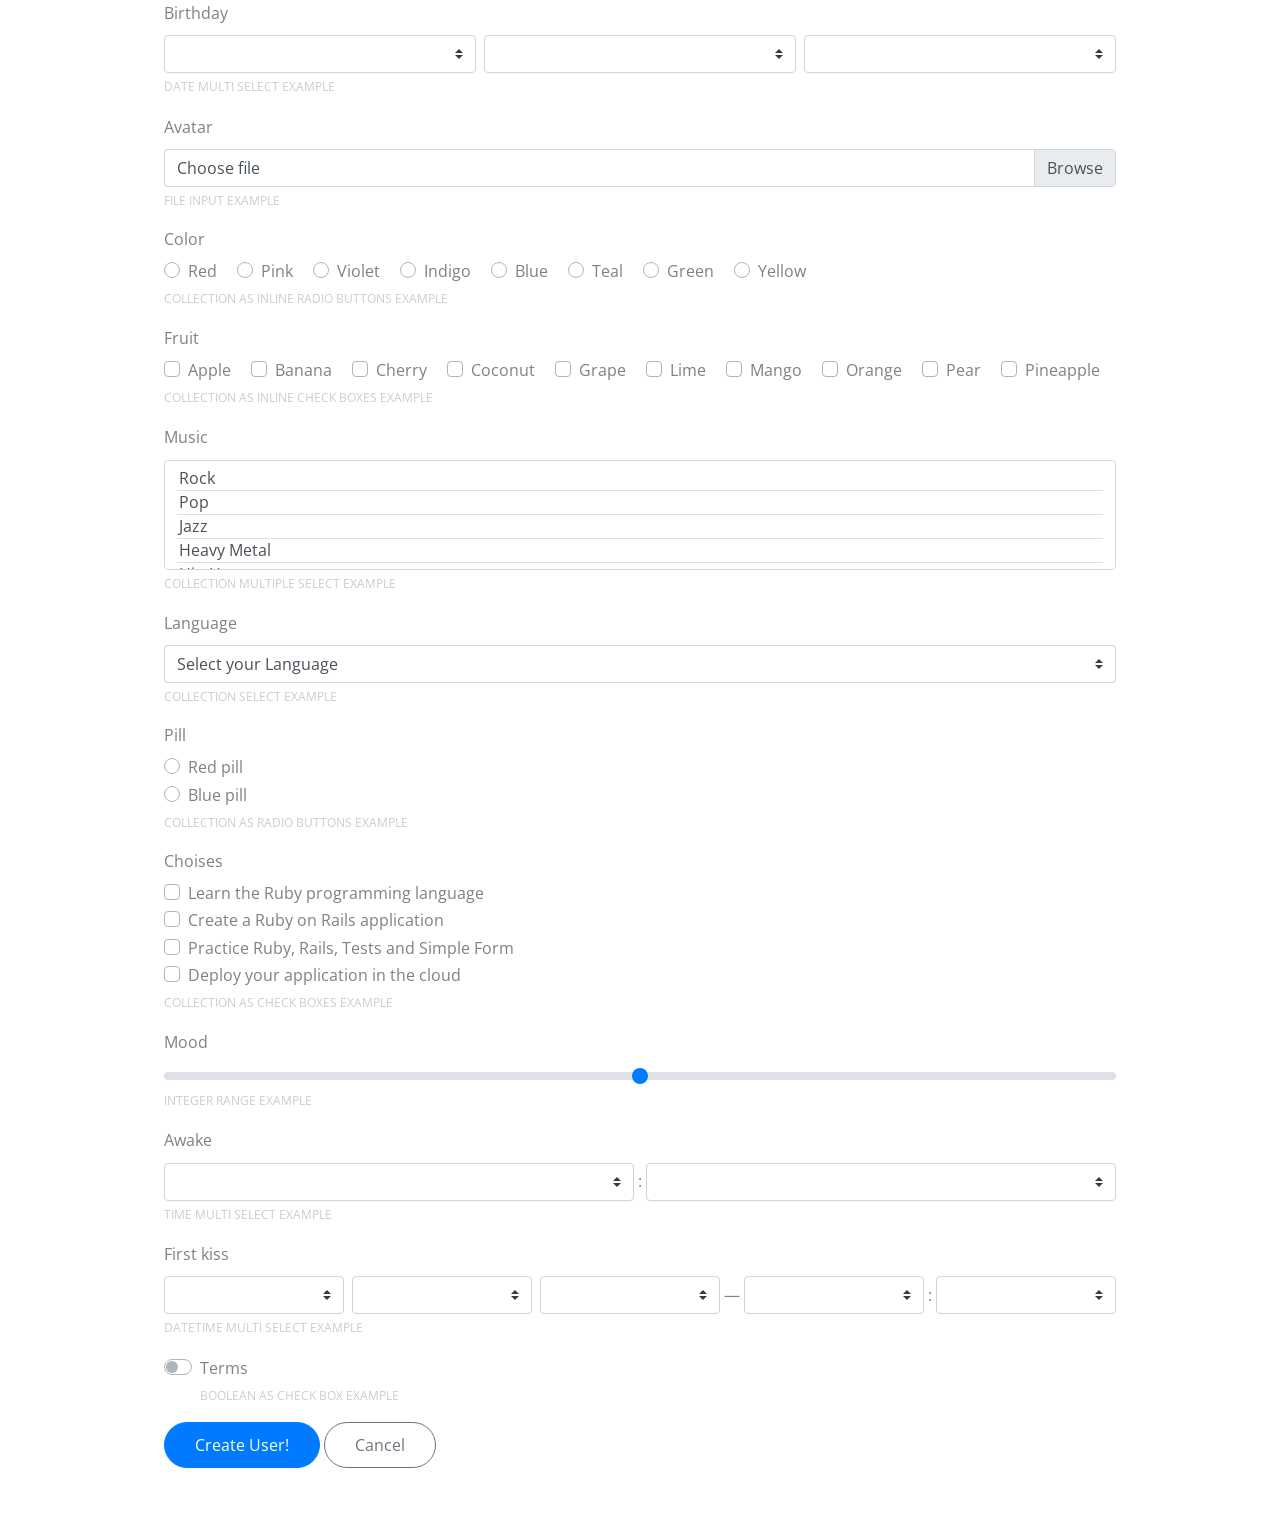
<file: templates/pruebas.html>
<html xmlns="http://www.w3.org/1999/xhtml">
<head>
    <title></title>
    <meta name="viewport" content="initial-scale=1, width=device-width">

    <!-- http://getbootstrap.com/docs/4.1/ -->
    <link href="https://stackpath.bootstrapcdn.com/bootstrap/4.1.3/css/bootstrap.min.css" rel="stylesheet">
    <script src="https://code.jquery.com/jquery-3.3.1.min.js"></script>
    <script src="https://cdnjs.cloudflare.com/ajax/libs/popper.js/1.14.3/umd/popper.min.js"></script>
    <script src="https://stackpath.bootstrapcdn.com/bootstrap/4.1.3/js/bootstrap.min.js"></script>
    
    <meta charset="utf-8">
    <meta name="viewport" content="width=device-width, initial-scale=1, shrink-to-fit=no">

    <link href="https://fonts.googleapis.com/css?family=Open+Sans:300,400,700" rel="stylesheet">
    <link rel="stylesheet" href="fonts/icomoon/style.css">

    <link rel="stylesheet" href="css/bootstrap.min.css">
    <link rel="stylesheet" href="css/jquery-ui.css">
    <link rel="stylesheet" href="css/owl.carousel.min.css">
    <link rel="stylesheet" href="css/owl.theme.default.min.css">
    <link rel="stylesheet" href="css/owl.theme.default.min.css">
    <link rel="stylesheet" href="css/jquery.fancybox.min.css">
    <link rel="stylesheet" href="css/bootstrap-datepicker.css">
    <link rel="stylesheet" href="fonts/flaticon/font/flaticon.css">
    <link rel="stylesheet" href="css/aos.css">
    <link rel="stylesheet" href="css/style.css">

    <link href="/static/styles.css" rel="stylesheet">
</head>
<body>
        <div class="row mb-5 justify-content-center" id="objetivo1-section">
        <form class="needs-validation" novalidate>
                <div class="alert alert-danger d-none">Please review the problems below:</div>
              
                <div class="form-group">
                  <label>Birthday</label>
                  <div class="d-flex flex-row justify-content-between align-items-center">
                    <select id="exampleInputDateYear" class="custom-select mr-1" required>
                      <option></option>
                      <option value="2013">2013</option>
                      <option value="2014">2014</option>
                      <option value="2015">2015</option>
                      <option value="2016">2016</option>
                      <option value="2017">2017</option>
                      <option value="2018">2018</option>
                      <option value="2019">2019</option>
                      <option value="2020">2020</option>
                      <option value="2021">2021</option>
                      <option value="2022">2022</option>
                      <option value="2023">2023</option>
                    </select>
              
                    <select id="exampleInputDateMonth" class="custom-select mx-1" required>
                      <option></option>
                      <option value="1">January</option>
                      <option value="2">February</option>
                      <option value="3">March</option>
                      <option value="4">April</option>
                      <option value="5">May</option>
                      <option value="6">June</option>
                      <option value="7">July</option>
                      <option value="8">August</option>
                      <option value="9">September</option>
                      <option value="10">October</option>
                      <option value="11">November</option>
                      <option value="12">December</option>
                    </select>
              
                    <select id="exampleInputDateDay" class="custom-select ml-1" required>
                      <option></option>
                      <option value="1">1</option>
                      <option value="2">2</option>
                      <option value="3">3</option>
                      <option value="4">4</option>
                      <option value="5">5</option>
                      <option value="6">6</option>
                      <option value="7">7</option>
                      <option value="8">8</option>
                      <option value="9">9</option>
                      <option value="10">10</option>
                      <option value="11">11</option>
                      <option value="12">12</option>
                      <option value="13">13</option>
                      <option value="14">14</option>
                      <option value="15">15</option>
                      <option value="16">16</option>
                      <option value="17">17</option>
                      <option value="18">18</option>
                      <option value="19">19</option>
                      <option value="20">20</option>
                      <option value="21">21</option>
                      <option value="22">22</option>
                      <option value="23">23</option>
                      <option value="24">24</option>
                      <option value="25">25</option>
                      <option value="26">26</option>
                      <option value="27">27</option>
                      <option value="28">28</option>
                      <option value="29">29</option>
                      <option value="30">30</option>
                      <option value="31">31</option>
                    </select>
                  </div>
                  <div class="invalid-feedback">Please provide a valid value.</div>
                  <div class="valid-feedback">Looks good!</div>
                  <small class="form-text text-muted">Date multi select example</small>
                </div>
              
                <div class="form-group">
                  <label for="exampleCustomFile">Avatar</label>
                  <div class="custom-file">
                    <input type="file" class="custom-file-input" id="customFile">
                    <label class="custom-file-label" for="customFile">Choose file</label>
                  </div>
                  <div class="invalid-feedback">Please provide a valid value.</div>
                  <div class="valid-feedback">Looks good!</div>
                  <small class="form-text text-muted">File input example</small>
                </div>
              
                <fieldset class="form-group">
                  <legend class="col-form-label pt-0">Color</legend>
                  <div class="custom-control custom-radio custom-control-inline">
                    <input class="custom-control-input" type="radio" name="exampleInlineRadioColor" id="exampleInlineRadio1" value="option1" required>
                    <label class="custom-control-label" for="exampleInlineRadio1">Red</label>
                  </div>
                  <div class="custom-control custom-radio custom-control-inline">
                    <input class="custom-control-input" type="radio" name="exampleInlineRadioColor" id="exampleInlineRadio2" value="option2" required>
                    <label class="custom-control-label" for="exampleInlineRadio2">Pink</label>
                  </div>
                  <div class="custom-control custom-radio custom-control-inline">
                    <input class="custom-control-input" type="radio" name="exampleInlineRadioColor" id="exampleInlineRadio3" value="option3" required>
                    <label class="custom-control-label" for="exampleInlineRadio3">Violet</label>
                  </div>
                  <div class="custom-control custom-radio custom-control-inline">
                    <input class="custom-control-input" type="radio" name="exampleInlineRadioColor" id="exampleInlineRadio4" value="option4" required>
                    <label class="custom-control-label" for="exampleInlineRadio4">Indigo</label>
                  </div>
                  <div class="custom-control custom-radio custom-control-inline">
                    <input class="custom-control-input" type="radio" name="exampleInlineRadioColor" id="exampleInlineRadio5" value="option5" required>
                    <label class="custom-control-label" for="exampleInlineRadio5">Blue</label>
                  </div>
                  <div class="custom-control custom-radio custom-control-inline">
                    <input class="custom-control-input" type="radio" name="exampleInlineRadioColor" id="exampleInlineRadio6" value="option6" required>
                    <label class="custom-control-label" for="exampleInlineRadio6">Teal</label>
                  </div>
                  <div class="custom-control custom-radio custom-control-inline">
                    <input class="custom-control-input" type="radio" name="exampleInlineRadioColor" id="exampleInlineRadio7" value="option7" required>
                    <label class="custom-control-label" for="exampleInlineRadio7">Green</label>
                  </div>
                  <div class="custom-control custom-radio custom-control-inline">
                    <input class="custom-control-input" type="radio" name="exampleInlineRadioColor" id="exampleInlineRadio8" value="option8" required>
                    <label class="custom-control-label" for="exampleInlineRadio8">Yellow</label>
                  </div>
                  <div class="invalid-feedback">Please provide a valid value.</div>
                  <div class="valid-feedback">Looks good!</div>
                  <small class="form-text text-muted">Collection as inline radio buttons example</small>
                </fieldset>
              
                <fieldset class="form-group">
                  <legend class="col-form-label pt-0">Fruit</legend>
                  <div class="custom-control custom-checkbox custom-control-inline">
                    <input class="custom-control-input" type="checkbox" id="exampleInlineCheckbox1" value="option1" required>
                    <label class="custom-control-label" for="exampleInlineCheckbox1">Apple</label>
                  </div>
                  <div class="custom-control custom-checkbox custom-control-inline">
                    <input class="custom-control-input" type="checkbox" id="exampleInlineCheckbox2" value="option2" required>
                    <label class="custom-control-label" for="exampleInlineCheckbox2">Banana</label>
                  </div>
                  <div class="custom-control custom-checkbox custom-control-inline">
                    <input class="custom-control-input" type="checkbox" id="exampleInlineCheckbox3" value="option3" required>
                    <label class="custom-control-label" for="exampleInlineCheckbox3">Cherry</label>
                  </div>
                  <div class="custom-control custom-checkbox custom-control-inline">
                    <input class="custom-control-input" type="checkbox" id="exampleInlineCheckbox4" value="option4" required>
                    <label class="custom-control-label" for="exampleInlineCheckbox4">Coconut</label>
                  </div>
                  <div class="custom-control custom-checkbox custom-control-inline">
                    <input class="custom-control-input" type="checkbox" id="exampleInlineCheckbox5" value="option5" required>
                    <label class="custom-control-label" for="exampleInlineCheckbox5">Grape</label>
                  </div>
                  <div class="custom-control custom-checkbox custom-control-inline">
                    <input class="custom-control-input" type="checkbox" id="exampleInlineCheckbox6" value="option6" required>
                    <label class="custom-control-label" for="exampleInlineCheckbox6">Lime</label>
                  </div>
                  <div class="custom-control custom-checkbox custom-control-inline">
                    <input class="custom-control-input" type="checkbox" id="exampleInlineCheckbox7" value="option7" required>
                    <label class="custom-control-label" for="exampleInlineCheckbox7">Mango</label>
                  </div>
                  <div class="custom-control custom-checkbox custom-control-inline">
                    <input class="custom-control-input" type="checkbox" id="exampleInlineCheckbox8" value="option8" required>
                    <label class="custom-control-label" for="exampleInlineCheckbox8">Orange</label>
                  </div>
                  <div class="custom-control custom-checkbox custom-control-inline">
                    <input class="custom-control-input" type="checkbox" id="exampleInlineCheckbox9" value="option9" required>
                    <label class="custom-control-label" for="exampleInlineCheckbox9">Pear</label>
                  </div>
                  <div class="custom-control custom-checkbox custom-control-inline">
                    <input class="custom-control-input" type="checkbox" id="exampleInlineCheckbox10" value="option10" required>
                    <label class="custom-control-label" for="exampleInlineCheckbox10">Pineapple</label>
                  </div>
                  <small class="form-text text-muted">Collection as inline check boxes example</small>
                </fieldset>
              
                <div class="form-group">
                  <label for="exampleSelectMusic">Music</label>
                  <select multiple="" class="custom-select" id="exampleSelectMusic" required>
                    <option value="rock">Rock</option>
                    <option value="pop">Pop</option>
                    <option value="jazz">Jazz</option>
                    <option value="heavy_metal">Heavy Metal</option>
                    <option value="hip_hop">Hip Hop</option>
                    <option value="house">House</option>
                    <option value="electronic_dance">EDM</option>
                    <option value="dance">Dance</option>
                    <option value="techno">Techno</option>
                  </select>
                  <div class="invalid-feedback">Please provide a valid value.</div>
                  <div class="valid-feedback">Looks good!</div>
                  <small class="form-text text-muted">Collection multiple select example</small>
                </div>
              
                <div class="form-group">
                  <label for="exampleSelectLanguage">Language</label>
                  <select class="custom-select" id="exampleSelectLanguage" required>
                    <option value="">Select your Language</option>
                    <option value="en">English</option>
                    <option value="de">German</option>
                    <option value="es">Spanish</option>
                    <option value="ru">Russian</option>
                  </select>
                  <div class="invalid-feedback">Please provide a valid value.</div>
                  <div class="valid-feedback">Looks good!</div>
                  <small class="form-text text-muted">Collection select example</small>
                </div>
              
                <fieldset class="form-group">
                  <legend class="col-form-label pt-0">Pill</legend>
                  <div class="custom-control custom-radio">
                    <input class="custom-control-input" type="radio" name="exampleRadiosPill" id="exampleRadiosPillRed" value="red" required>
                    <label class="custom-control-label" for="exampleRadiosPillRed">
                      Red pill
                    </label>
                  </div>
                  <div class="custom-control custom-radio">
                    <input class="custom-control-input" type="radio" name="exampleRadiosPill" id="exampleRadiosPillBlue" value="blue" required>
                    <label class="custom-control-label" for="exampleRadiosPillBlue">
                      Blue pill
                    </label>
                  </div>
                  <div class="invalid-feedback">Please provide a valid value.</div>
                  <div class="valid-feedback">Looks good!</div>
                  <small class="form-text text-muted">Collection as radio buttons example</small>
                </fieldset>
              
                <fieldset class="form-group">
                  <legend class="col-form-label pt-0">Choises</legend>
                  <div class="custom-control custom-checkbox">
                    <input class="custom-control-input" type="checkbox" id="exampleCheckbox1" value="option1" required>
                    <label class="custom-control-label" for="exampleCheckbox1">Learn the Ruby programming language</label>
                  </div>
                  <div class="custom-control custom-checkbox">
                    <input class="custom-control-input" type="checkbox" id="exampleCheckbox2" value="option1" required>
                    <label class="custom-control-label" for="exampleCheckbox2">Create a Ruby on Rails application</label>
                  </div>
                  <div class="custom-control custom-checkbox">
                    <input class="custom-control-input" type="checkbox" id="exampleCheckbox3" value="option1" required>
                    <label class="custom-control-label" for="exampleCheckbox3">Practice Ruby, Rails, Tests and Simple Form</label>
                  </div>
                  <div class="custom-control custom-checkbox">
                    <input class="custom-control-input" type="checkbox" id="exampleCheckbox4" value="option1" required>
                    <label class="custom-control-label" for="exampleCheckbox4">Deploy your application in the cloud</label>
                  </div>
                  <div class="invalid-feedback">Please provide a valid value.</div>
                  <div class="valid-feedback">Looks good!</div>
                  <small class="form-text text-muted">Collection as check boxes example</small>
                </fieldset>
              
                <div class="form-group">
                  <label for="exampleRangeMood">Mood</label>
                  <input type="range" class="custom-range" id="exampleRangeMood" step="10" required>
                  <div class="invalid-feedback">Please provide a valid value.</div>
                  <div class="valid-feedback">Looks good!</div>
                  <small class="form-text text-muted">Integer range example</small>
                </div>
              
                <div class="form-group">
                  <label>Awake</label>
                  <div class="d-flex flex-row justify-content-between align-items-center">
                    <select id="exampleInputTimeHour" class="custom-select mr-1" required>
                      <option></option>
                      <option value="00">00</option>
                      <option value="01">01</option>
                      <option value="02">02</option>
                      <option value="03">03</option>
                      <option value="04">04</option>
                      <option value="05">05</option>
                      <option value="06">06</option>
                      <option value="07">07</option>
                      <option value="08">08</option>
                      <option value="09">09</option>
                      <option value="10">10</option>
                      <option value="11">11</option>
                      <option value="12">12</option>
                      <option value="13">13</option>
                      <option value="14">14</option>
                      <option value="15">15</option>
                      <option value="16">16</option>
                      <option value="17">17</option>
                      <option value="18">18</option>
                      <option value="19">19</option>
                      <option value="20">20</option>
                      <option value="21">21</option>
                      <option value="22">22</option>
                      <option value="23">23</option>
                    </select>
                    :
                    <select id="exampleInputTimeMinute" class="custom-select ml-1" required>
                      <option></option>
                      <option value="00">00</option>
                      <option value="30">30</option>
                    </select>
                  </div>
                  <div class="invalid-feedback">Please provide a valid value.</div>
                  <div class="valid-feedback">Looks good!</div>
                  <small class="form-text text-muted">Time multi select example</small>
                </div>
              
                <div class="form-group">
                  <label>First kiss</label>
                  <div class="d-flex flex-row justify-content-between align-items-center">
                    <select id="exampleInputDatetimeYear" class="custom-select mr-1" required>
                      <option></option>
                      <option value="2013">2013</option>
                      <option value="2014">2014</option>
                      <option value="2015">2015</option>
                      <option value="2016">2016</option>
                      <option value="2017">2017</option>
                      <option value="2018">2018</option>
                      <option value="2019">2019</option>
                      <option value="2020">2020</option>
                      <option value="2021">2021</option>
                      <option value="2022">2022</option>
                      <option value="2023">2023</option>
                    </select>
              
                    <select id="exampleInputDatetimeMonth" class="custom-select mx-1" required>
                      <option></option>
                      <option value="1">January</option>
                      <option value="2">February</option>
                      <option value="3">March</option>
                      <option value="4">April</option>
                      <option value="5">May</option>
                      <option value="6">June</option>
                      <option value="7">July</option>
                      <option value="8">August</option>
                      <option value="9">September</option>
                      <option value="10">October</option>
                      <option value="11">November</option>
                      <option value="12">December</option>
                    </select>
              
                    <select id="exampleInputDatetimeDay" class="custom-select mx-1" required>
                      <option></option>
                      <option value="1">1</option>
                      <option value="2">2</option>
                      <option value="3">3</option>
                      <option value="4">4</option>
                      <option value="5">5</option>
                      <option value="6">6</option>
                      <option value="7">7</option>
                      <option value="8">8</option>
                      <option value="9">9</option>
                      <option value="10">10</option>
                      <option value="11">11</option>
                      <option value="12">12</option>
                      <option value="13">13</option>
                      <option value="14">14</option>
                      <option value="15">15</option>
                      <option value="16">16</option>
                      <option value="17">17</option>
                      <option value="18">18</option>
                      <option value="19">19</option>
                      <option value="20">20</option>
                      <option value="21">21</option>
                      <option value="22">22</option>
                      <option value="23">23</option>
                      <option value="24">24</option>
                      <option value="25">25</option>
                      <option value="26">26</option>
                      <option value="27">27</option>
                      <option value="28">28</option>
                      <option value="29">29</option>
                      <option value="30">30</option>
                      <option value="31">31</option>
                    </select>
                    —
                    <select id="exampleInputDatetimeHour" class="custom-select mx-1" required>
                      <option></option>
                      <option value="00">00</option>
                      <option value="01">01</option>
                      <option value="02">02</option>
                      <option value="03">03</option>
                      <option value="04">04</option>
                      <option value="05">05</option>
                      <option value="06">06</option>
                      <option value="07">07</option>
                      <option value="08">08</option>
                      <option value="09">09</option>
                      <option value="10">10</option>
                      <option value="11">11</option>
                      <option value="12">12</option>
                      <option value="13">13</option>
                      <option value="14">14</option>
                      <option value="15">15</option>
                      <option value="16">16</option>
                      <option value="17">17</option>
                      <option value="18">18</option>
                      <option value="19">19</option>
                      <option value="20">20</option>
                      <option value="21">21</option>
                      <option value="22">22</option>
                      <option value="23">23</option>
                    </select>
                    :
                    <select id="exampleInputDatetimeMinute" class="custom-select ml-1" required>
                      <option></option>
                      <option value="00">00</option>
                      <option value="30">30</option>
                    </select>
                  </div>
                  <small class="form-text text-muted">Datetime multi select example</small>
                </div>
              
                <fieldset class="form-group">
                  <div class="custom-control custom-switch">
                    <input class="custom-control-input" type="checkbox" value="" id="exampleCheckTerms" required>
                    <label class="custom-control-label" for="exampleCheckTerms">Terms</label>
                    <div class="invalid-feedback">Terms must be accepted</div>
                    <div class="valid-feedback">Looks good!</div>
                    <small class="form-text text-muted">Boolean as check box example</small>
                  </div>
                </fieldset>
              
                <button type="submit" class="btn btn-primary">Create User!</button>
                <button type="reset" class="btn btn-outline-secondary">Cancel</button>
              </form>
            </div>
</body>
</html>
</file>
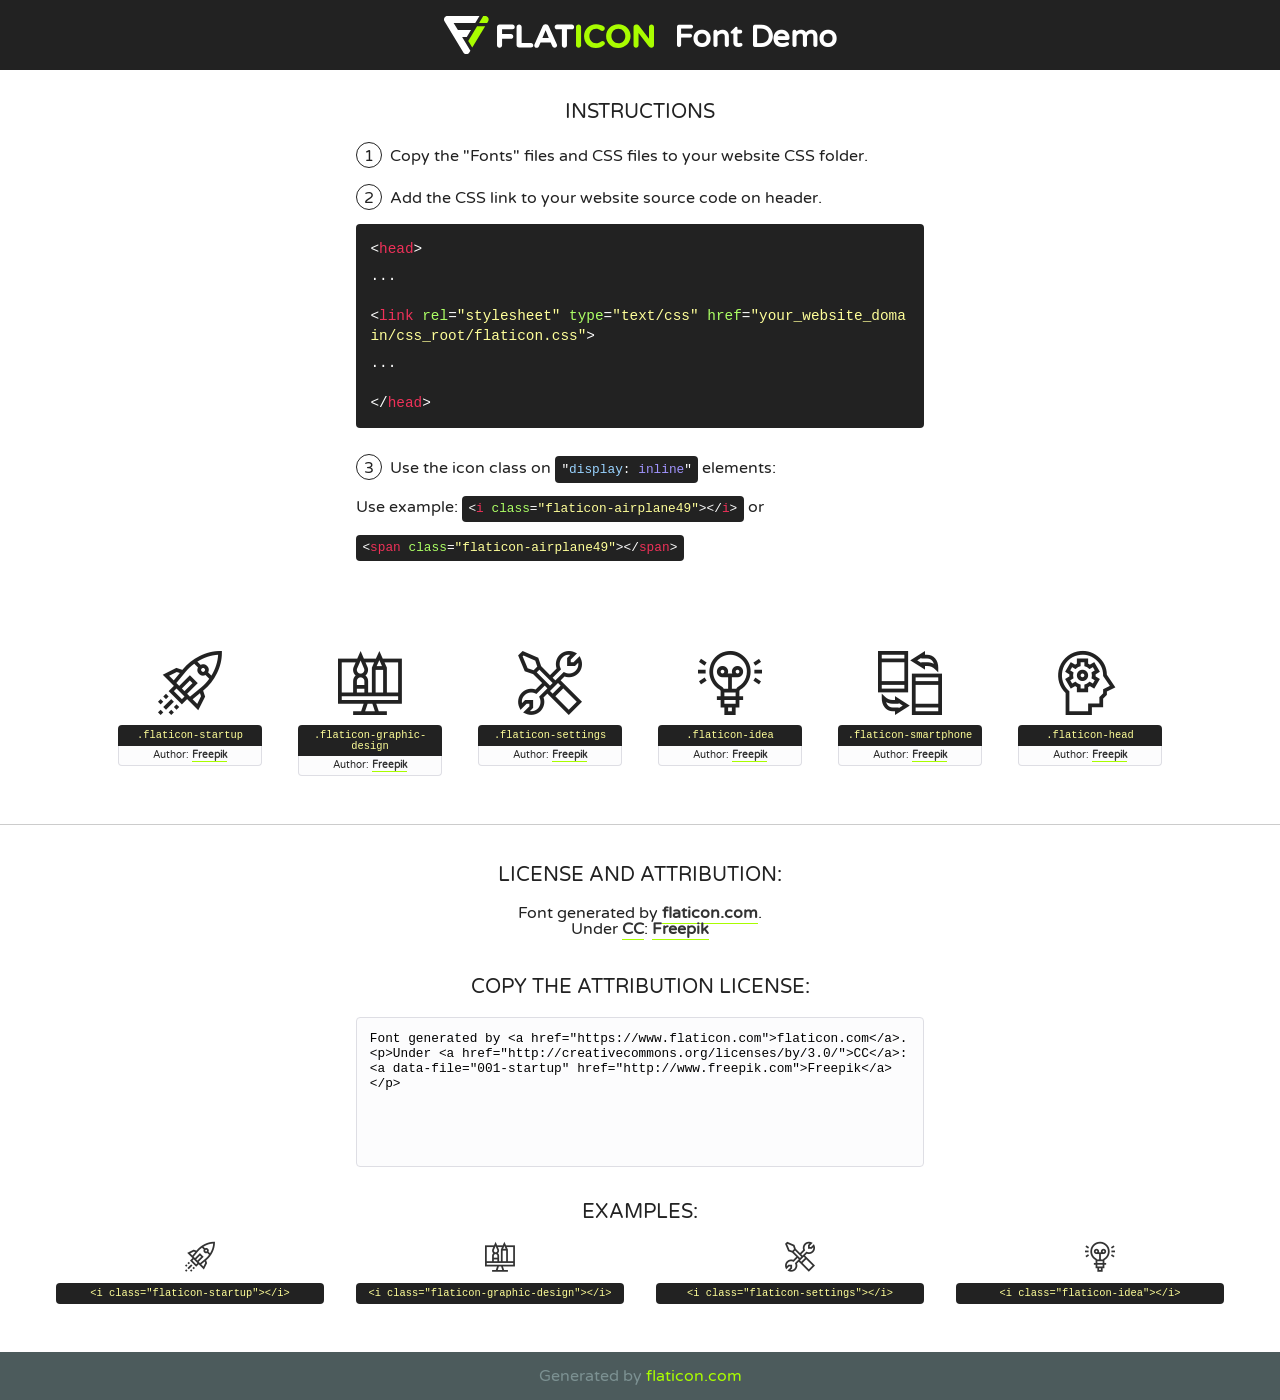
<file: templates/fonts/flaticon/font/flaticon.html>
<!DOCTYPE html>
<!--
  Flaticon icon font: Flaticon
  Creation date: 03/04/2019 06:02
-->
<html>
<!DOCTYPE html>
<html>

<head>
    <title>Flaticon WebFont</title>
    <link href="http://fonts.googleapis.com/css?family=Varela+Round" rel="stylesheet" type="text/css" />
    <link rel="stylesheet" type="text/css" href="flaticon.css">
    <meta charset="UTF-8">
    <style>
    html, body, div, span, applet, object, iframe,
    h1, h2, h3, h4, h5, h6, p, blockquote, pre,
    a, abbr, acronym, address, big, cite, code,
    del, dfn, em, img, ins, kbd, q, s, samp,
    small, strike, strong, sub, sup, tt, var,
    b, u, i, center,
    dl, dt, dd, ol, ul, li,
    fieldset, form, label, legend,
    table, caption, tbody, tfoot, thead, tr, th, td,
    article, aside, canvas, details, embed, 
    figure, figcaption, footer, header, hgroup, 
    menu, nav, output, ruby, section, summary,
    time, mark, audio, video {
        margin: 0;
        padding: 0;
        border: 0;
        font-size: 100%;
        font: inherit;
        vertical-align: baseline;
    }
    /* HTML5 display-role reset for older browsers */
    article, aside, details, figcaption, figure, 
    footer, header, hgroup, menu, nav, section {
        display: block;
    }
    body {
        line-height: 1;
    }
    ol, ul {
        list-style: none;
    }
    blockquote, q {
        quotes: none;
    }
    blockquote:before, blockquote:after,
    q:before, q:after {
        content: '';
        content: none;
    }
    table {
        border-collapse: collapse;
        border-spacing: 0;
    }
    body {
        font-family: 'Varela Round', Helvetica, Arial, sans-serif;
        font-size: 16px;
        color: #222;
    }
    a {
        color: #333;
        border-bottom: 1px solid #a9fd00;
        font-weight: bold;
        text-decoration: none;
    }
    * {
        -moz-box-sizing: border-box;
        -webkit-box-sizing: border-box;
        box-sizing: border-box;
        margin: 0;
        padding: 0;
    }
    [class^="flaticon-"]:before, [class*=" flaticon-"]:before, [class^="flaticon-"]:after, [class*=" flaticon-"]:after {
        font-family: Flaticon;
        font-size: 30px;
        font-style: normal;
        margin-left: 20px;
        color: #333;
    }
    .wrapper {
        max-width: 600px;
        margin: auto;
        padding: 0 1em;
    }
    .title {
        font-size: 1.25em;
        text-align: center;
        margin-bottom: 1em;
        text-transform: uppercase;
    }
    header {
        text-align: center;
        background-color: #222;
        color: #fff;
        padding: 1em;
    }
    header .logo {
        width: 210px;
        height: 38px;
        display: inline-block;
        vertical-align: middle;
        margin-right: 1em;
        border: none;
    }
    header strong {
        font-size: 1.95em;
        font-weight: bold;
        vertical-align: middle;
        margin-top: 5px;
        display: inline-block;
    }
    .demo {
        margin: 2em auto;
        line-height: 1.25em;
    }
    .demo ul li {
        margin-bottom: 1em;
    }
    .demo ul li .num {
        color: #222;
        border-radius: 20px;
        display: inline-block;
        width: 26px;
        padding: 3px;
        height: 26px;
        text-align: center;
        margin-right: 0.5em;
        border: 1px solid #222;
    }
    .demo ul li code {
        background-color: #222;
        border-radius: 4px;
        padding: 0.25em 0.5em;
        display: inline-block;
        color: #fff;
        font-family: Consolas,Monaco,Lucida Console,Liberation Mono,DejaVu Sans Mono,Bitstream Vera Sans Mono,Courier New, monospace;
        font-weight: lighter;
        margin-top: 1em;
        font-size: 0.8em;
        word-break: break-all;
    }
    .demo ul li code.big {
        padding: 1em;
        font-size: 0.9em;
    }
    .demo ul li code .red {
        color: #EF3159;
    }
    .demo ul li code .green {
        color: #ACFF65;
    }
    .demo ul li code .yellow {
        color: #FFFF99;
    }
    .demo ul li code .blue {
        color: #99D3FF;
    }
    .demo ul li code .purple {
        color: #A295FF;
    }
    .demo ul li code .dots {
        margin-top: 0.5em;
        display: block;
    }
    #glyphs {
        border-bottom: 1px solid #ccc;
        padding: 2em 0;
        text-align: center;
    }
    .glyph {
        display: inline-block;
        width: 9em;
        margin: 1em;
        text-align: center;
        vertical-align: top;
        background: #FFF;
    }
    .glyph .glyph-icon {
        padding: 10px;
        display: block;
        font-family:"Flaticon";
        font-size: 64px;
        line-height: 1;
    }
    .glyph .glyph-icon:before {
        font-size: 64px;
        color: #222;
        margin-left: 0;
    }
    .class-name {
        font-size: 0.65em;
        background-color: #222;
        color: #fff;
        border-radius: 4px 4px 0 0;
        padding: 0.5em;
        color: #FFFF99;
        font-family: Consolas,Monaco,Lucida Console,Liberation Mono,DejaVu Sans Mono,Bitstream Vera Sans Mono,Courier New, monospace;
    }
    .author-name {
        font-size: 0.6em;
        background-color: #fcfcfd;
        border: 1px solid #DEDEE4;
        border-top: 0;
        border-radius: 0 0 4px 4px;
        padding: 0.5em;
    }
    .class-name:last-child {
        font-size: 10px;
        color:#888;
    }
    .class-name:last-child a {
        font-size: 10px;
        color:#555;
    }
    .class-name:last-child a:hover {
        color:#a9fd00;
    }
    .glyph > input {
        display: block;
        width: 100px;
        margin: 5px auto;
        text-align: center;
        font-size: 12px;
        cursor: text;
    }
    .glyph > input.icon-input {
        font-family:"Flaticon";
        font-size: 16px;
        margin-bottom: 10px;
    }
    .attribution .title {
        margin-top: 2em;
    }
    .attribution textarea {
        background-color: #fcfcfd;
        padding: 1em;
        border: none;
        box-shadow: none;
        border: 1px solid #DEDEE4;
        border-radius: 4px;
        resize: none;
        width: 100%;
        height: 150px;
        font-size: 0.8em;
        font-family: Consolas,Monaco,Lucida Console,Liberation Mono,DejaVu Sans Mono,Bitstream Vera Sans Mono,Courier New, monospace;
        -webkit-appearance: none;
    }
    .iconsuse {
        margin: 2em auto;
        text-align: center;
        max-width: 1200px;
    }
    .iconsuse:after {
        content: '';
        display: table;
        clear: both;
    }
    .iconsuse .image {
        float: left;
        width: 25%;
        padding: 0 1em;
    }
    .iconsuse .image p {
        margin-bottom: 1em;
    }
    .iconsuse .image span {
        display: block;
        font-size: 0.65em;
        background-color: #222;
        color: #fff;
        border-radius: 4px;
        padding: 0.5em;
        color: #FFFF99;
        margin-top: 1em;
        font-family: Consolas,Monaco,Lucida Console,Liberation Mono,DejaVu Sans Mono,Bitstream Vera Sans Mono,Courier New, monospace;
    }
    #footer {
        text-align: center;
        background-color: #4C5B5C;
        color: #7c9192;
        padding: 1em;
    }
    #footer a {
        border: none;
        color: #a9fd00;
        font-weight: normal;
    }
    @media (max-width: 960px) {
        .iconsuse .image {
            width: 50%;
        }
    }
    @media (max-width: 560px) {
        .iconsuse .image {
            width: 100%;
        }
    }
    </style>
</head>

<body class="characters-off">

    <header>
        <a href="https://www.flaticon.com" target="_blank" class="logo">
            <svg version="1.1" xmlns="http://www.w3.org/2000/svg" xmlns:xlink="http://www.w3.org/1999/xlink" xmlns:a="http://ns.adobe.com/AdobeSVGViewerExtensions/3.0/" viewBox="0 0 560.875 102.036" enable-background="new 0 0 560.875 102.036" xml:space="preserve">
                <defs>
                </defs>
                <g>
                    <g class="letters">
                        <path fill="#ffffff" d="M141.596,29.675c0-3.777,2.985-6.767,6.764-6.767h34.438c3.426,0,6.15,2.728,6.15,6.15
                        c0,3.43-2.724,6.149-6.15,6.149h-27.674v13.091h23.719c3.429,0,6.151,2.724,6.151,6.15c0,3.43-2.723,6.149-6.151,6.149h-23.719
                        v17.574c0,3.773-2.986,6.761-6.764,6.761c-3.779,0-6.764-2.989-6.764-6.761V29.675z"></path>
                        <path fill="#ffffff" d="M193.844,29.149c0-3.781,2.985-6.767,6.764-6.767c3.776,0,6.763,2.985,6.763,6.767v42.957h25.039
                        c3.426,0,6.149,2.726,6.149,6.153c0,3.425-2.723,6.15-6.149,6.15h-31.802c-3.779,0-6.764-2.986-6.764-6.768V29.149z"></path>
                        <path fill="#ffffff" d="M241.891,75.71l21.438-48.407c1.492-3.341,4.215-5.357,7.906-5.357h0.792
                        c3.686,0,6.323,2.017,7.815,5.357l21.439,48.407c0.436,0.967,0.701,1.845,0.701,2.723c0,3.602-2.809,6.501-6.414,6.501
                        c-3.161,0-5.269-1.845-6.499-4.655l-4.132-9.661h-27.059l-4.301,10.102c-1.144,2.631-3.426,4.214-6.237,4.214
                        c-3.517,0-6.24-2.81-6.24-6.325C241.1,77.64,241.451,76.677,241.891,75.71z M279.932,58.666l-8.521-20.297l-8.526,20.297H279.932
                        z"></path>
                        <path fill="#ffffff" d="M314.864,35.387H301.86c-3.429,0-6.239-2.813-6.239-6.238c0-3.429,2.811-6.24,6.239-6.24h39.533
                        c3.426,0,6.237,2.811,6.237,6.24c0,3.425-2.811,6.238-6.237,6.238h-13.001v42.785c0,3.773-2.99,6.761-6.764,6.761
                        c-3.779,0-6.764-2.989-6.764-6.761V35.387z"></path>
                        <path fill="#A9FD00" d="M352.615,29.149c0-3.781,2.985-6.767,6.767-6.767c3.774,0,6.761,2.985,6.761,6.767v49.024
                        c0,3.773-2.987,6.761-6.761,6.761c-3.781,0-6.767-2.989-6.767-6.761V29.149z"></path>
                        <path fill="#A9FD00" d="M374.132,53.836v-0.179c0-17.481,13.178-31.801,32.065-31.801c9.22,0,15.459,2.458,20.557,6.238
                        c1.402,1.054,2.637,2.985,2.637,5.357c0,3.692-2.985,6.59-6.681,6.59c-1.845,0-3.071-0.702-4.044-1.319
                        c-3.776-2.813-7.729-4.393-12.562-4.393c-10.364,0-17.831,8.611-17.831,19.154v0.173c0,10.542,7.291,19.329,17.831,19.329
                        c5.715,0,9.492-1.756,13.359-4.834c1.049-0.874,2.458-1.491,4.039-1.491c3.429,0,6.325,2.813,6.325,6.236
                        c0,2.106-1.056,3.78-2.282,4.834c-5.539,4.834-12.036,7.733-21.878,7.733C387.572,85.464,374.132,71.493,374.132,53.836z"></path>
                        <path fill="#A9FD00" d="M433.009,53.836v-0.179c0-17.481,13.79-31.801,32.766-31.801c18.981,0,32.592,14.143,32.592,31.628v0.173
                        c0,17.483-13.785,31.807-32.769,31.807C446.625,85.464,433.009,71.32,433.009,53.836z M484.224,53.836v-0.179
                        c0-10.539-7.725-19.326-18.626-19.326c-10.893,0-18.449,8.611-18.449,19.154v0.173c0,10.542,7.73,19.329,18.626,19.329
                        C476.676,72.986,484.224,64.378,484.224,53.836z"></path>
                        <path fill="#A9FD00" d="M506.233,29.321c0-3.774,2.99-6.763,6.767-6.763h1.401c3.252,0,5.183,1.583,7.029,3.953l26.093,34.265
                        V29.059c0-3.692,2.99-6.677,6.681-6.677c3.683,0,6.671,2.985,6.671,6.677v48.934c0,3.78-2.987,6.765-6.764,6.765h-0.436
                        c-3.257,0-5.188-1.581-7.034-3.953l-27.056-35.492v32.944c0,3.687-2.985,6.676-6.678,6.676c-3.683,0-6.673-2.989-6.673-6.676
                        V29.321z"></path>
                    </g>
                    <g class="insignia">
                        <path fill="#ffffff" d="M48.372,56.137h12.517l11.156-18.537H37.186L25.688,18.539h57.825L94.668,0H9.271
                        C5.925,0,2.842,1.801,1.198,4.716c-1.644,2.907-1.593,6.482,0.134,9.343l50.38,83.501c1.678,2.781,4.689,4.476,7.938,4.476
                        c3.246,0,6.257-1.695,7.935-4.476l2.898-4.804L48.372,56.137z"></path>
                        <g class="i">
                            <path fill="#A9FD00" d="M93.575,18.539h0.031v0.004l21.652,0.004l2.705-4.488c1.727-2.861,1.778-6.436,0.133-9.343
                            C116.454,1.801,113.371,0,110.026,0h-5.294L93.575,18.539z"></path>
                            <polygon fill="#A9FD00" points="88.291,27.356 64.725,66.486 75.519,84.404 109.942,27.356"></polygon>
                        </g>
                    </g>
                </g>
            </svg>
        </a>
        <strong>Font Demo</strong>
    </header>


    <section class="demo wrapper">

        <p class="title">Instructions</p>

        <ul>
            <li>
                <span class="num">1</span>Copy the "Fonts" files and CSS files to your website CSS folder.
            </li>
            <li>
                <span class="num">2</span>Add the CSS link to your website source code on header.
                <code class="big">
                    &lt;<span class="red">head</span>&gt;
                    <br/><span class="dots">...</span>
                    <br/>&lt;<span class="red">link</span> <span class="green">rel</span>=<span class="yellow">"stylesheet"</span> <span class="green">type</span>=<span class="yellow">"text/css"</span> <span class="green">href</span>=<span class="yellow">"your_website_domain/css_root/flaticon.css"</span>&gt;
                    <br/><span class="dots">...</span>
                    <br/>&lt;/<span class="red">head</span>&gt;
                </code>
            </li>

            <li>
                <p>
                    <span class="num">3</span>Use the icon class on <code>"<span class="blue">display</span>:<span class="purple"> inline</span>"</code> elements:
                    <br />
                    Use example: <code>&lt;<span class="red">i</span> <span class="green">class</span>=<span class="yellow">&quot;flaticon-airplane49&quot;</span>&gt;&lt;/<span class="red">i</span>&gt;</code> or <code>&lt;<span class="red">span</span> <span class="green">class</span>=<span class="yellow">&quot;flaticon-airplane49&quot;</span>&gt;&lt;/<span class="red">span</span>&gt;</code>
            </li>
        </ul>

    </section>




   <section id="glyphs">          
    
      
        <div class="glyph"><div class="glyph-icon flaticon-startup"></div>
            <div class="class-name">.flaticon-startup</div>
            <div class="author-name">Author: <a data-file="001-startup" href="http://www.freepik.com">Freepik</a> </div> 
        </div>        
        
        <div class="glyph"><div class="glyph-icon flaticon-graphic-design"></div>
            <div class="class-name">.flaticon-graphic-design</div>
            <div class="author-name">Author: <a data-file="002-graphic-design" href="http://www.freepik.com">Freepik</a> </div> 
        </div>        
        
        <div class="glyph"><div class="glyph-icon flaticon-settings"></div>
            <div class="class-name">.flaticon-settings</div>
            <div class="author-name">Author: <a data-file="003-settings" href="http://www.freepik.com">Freepik</a> </div> 
        </div>        
        
        <div class="glyph"><div class="glyph-icon flaticon-idea"></div>
            <div class="class-name">.flaticon-idea</div>
            <div class="author-name">Author: <a data-file="004-idea" href="http://www.freepik.com">Freepik</a> </div> 
        </div>        
        
        <div class="glyph"><div class="glyph-icon flaticon-smartphone"></div>
            <div class="class-name">.flaticon-smartphone</div>
            <div class="author-name">Author: <a data-file="005-smartphone" href="http://www.freepik.com">Freepik</a> </div> 
        </div>        
        
        <div class="glyph"><div class="glyph-icon flaticon-head"></div>
            <div class="class-name">.flaticon-head</div>
            <div class="author-name">Author: <a data-file="006-head" href="http://www.freepik.com">Freepik</a> </div> 
        </div>        
        

    </section>



    <section class="attribution wrapper"   style="text-align:center;">

      <div class="title">License and attribution:</div><div class="attrDiv">Font generated by <a href="https://www.flaticon.com">flaticon.com</a>. <div><p>Under <a href="http://creativecommons.org/licenses/by/3.0/">CC</a>: <a data-file="001-startup" href="http://www.freepik.com">Freepik</a></p>  </div>
      </div>
      <div class="title">Copy the Attribution License:</div>

    <textarea onclick="this.focus();this.select();">Font generated by &lt;a href=&quot;https://www.flaticon.com&quot;&gt;flaticon.com&lt;/a&gt;. <p>Under <a href="http://creativecommons.org/licenses/by/3.0/">CC</a>: <a data-file="001-startup" href="http://www.freepik.com">Freepik</a></p>  
     </textarea>

    </section>

    <section class="iconsuse">

          <div class="title">Examples:</div>            
             
            <div class="image">
                <p>
                    <i class="glyph-icon flaticon-startup"></i> 
                    <span>&lt;i class=&quot;flaticon-startup&quot;&gt;&lt;/i&gt;</span>
                </p>
            </div>
            
            <div class="image">
                <p>
                    <i class="glyph-icon flaticon-graphic-design"></i> 
                    <span>&lt;i class=&quot;flaticon-graphic-design&quot;&gt;&lt;/i&gt;</span>
                </p>
            </div>
            
            <div class="image">
                <p>
                    <i class="glyph-icon flaticon-settings"></i> 
                    <span>&lt;i class=&quot;flaticon-settings&quot;&gt;&lt;/i&gt;</span>
                </p>
            </div>
            
            <div class="image">
                <p>
                    <i class="glyph-icon flaticon-idea"></i> 
                    <span>&lt;i class=&quot;flaticon-idea&quot;&gt;&lt;/i&gt;</span>
                </p>
            </div>
                       
        </div>
                            
    </section>

<div id="footer">
    <div>Generated by <a href="https://www.flaticon.com">flaticon.com</a>
    </div>
</div>



</body>
</html>
</file>
<file: templates/fonts/icomoon/style.css>
@font-face {
  font-family: 'icomoon';
  src:  url('fonts/icomoon.eot?10si43');
  src:  url('fonts/icomoon.eot?10si43#iefix') format('embedded-opentype'),
    url('fonts/icomoon.ttf?10si43') format('truetype'),
    url('fonts/icomoon.woff?10si43') format('woff'),
    url('fonts/icomoon.svg?10si43#icomoon') format('svg');
  font-weight: normal;
  font-style: normal;
}

[class^="icon-"], [class*=" icon-"] {
  /* use !important to prevent issues with browser extensions that change fonts */
  font-family: 'icomoon' !important;
  speak: none;
  font-style: normal;
  font-weight: normal;
  font-variant: normal;
  text-transform: none;
  line-height: 1;

  /* Better Font Rendering =========== */
  -webkit-font-smoothing: antialiased;
  -moz-osx-font-smoothing: grayscale;
}

.icon-asterisk:before {
  content: "\f069";
}
.icon-plus:before {
  content: "\f067";
}
.icon-question:before {
  content: "\f128";
}
.icon-minus:before {
  content: "\f068";
}
.icon-glass:before {
  content: "\f000";
}
.icon-music:before {
  content: "\f001";
}
.icon-search:before {
  content: "\f002";
}
.icon-envelope-o:before {
  content: "\f003";
}
.icon-heart:before {
  content: "\f004";
}
.icon-star:before {
  content: "\f005";
}
.icon-star-o:before {
  content: "\f006";
}
.icon-user:before {
  content: "\f007";
}
.icon-film:before {
  content: "\f008";
}
.icon-th-large:before {
  content: "\f009";
}
.icon-th:before {
  content: "\f00a";
}
.icon-th-list:before {
  content: "\f00b";
}
.icon-check:before {
  content: "\f00c";
}
.icon-close:before {
  content: "\f00d";
}
.icon-remove:before {
  content: "\f00d";
}
.icon-times:before {
  content: "\f00d";
}
.icon-search-plus:before {
  content: "\f00e";
}
.icon-search-minus:before {
  content: "\f010";
}
.icon-power-off:before {
  content: "\f011";
}
.icon-signal:before {
  content: "\f012";
}
.icon-cog:before {
  content: "\f013";
}
.icon-gear:before {
  content: "\f013";
}
.icon-trash-o:before {
  content: "\f014";
}
.icon-home:before {
  content: "\f015";
}
.icon-file-o:before {
  content: "\f016";
}
.icon-clock-o:before {
  content: "\f017";
}
.icon-road:before {
  content: "\f018";
}
.icon-download:before {
  content: "\f019";
}
.icon-arrow-circle-o-down:before {
  content: "\f01a";
}
.icon-arrow-circle-o-up:before {
  content: "\f01b";
}
.icon-inbox:before {
  content: "\f01c";
}
.icon-play-circle-o:before {
  content: "\f01d";
}
.icon-repeat:before {
  content: "\f01e";
}
.icon-rotate-right:before {
  content: "\f01e";
}
.icon-refresh:before {
  content: "\f021";
}
.icon-list-alt:before {
  content: "\f022";
}
.icon-lock:before {
  content: "\f023";
}
.icon-flag:before {
  content: "\f024";
}
.icon-headphones:before {
  content: "\f025";
}
.icon-volume-off:before {
  content: "\f026";
}
.icon-volume-down:before {
  content: "\f027";
}
.icon-volume-up:before {
  content: "\f028";
}
.icon-qrcode:before {
  content: "\f029";
}
.icon-barcode:before {
  content: "\f02a";
}
.icon-tag:before {
  content: "\f02b";
}
.icon-tags:before {
  content: "\f02c";
}
.icon-book:before {
  content: "\f02d";
}
.icon-bookmark:before {
  content: "\f02e";
}
.icon-print:before {
  content: "\f02f";
}
.icon-camera:before {
  content: "\f030";
}
.icon-font:before {
  content: "\f031";
}
.icon-bold:before {
  content: "\f032";
}
.icon-italic:before {
  content: "\f033";
}
.icon-text-height:before {
  content: "\f034";
}
.icon-text-width:before {
  content: "\f035";
}
.icon-align-left:before {
  content: "\f036";
}
.icon-align-center:before {
  content: "\f037";
}
.icon-align-right:before {
  content: "\f038";
}
.icon-align-justify:before {
  content: "\f039";
}
.icon-list:before {
  content: "\f03a";
}
.icon-dedent:before {
  content: "\f03b";
}
.icon-outdent:before {
  content: "\f03b";
}
.icon-indent:before {
  content: "\f03c";
}
.icon-video-camera:before {
  content: "\f03d";
}
.icon-image:before {
  content: "\f03e";
}
.icon-photo:before {
  content: "\f03e";
}
.icon-picture-o:before {
  content: "\f03e";
}
.icon-pencil:before {
  content: "\f040";
}
.icon-map-marker:before {
  content: "\f041";
}
.icon-adjust:before {
  content: "\f042";
}
.icon-tint:before {
  content: "\f043";
}
.icon-edit:before {
  content: "\f044";
}
.icon-pencil-square-o:before {
  content: "\f044";
}
.icon-share-square-o:before {
  content: "\f045";
}
.icon-check-square-o:before {
  content: "\f046";
}
.icon-arrows:before {
  content: "\f047";
}
.icon-step-backward:before {
  content: "\f048";
}
.icon-fast-backward:before {
  content: "\f049";
}
.icon-backward:before {
  content: "\f04a";
}
.icon-play:before {
  content: "\f04b";
}
.icon-pause:before {
  content: "\f04c";
}
.icon-stop:before {
  content: "\f04d";
}
.icon-forward:before {
  content: "\f04e";
}
.icon-fast-forward:before {
  content: "\f050";
}
.icon-step-forward:before {
  content: "\f051";
}
.icon-eject:before {
  content: "\f052";
}
.icon-chevron-left:before {
  content: "\f053";
}
.icon-chevron-right:before {
  content: "\f054";
}
.icon-plus-circle:before {
  content: "\f055";
}
.icon-minus-circle:before {
  content: "\f056";
}
.icon-times-circle:before {
  content: "\f057";
}
.icon-check-circle:before {
  content: "\f058";
}
.icon-question-circle:before {
  content: "\f059";
}
.icon-info-circle:before {
  content: "\f05a";
}
.icon-crosshairs:before {
  content: "\f05b";
}
.icon-times-circle-o:before {
  content: "\f05c";
}
.icon-check-circle-o:before {
  content: "\f05d";
}
.icon-ban:before {
  content: "\f05e";
}
.icon-arrow-left:before {
  content: "\f060";
}
.icon-arrow-right:before {
  content: "\f061";
}
.icon-arrow-up:before {
  content: "\f062";
}
.icon-arrow-down:before {
  content: "\f063";
}
.icon-mail-forward:before {
  content: "\f064";
}
.icon-share:before {
  content: "\f064";
}
.icon-expand:before {
  content: "\f065";
}
.icon-compress:before {
  content: "\f066";
}
.icon-exclamation-circle:before {
  content: "\f06a";
}
.icon-gift:before {
  content: "\f06b";
}
.icon-leaf:before {
  content: "\f06c";
}
.icon-fire:before {
  content: "\f06d";
}
.icon-eye:before {
  content: "\f06e";
}
.icon-eye-slash:before {
  content: "\f070";
}
.icon-exclamation-triangle:before {
  content: "\f071";
}
.icon-warning:before {
  content: "\f071";
}
.icon-plane:before {
  content: "\f072";
}
.icon-calendar:before {
  content: "\f073";
}
.icon-random:before {
  content: "\f074";
}
.icon-comment:before {
  content: "\f075";
}
.icon-magnet:before {
  content: "\f076";
}
.icon-chevron-up:before {
  content: "\f077";
}
.icon-chevron-down:before {
  content: "\f078";
}
.icon-retweet:before {
  content: "\f079";
}
.icon-shopping-cart:before {
  content: "\f07a";
}
.icon-folder:before {
  content: "\f07b";
}
.icon-folder-open:before {
  content: "\f07c";
}
.icon-arrows-v:before {
  content: "\f07d";
}
.icon-arrows-h:before {
  content: "\f07e";
}
.icon-bar-chart:before {
  content: "\f080";
}
.icon-bar-chart-o:before {
  content: "\f080";
}
.icon-twitter-square:before {
  content: "\f081";
}
.icon-facebook-square:before {
  content: "\f082";
}
.icon-camera-retro:before {
  content: "\f083";
}
.icon-key:before {
  content: "\f084";
}
.icon-cogs:before {
  content: "\f085";
}
.icon-gears:before {
  content: "\f085";
}
.icon-comments:before {
  content: "\f086";
}
.icon-thumbs-o-up:before {
  content: "\f087";
}
.icon-thumbs-o-down:before {
  content: "\f088";
}
.icon-star-half:before {
  content: "\f089";
}
.icon-heart-o:before {
  content: "\f08a";
}
.icon-sign-out:before {
  content: "\f08b";
}
.icon-linkedin-square:before {
  content: "\f08c";
}
.icon-thumb-tack:before {
  content: "\f08d";
}
.icon-external-link:before {
  content: "\f08e";
}
.icon-sign-in:before {
  content: "\f090";
}
.icon-trophy:before {
  content: "\f091";
}
.icon-github-square:before {
  content: "\f092";
}
.icon-upload:before {
  content: "\f093";
}
.icon-lemon-o:before {
  content: "\f094";
}
.icon-phone:before {
  content: "\f095";
}
.icon-square-o:before {
  content: "\f096";
}
.icon-bookmark-o:before {
  content: "\f097";
}
.icon-phone-square:before {
  content: "\f098";
}
.icon-twitter:before {
  content: "\f099";
}
.icon-facebook:before {
  content: "\f09a";
}
.icon-facebook-f:before {
  content: "\f09a";
}
.icon-github:before {
  content: "\f09b";
}
.icon-unlock:before {
  content: "\f09c";
}
.icon-credit-card:before {
  content: "\f09d";
}
.icon-feed:before {
  content: "\f09e";
}
.icon-rss:before {
  content: "\f09e";
}
.icon-hdd-o:before {
  content: "\f0a0";
}
.icon-bullhorn:before {
  content: "\f0a1";
}
.icon-bell-o:before {
  content: "\f0a2";
}
.icon-certificate:before {
  content: "\f0a3";
}
.icon-hand-o-right:before {
  content: "\f0a4";
}
.icon-hand-o-left:before {
  content: "\f0a5";
}
.icon-hand-o-up:before {
  content: "\f0a6";
}
.icon-hand-o-down:before {
  content: "\f0a7";
}
.icon-arrow-circle-left:before {
  content: "\f0a8";
}
.icon-arrow-circle-right:before {
  content: "\f0a9";
}
.icon-arrow-circle-up:before {
  content: "\f0aa";
}
.icon-arrow-circle-down:before {
  content: "\f0ab";
}
.icon-globe:before {
  content: "\f0ac";
}
.icon-wrench:before {
  content: "\f0ad";
}
.icon-tasks:before {
  content: "\f0ae";
}
.icon-filter:before {
  content: "\f0b0";
}
.icon-briefcase:before {
  content: "\f0b1";
}
.icon-arrows-alt:before {
  content: "\f0b2";
}
.icon-group:before {
  content: "\f0c0";
}
.icon-users:before {
  content: "\f0c0";
}
.icon-chain:before {
  content: "\f0c1";
}
.icon-link:before {
  content: "\f0c1";
}
.icon-cloud:before {
  content: "\f0c2";
}
.icon-flask:before {
  content: "\f0c3";
}
.icon-cut:before {
  content: "\f0c4";
}
.icon-scissors:before {
  content: "\f0c4";
}
.icon-copy:before {
  content: "\f0c5";
}
.icon-files-o:before {
  content: "\f0c5";
}
.icon-paperclip:before {
  content: "\f0c6";
}
.icon-floppy-o:before {
  content: "\f0c7";
}
.icon-save:before {
  content: "\f0c7";
}
.icon-square:before {
  content: "\f0c8";
}
.icon-bars:before {
  content: "\f0c9";
}
.icon-navicon:before {
  content: "\f0c9";
}
.icon-reorder:before {
  content: "\f0c9";
}
.icon-list-ul:before {
  content: "\f0ca";
}
.icon-list-ol:before {
  content: "\f0cb";
}
.icon-strikethrough:before {
  content: "\f0cc";
}
.icon-underline:before {
  content: "\f0cd";
}
.icon-table:before {
  content: "\f0ce";
}
.icon-magic:before {
  content: "\f0d0";
}
.icon-truck:before {
  content: "\f0d1";
}
.icon-pinterest:before {
  content: "\f0d2";
}
.icon-pinterest-square:before {
  content: "\f0d3";
}
.icon-google-plus-square:before {
  content: "\f0d4";
}
.icon-google-plus:before {
  content: "\f0d5";
}
.icon-money:before {
  content: "\f0d6";
}
.icon-caret-down:before {
  content: "\f0d7";
}
.icon-caret-up:before {
  content: "\f0d8";
}
.icon-caret-left:before {
  content: "\f0d9";
}
.icon-caret-right:before {
  content: "\f0da";
}
.icon-columns:before {
  content: "\f0db";
}
.icon-sort:before {
  content: "\f0dc";
}
.icon-unsorted:before {
  content: "\f0dc";
}
.icon-sort-desc:before {
  content: "\f0dd";
}
.icon-sort-down:before {
  content: "\f0dd";
}
.icon-sort-asc:before {
  content: "\f0de";
}
.icon-sort-up:before {
  content: "\f0de";
}
.icon-envelope:before {
  content: "\f0e0";
}
.icon-linkedin:before {
  content: "\f0e1";
}
.icon-rotate-left:before {
  content: "\f0e2";
}
.icon-undo:before {
  content: "\f0e2";
}
.icon-gavel:before {
  content: "\f0e3";
}
.icon-legal:before {
  content: "\f0e3";
}
.icon-dashboard:before {
  content: "\f0e4";
}
.icon-tachometer:before {
  content: "\f0e4";
}
.icon-comment-o:before {
  content: "\f0e5";
}
.icon-comments-o:before {
  content: "\f0e6";
}
.icon-bolt:before {
  content: "\f0e7";
}
.icon-flash:before {
  content: "\f0e7";
}
.icon-sitemap:before {
  content: "\f0e8";
}
.icon-umbrella:before {
  content: "\f0e9";
}
.icon-clipboard:before {
  content: "\f0ea";
}
.icon-paste:before {
  content: "\f0ea";
}
.icon-lightbulb-o:before {
  content: "\f0eb";
}
.icon-exchange:before {
  content: "\f0ec";
}
.icon-cloud-download:before {
  content: "\f0ed";
}
.icon-cloud-upload:before {
  content: "\f0ee";
}
.icon-user-md:before {
  content: "\f0f0";
}
.icon-stethoscope:before {
  content: "\f0f1";
}
.icon-suitcase:before {
  content: "\f0f2";
}
.icon-bell:before {
  content: "\f0f3";
}
.icon-coffee:before {
  content: "\f0f4";
}
.icon-cutlery:before {
  content: "\f0f5";
}
.icon-file-text-o:before {
  content: "\f0f6";
}
.icon-building-o:before {
  content: "\f0f7";
}
.icon-hospital-o:before {
  content: "\f0f8";
}
.icon-ambulance:before {
  content: "\f0f9";
}
.icon-medkit:before {
  content: "\f0fa";
}
.icon-fighter-jet:before {
  content: "\f0fb";
}
.icon-beer:before {
  content: "\f0fc";
}
.icon-h-square:before {
  content: "\f0fd";
}
.icon-plus-square:before {
  content: "\f0fe";
}
.icon-angle-double-left:before {
  content: "\f100";
}
.icon-angle-double-right:before {
  content: "\f101";
}
.icon-angle-double-up:before {
  content: "\f102";
}
.icon-angle-double-down:before {
  content: "\f103";
}
.icon-angle-left:before {
  content: "\f104";
}
.icon-angle-right:before {
  content: "\f105";
}
.icon-angle-up:before {
  content: "\f106";
}
.icon-angle-down:before {
  content: "\f107";
}
.icon-desktop:before {
  content: "\f108";
}
.icon-laptop:before {
  content: "\f109";
}
.icon-tablet:before {
  content: "\f10a";
}
.icon-mobile:before {
  content: "\f10b";
}
.icon-mobile-phone:before {
  content: "\f10b";
}
.icon-circle-o:before {
  content: "\f10c";
}
.icon-quote-left:before {
  content: "\f10d";
}
.icon-quote-right:before {
  content: "\f10e";
}
.icon-spinner:before {
  content: "\f110";
}
.icon-circle:before {
  content: "\f111";
}
.icon-mail-reply:before {
  content: "\f112";
}
.icon-reply:before {
  content: "\f112";
}
.icon-github-alt:before {
  content: "\f113";
}
.icon-folder-o:before {
  content: "\f114";
}
.icon-folder-open-o:before {
  content: "\f115";
}
.icon-smile-o:before {
  content: "\f118";
}
.icon-frown-o:before {
  content: "\f119";
}
.icon-meh-o:before {
  content: "\f11a";
}
.icon-gamepad:before {
  content: "\f11b";
}
.icon-keyboard-o:before {
  content: "\f11c";
}
.icon-flag-o:before {
  content: "\f11d";
}
.icon-flag-checkered:before {
  content: "\f11e";
}
.icon-terminal:before {
  content: "\f120";
}
.icon-code:before {
  content: "\f121";
}
.icon-mail-reply-all:before {
  content: "\f122";
}
.icon-reply-all:before {
  content: "\f122";
}
.icon-star-half-empty:before {
  content: "\f123";
}
.icon-star-half-full:before {
  content: "\f123";
}
.icon-star-half-o:before {
  content: "\f123";
}
.icon-location-arrow:before {
  content: "\f124";
}
.icon-crop:before {
  content: "\f125";
}
.icon-code-fork:before {
  content: "\f126";
}
.icon-chain-broken:before {
  content: "\f127";
}
.icon-unlink:before {
  content: "\f127";
}
.icon-info:before {
  content: "\f129";
}
.icon-exclamation:before {
  content: "\f12a";
}
.icon-superscript:before {
  content: "\f12b";
}
.icon-subscript:before {
  content: "\f12c";
}
.icon-eraser:before {
  content: "\f12d";
}
.icon-puzzle-piece:before {
  content: "\f12e";
}
.icon-microphone:before {
  content: "\f130";
}
.icon-microphone-slash:before {
  content: "\f131";
}
.icon-shield:before {
  content: "\f132";
}
.icon-calendar-o:before {
  content: "\f133";
}
.icon-fire-extinguisher:before {
  content: "\f134";
}
.icon-rocket:before {
  content: "\f135";
}
.icon-maxcdn:before {
  content: "\f136";
}
.icon-chevron-circle-left:before {
  content: "\f137";
}
.icon-chevron-circle-right:before {
  content: "\f138";
}
.icon-chevron-circle-up:before {
  content: "\f139";
}
.icon-chevron-circle-down:before {
  content: "\f13a";
}
.icon-html5:before {
  content: "\f13b";
}
.icon-css3:before {
  content: "\f13c";
}
.icon-anchor:before {
  content: "\f13d";
}
.icon-unlock-alt:before {
  content: "\f13e";
}
.icon-bullseye:before {
  content: "\f140";
}
.icon-ellipsis-h:before {
  content: "\f141";
}
.icon-ellipsis-v:before {
  content: "\f142";
}
.icon-rss-square:before {
  content: "\f143";
}
.icon-play-circle:before {
  content: "\f144";
}
.icon-ticket:before {
  content: "\f145";
}
.icon-minus-square:before {
  content: "\f146";
}
.icon-minus-square-o:before {
  content: "\f147";
}
.icon-level-up:before {
  content: "\f148";
}
.icon-level-down:before {
  content: "\f149";
}
.icon-check-square:before {
  content: "\f14a";
}
.icon-pencil-square:before {
  content: "\f14b";
}
.icon-external-link-square:before {
  content: "\f14c";
}
.icon-share-square:before {
  content: "\f14d";
}
.icon-compass:before {
  content: "\f14e";
}
.icon-caret-square-o-down:before {
  content: "\f150";
}
.icon-toggle-down:before {
  content: "\f150";
}
.icon-caret-square-o-up:before {
  content: "\f151";
}
.icon-toggle-up:before {
  content: "\f151";
}
.icon-caret-square-o-right:before {
  content: "\f152";
}
.icon-toggle-right:before {
  content: "\f152";
}
.icon-eur:before {
  content: "\f153";
}
.icon-euro:before {
  content: "\f153";
}
.icon-gbp:before {
  content: "\f154";
}
.icon-dollar:before {
  content: "\f155";
}
.icon-usd:before {
  content: "\f155";
}
.icon-inr:before {
  content: "\f156";
}
.icon-rupee:before {
  content: "\f156";
}
.icon-cny:before {
  content: "\f157";
}
.icon-jpy:before {
  content: "\f157";
}
.icon-rmb:before {
  content: "\f157";
}
.icon-yen:before {
  content: "\f157";
}
.icon-rouble:before {
  content: "\f158";
}
.icon-rub:before {
  content: "\f158";
}
.icon-ruble:before {
  content: "\f158";
}
.icon-krw:before {
  content: "\f159";
}
.icon-won:before {
  content: "\f159";
}
.icon-bitcoin:before {
  content: "\f15a";
}
.icon-btc:before {
  content: "\f15a";
}
.icon-file:before {
  content: "\f15b";
}
.icon-file-text:before {
  content: "\f15c";
}
.icon-sort-alpha-asc:before {
  content: "\f15d";
}
.icon-sort-alpha-desc:before {
  content: "\f15e";
}
.icon-sort-amount-asc:before {
  content: "\f160";
}
.icon-sort-amount-desc:before {
  content: "\f161";
}
.icon-sort-numeric-asc:before {
  content: "\f162";
}
.icon-sort-numeric-desc:before {
  content: "\f163";
}
.icon-thumbs-up:before {
  content: "\f164";
}
.icon-thumbs-down:before {
  content: "\f165";
}
.icon-youtube-square:before {
  content: "\f166";
}
.icon-youtube:before {
  content: "\f167";
}
.icon-xing:before {
  content: "\f168";
}
.icon-xing-square:before {
  content: "\f169";
}
.icon-youtube-play:before {
  content: "\f16a";
}
.icon-dropbox:before {
  content: "\f16b";
}
.icon-stack-overflow:before {
  content: "\f16c";
}
.icon-instagram:before {
  content: "\f16d";
}
.icon-flickr:before {
  content: "\f16e";
}
.icon-adn:before {
  content: "\f170";
}
.icon-bitbucket:before {
  content: "\f171";
}
.icon-bitbucket-square:before {
  content: "\f172";
}
.icon-tumblr:before {
  content: "\f173";
}
.icon-tumblr-square:before {
  content: "\f174";
}
.icon-long-arrow-down:before {
  content: "\f175";
}
.icon-long-arrow-up:before {
  content: "\f176";
}
.icon-long-arrow-left:before {
  content: "\f177";
}
.icon-long-arrow-right:before {
  content: "\f178";
}
.icon-apple:before {
  content: "\f179";
}
.icon-windows:before {
  content: "\f17a";
}
.icon-android:before {
  content: "\f17b";
}
.icon-linux:before {
  content: "\f17c";
}
.icon-dribbble:before {
  content: "\f17d";
}
.icon-skype:before {
  content: "\f17e";
}
.icon-foursquare:before {
  content: "\f180";
}
.icon-trello:before {
  content: "\f181";
}
.icon-female:before {
  content: "\f182";
}
.icon-male:before {
  content: "\f183";
}
.icon-gittip:before {
  content: "\f184";
}
.icon-gratipay:before {
  content: "\f184";
}
.icon-sun-o:before {
  content: "\f185";
}
.icon-moon-o:before {
  content: "\f186";
}
.icon-archive:before {
  content: "\f187";
}
.icon-bug:before {
  content: "\f188";
}
.icon-vk:before {
  content: "\f189";
}
.icon-weibo:before {
  content: "\f18a";
}
.icon-renren:before {
  content: "\f18b";
}
.icon-pagelines:before {
  content: "\f18c";
}
.icon-stack-exchange:before {
  content: "\f18d";
}
.icon-arrow-circle-o-right:before {
  content: "\f18e";
}
.icon-arrow-circle-o-left:before {
  content: "\f190";
}
.icon-caret-square-o-left:before {
  content: "\f191";
}
.icon-toggle-left:before {
  content: "\f191";
}
.icon-dot-circle-o:before {
  content: "\f192";
}
.icon-wheelchair:before {
  content: "\f193";
}
.icon-vimeo-square:before {
  content: "\f194";
}
.icon-try:before {
  content: "\f195";
}
.icon-turkish-lira:before {
  content: "\f195";
}
.icon-plus-square-o:before {
  content: "\f196";
}
.icon-space-shuttle:before {
  content: "\f197";
}
.icon-slack:before {
  content: "\f198";
}
.icon-envelope-square:before {
  content: "\f199";
}
.icon-wordpress:before {
  content: "\f19a";
}
.icon-openid:before {
  content: "\f19b";
}
.icon-bank:before {
  content: "\f19c";
}
.icon-institution:before {
  content: "\f19c";
}
.icon-university:before {
  content: "\f19c";
}
.icon-graduation-cap:before {
  content: "\f19d";
}
.icon-mortar-board:before {
  content: "\f19d";
}
.icon-yahoo:before {
  content: "\f19e";
}
.icon-google:before {
  content: "\f1a0";
}
.icon-reddit:before {
  content: "\f1a1";
}
.icon-reddit-square:before {
  content: "\f1a2";
}
.icon-stumbleupon-circle:before {
  content: "\f1a3";
}
.icon-stumbleupon:before {
  content: "\f1a4";
}
.icon-delicious:before {
  content: "\f1a5";
}
.icon-digg:before {
  content: "\f1a6";
}
.icon-pied-piper-pp:before {
  content: "\f1a7";
}
.icon-pied-piper-alt:before {
  content: "\f1a8";
}
.icon-drupal:before {
  content: "\f1a9";
}
.icon-joomla:before {
  content: "\f1aa";
}
.icon-language:before {
  content: "\f1ab";
}
.icon-fax:before {
  content: "\f1ac";
}
.icon-building:before {
  content: "\f1ad";
}
.icon-child:before {
  content: "\f1ae";
}
.icon-paw:before {
  content: "\f1b0";
}
.icon-spoon:before {
  content: "\f1b1";
}
.icon-cube:before {
  content: "\f1b2";
}
.icon-cubes:before {
  content: "\f1b3";
}
.icon-behance:before {
  content: "\f1b4";
}
.icon-behance-square:before {
  content: "\f1b5";
}
.icon-steam:before {
  content: "\f1b6";
}
.icon-steam-square:before {
  content: "\f1b7";
}
.icon-recycle:before {
  content: "\f1b8";
}
.icon-automobile:before {
  content: "\f1b9";
}
.icon-car:before {
  content: "\f1b9";
}
.icon-cab:before {
  content: "\f1ba";
}
.icon-taxi:before {
  content: "\f1ba";
}
.icon-tree:before {
  content: "\f1bb";
}
.icon-spotify:before {
  content: "\f1bc";
}
.icon-deviantart:before {
  content: "\f1bd";
}
.icon-soundcloud:before {
  content: "\f1be";
}
.icon-database:before {
  content: "\f1c0";
}
.icon-file-pdf-o:before {
  content: "\f1c1";
}
.icon-file-word-o:before {
  content: "\f1c2";
}
.icon-file-excel-o:before {
  content: "\f1c3";
}
.icon-file-powerpoint-o:before {
  content: "\f1c4";
}
.icon-file-image-o:before {
  content: "\f1c5";
}
.icon-file-photo-o:before {
  content: "\f1c5";
}
.icon-file-picture-o:before {
  content: "\f1c5";
}
.icon-file-archive-o:before {
  content: "\f1c6";
}
.icon-file-zip-o:before {
  content: "\f1c6";
}
.icon-file-audio-o:before {
  content: "\f1c7";
}
.icon-file-sound-o:before {
  content: "\f1c7";
}
.icon-file-movie-o:before {
  content: "\f1c8";
}
.icon-file-video-o:before {
  content: "\f1c8";
}
.icon-file-code-o:before {
  content: "\f1c9";
}
.icon-vine:before {
  content: "\f1ca";
}
.icon-codepen:before {
  content: "\f1cb";
}
.icon-jsfiddle:before {
  content: "\f1cc";
}
.icon-life-bouy:before {
  content: "\f1cd";
}
.icon-life-buoy:before {
  content: "\f1cd";
}
.icon-life-ring:before {
  content: "\f1cd";
}
.icon-life-saver:before {
  content: "\f1cd";
}
.icon-support:before {
  content: "\f1cd";
}
.icon-circle-o-notch:before {
  content: "\f1ce";
}
.icon-ra:before {
  content: "\f1d0";
}
.icon-rebel:before {
  content: "\f1d0";
}
.icon-resistance:before {
  content: "\f1d0";
}
.icon-empire:before {
  content: "\f1d1";
}
.icon-ge:before {
  content: "\f1d1";
}
.icon-git-square:before {
  content: "\f1d2";
}
.icon-git:before {
  content: "\f1d3";
}
.icon-hacker-news:before {
  content: "\f1d4";
}
.icon-y-combinator-square:before {
  content: "\f1d4";
}
.icon-yc-square:before {
  content: "\f1d4";
}
.icon-tencent-weibo:before {
  content: "\f1d5";
}
.icon-qq:before {
  content: "\f1d6";
}
.icon-wechat:before {
  content: "\f1d7";
}
.icon-weixin:before {
  content: "\f1d7";
}
.icon-paper-plane:before {
  content: "\f1d8";
}
.icon-send:before {
  content: "\f1d8";
}
.icon-paper-plane-o:before {
  content: "\f1d9";
}
.icon-send-o:before {
  content: "\f1d9";
}
.icon-history:before {
  content: "\f1da";
}
.icon-circle-thin:before {
  content: "\f1db";
}
.icon-header:before {
  content: "\f1dc";
}
.icon-paragraph:before {
  content: "\f1dd";
}
.icon-sliders:before {
  content: "\f1de";
}
.icon-share-alt:before {
  content: "\f1e0";
}
.icon-share-alt-square:before {
  content: "\f1e1";
}
.icon-bomb:before {
  content: "\f1e2";
}
.icon-futbol-o:before {
  content: "\f1e3";
}
.icon-soccer-ball-o:before {
  content: "\f1e3";
}
.icon-tty:before {
  content: "\f1e4";
}
.icon-binoculars:before {
  content: "\f1e5";
}
.icon-plug:before {
  content: "\f1e6";
}
.icon-slideshare:before {
  content: "\f1e7";
}
.icon-twitch:before {
  content: "\f1e8";
}
.icon-yelp:before {
  content: "\f1e9";
}
.icon-newspaper-o:before {
  content: "\f1ea";
}
.icon-wifi:before {
  content: "\f1eb";
}
.icon-calculator:before {
  content: "\f1ec";
}
.icon-paypal:before {
  content: "\f1ed";
}
.icon-google-wallet:before {
  content: "\f1ee";
}
.icon-cc-visa:before {
  content: "\f1f0";
}
.icon-cc-mastercard:before {
  content: "\f1f1";
}
.icon-cc-discover:before {
  content: "\f1f2";
}
.icon-cc-amex:before {
  content: "\f1f3";
}
.icon-cc-paypal:before {
  content: "\f1f4";
}
.icon-cc-stripe:before {
  content: "\f1f5";
}
.icon-bell-slash:before {
  content: "\f1f6";
}
.icon-bell-slash-o:before {
  content: "\f1f7";
}
.icon-trash:before {
  content: "\f1f8";
}
.icon-copyright:before {
  content: "\f1f9";
}
.icon-at:before {
  content: "\f1fa";
}
.icon-eyedropper:before {
  content: "\f1fb";
}
.icon-paint-brush:before {
  content: "\f1fc";
}
.icon-birthday-cake:before {
  content: "\f1fd";
}
.icon-area-chart:before {
  content: "\f1fe";
}
.icon-pie-chart:before {
  content: "\f200";
}
.icon-line-chart:before {
  content: "\f201";
}
.icon-lastfm:before {
  content: "\f202";
}
.icon-lastfm-square:before {
  content: "\f203";
}
.icon-toggle-off:before {
  content: "\f204";
}
.icon-toggle-on:before {
  content: "\f205";
}
.icon-bicycle:before {
  content: "\f206";
}
.icon-bus:before {
  content: "\f207";
}
.icon-ioxhost:before {
  content: "\f208";
}
.icon-angellist:before {
  content: "\f209";
}
.icon-cc:before {
  content: "\f20a";
}
.icon-ils:before {
  content: "\f20b";
}
.icon-shekel:before {
  content: "\f20b";
}
.icon-sheqel:before {
  content: "\f20b";
}
.icon-meanpath:before {
  content: "\f20c";
}
.icon-buysellads:before {
  content: "\f20d";
}
.icon-connectdevelop:before {
  content: "\f20e";
}
.icon-dashcube:before {
  content: "\f210";
}
.icon-forumbee:before {
  content: "\f211";
}
.icon-leanpub:before {
  content: "\f212";
}
.icon-sellsy:before {
  content: "\f213";
}
.icon-shirtsinbulk:before {
  content: "\f214";
}
.icon-simplybuilt:before {
  content: "\f215";
}
.icon-skyatlas:before {
  content: "\f216";
}
.icon-cart-plus:before {
  content: "\f217";
}
.icon-cart-arrow-down:before {
  content: "\f218";
}
.icon-diamond:before {
  content: "\f219";
}
.icon-ship:before {
  content: "\f21a";
}
.icon-user-secret:before {
  content: "\f21b";
}
.icon-motorcycle:before {
  content: "\f21c";
}
.icon-street-view:before {
  content: "\f21d";
}
.icon-heartbeat:before {
  content: "\f21e";
}
.icon-venus:before {
  content: "\f221";
}
.icon-mars:before {
  content: "\f222";
}
.icon-mercury:before {
  content: "\f223";
}
.icon-intersex:before {
  content: "\f224";
}
.icon-transgender:before {
  content: "\f224";
}
.icon-transgender-alt:before {
  content: "\f225";
}
.icon-venus-double:before {
  content: "\f226";
}
.icon-mars-double:before {
  content: "\f227";
}
.icon-venus-mars:before {
  content: "\f228";
}
.icon-mars-stroke:before {
  content: "\f229";
}
.icon-mars-stroke-v:before {
  content: "\f22a";
}
.icon-mars-stroke-h:before {
  content: "\f22b";
}
.icon-neuter:before {
  content: "\f22c";
}
.icon-genderless:before {
  content: "\f22d";
}
.icon-facebook-official:before {
  content: "\f230";
}
.icon-pinterest-p:before {
  content: "\f231";
}
.icon-whatsapp:before {
  content: "\f232";
}
.icon-server:before {
  content: "\f233";
}
.icon-user-plus:before {
  content: "\f234";
}
.icon-user-times:before {
  content: "\f235";
}
.icon-bed:before {
  content: "\f236";
}
.icon-hotel:before {
  content: "\f236";
}
.icon-viacoin:before {
  content: "\f237";
}
.icon-train:before {
  content: "\f238";
}
.icon-subway:before {
  content: "\f239";
}
.icon-medium:before {
  content: "\f23a";
}
.icon-y-combinator:before {
  content: "\f23b";
}
.icon-yc:before {
  content: "\f23b";
}
.icon-optin-monster:before {
  content: "\f23c";
}
.icon-opencart:before {
  content: "\f23d";
}
.icon-expeditedssl:before {
  content: "\f23e";
}
.icon-battery:before {
  content: "\f240";
}
.icon-battery-4:before {
  content: "\f240";
}
.icon-battery-full:before {
  content: "\f240";
}
.icon-battery-3:before {
  content: "\f241";
}
.icon-battery-three-quarters:before {
  content: "\f241";
}
.icon-battery-2:before {
  content: "\f242";
}
.icon-battery-half:before {
  content: "\f242";
}
.icon-battery-1:before {
  content: "\f243";
}
.icon-battery-quarter:before {
  content: "\f243";
}
.icon-battery-0:before {
  content: "\f244";
}
.icon-battery-empty:before {
  content: "\f244";
}
.icon-mouse-pointer:before {
  content: "\f245";
}
.icon-i-cursor:before {
  content: "\f246";
}
.icon-object-group:before {
  content: "\f247";
}
.icon-object-ungroup:before {
  content: "\f248";
}
.icon-sticky-note:before {
  content: "\f249";
}
.icon-sticky-note-o:before {
  content: "\f24a";
}
.icon-cc-jcb:before {
  content: "\f24b";
}
.icon-cc-diners-club:before {
  content: "\f24c";
}
.icon-clone:before {
  content: "\f24d";
}
.icon-balance-scale:before {
  content: "\f24e";
}
.icon-hourglass-o:before {
  content: "\f250";
}
.icon-hourglass-1:before {
  content: "\f251";
}
.icon-hourglass-start:before {
  content: "\f251";
}
.icon-hourglass-2:before {
  content: "\f252";
}
.icon-hourglass-half:before {
  content: "\f252";
}
.icon-hourglass-3:before {
  content: "\f253";
}
.icon-hourglass-end:before {
  content: "\f253";
}
.icon-hourglass:before {
  content: "\f254";
}
.icon-hand-grab-o:before {
  content: "\f255";
}
.icon-hand-rock-o:before {
  content: "\f255";
}
.icon-hand-paper-o:before {
  content: "\f256";
}
.icon-hand-stop-o:before {
  content: "\f256";
}
.icon-hand-scissors-o:before {
  content: "\f257";
}
.icon-hand-lizard-o:before {
  content: "\f258";
}
.icon-hand-spock-o:before {
  content: "\f259";
}
.icon-hand-pointer-o:before {
  content: "\f25a";
}
.icon-hand-peace-o:before {
  content: "\f25b";
}
.icon-trademark:before {
  content: "\f25c";
}
.icon-registered:before {
  content: "\f25d";
}
.icon-creative-commons:before {
  content: "\f25e";
}
.icon-gg:before {
  content: "\f260";
}
.icon-gg-circle:before {
  content: "\f261";
}
.icon-tripadvisor:before {
  content: "\f262";
}
.icon-odnoklassniki:before {
  content: "\f263";
}
.icon-odnoklassniki-square:before {
  content: "\f264";
}
.icon-get-pocket:before {
  content: "\f265";
}
.icon-wikipedia-w:before {
  content: "\f266";
}
.icon-safari:before {
  content: "\f267";
}
.icon-chrome:before {
  content: "\f268";
}
.icon-firefox:before {
  content: "\f269";
}
.icon-opera:before {
  content: "\f26a";
}
.icon-internet-explorer:before {
  content: "\f26b";
}
.icon-television:before {
  content: "\f26c";
}
.icon-tv:before {
  content: "\f26c";
}
.icon-contao:before {
  content: "\f26d";
}
.icon-500px:before {
  content: "\f26e";
}
.icon-amazon:before {
  content: "\f270";
}
.icon-calendar-plus-o:before {
  content: "\f271";
}
.icon-calendar-minus-o:before {
  content: "\f272";
}
.icon-calendar-times-o:before {
  content: "\f273";
}
.icon-calendar-check-o:before {
  content: "\f274";
}
.icon-industry:before {
  content: "\f275";
}
.icon-map-pin:before {
  content: "\f276";
}
.icon-map-signs:before {
  content: "\f277";
}
.icon-map-o:before {
  content: "\f278";
}
.icon-map:before {
  content: "\f279";
}
.icon-commenting:before {
  content: "\f27a";
}
.icon-commenting-o:before {
  content: "\f27b";
}
.icon-houzz:before {
  content: "\f27c";
}
.icon-vimeo:before {
  content: "\f27d";
}
.icon-black-tie:before {
  content: "\f27e";
}
.icon-fonticons:before {
  content: "\f280";
}
.icon-reddit-alien:before {
  content: "\f281";
}
.icon-edge:before {
  content: "\f282";
}
.icon-credit-card-alt:before {
  content: "\f283";
}
.icon-codiepie:before {
  content: "\f284";
}
.icon-modx:before {
  content: "\f285";
}
.icon-fort-awesome:before {
  content: "\f286";
}
.icon-usb:before {
  content: "\f287";
}
.icon-product-hunt:before {
  content: "\f288";
}
.icon-mixcloud:before {
  content: "\f289";
}
.icon-scribd:before {
  content: "\f28a";
}
.icon-pause-circle:before {
  content: "\f28b";
}
.icon-pause-circle-o:before {
  content: "\f28c";
}
.icon-stop-circle:before {
  content: "\f28d";
}
.icon-stop-circle-o:before {
  content: "\f28e";
}
.icon-shopping-bag:before {
  content: "\f290";
}
.icon-shopping-basket:before {
  content: "\f291";
}
.icon-hashtag:before {
  content: "\f292";
}
.icon-bluetooth:before {
  content: "\f293";
}
.icon-bluetooth-b:before {
  content: "\f294";
}
.icon-percent:before {
  content: "\f295";
}
.icon-gitlab:before {
  content: "\f296";
}
.icon-wpbeginner:before {
  content: "\f297";
}
.icon-wpforms:before {
  content: "\f298";
}
.icon-envira:before {
  content: "\f299";
}
.icon-universal-access:before {
  content: "\f29a";
}
.icon-wheelchair-alt:before {
  content: "\f29b";
}
.icon-question-circle-o:before {
  content: "\f29c";
}
.icon-blind:before {
  content: "\f29d";
}
.icon-audio-description:before {
  content: "\f29e";
}
.icon-volume-control-phone:before {
  content: "\f2a0";
}
.icon-braille:before {
  content: "\f2a1";
}
.icon-assistive-listening-systems:before {
  content: "\f2a2";
}
.icon-american-sign-language-interpreting:before {
  content: "\f2a3";
}
.icon-asl-interpreting:before {
  content: "\f2a3";
}
.icon-deaf:before {
  content: "\f2a4";
}
.icon-deafness:before {
  content: "\f2a4";
}
.icon-hard-of-hearing:before {
  content: "\f2a4";
}
.icon-glide:before {
  content: "\f2a5";
}
.icon-glide-g:before {
  content: "\f2a6";
}
.icon-sign-language:before {
  content: "\f2a7";
}
.icon-signing:before {
  content: "\f2a7";
}
.icon-low-vision:before {
  content: "\f2a8";
}
.icon-viadeo:before {
  content: "\f2a9";
}
.icon-viadeo-square:before {
  content: "\f2aa";
}
.icon-snapchat:before {
  content: "\f2ab";
}
.icon-snapchat-ghost:before {
  content: "\f2ac";
}
.icon-snapchat-square:before {
  content: "\f2ad";
}
.icon-pied-piper:before {
  content: "\f2ae";
}
.icon-first-order:before {
  content: "\f2b0";
}
.icon-yoast:before {
  content: "\f2b1";
}
.icon-themeisle:before {
  content: "\f2b2";
}
.icon-google-plus-circle:before {
  content: "\f2b3";
}
.icon-google-plus-official:before {
  content: "\f2b3";
}
.icon-fa:before {
  content: "\f2b4";
}
.icon-font-awesome:before {
  content: "\f2b4";
}
.icon-handshake-o:before {
  content: "\f2b5";
}
.icon-envelope-open:before {
  content: "\f2b6";
}
.icon-envelope-open-o:before {
  content: "\f2b7";
}
.icon-linode:before {
  content: "\f2b8";
}
.icon-address-book:before {
  content: "\f2b9";
}
.icon-address-book-o:before {
  content: "\f2ba";
}
.icon-address-card:before {
  content: "\f2bb";
}
.icon-vcard:before {
  content: "\f2bb";
}
.icon-address-card-o:before {
  content: "\f2bc";
}
.icon-vcard-o:before {
  content: "\f2bc";
}
.icon-user-circle:before {
  content: "\f2bd";
}
.icon-user-circle-o:before {
  content: "\f2be";
}
.icon-user-o:before {
  content: "\f2c0";
}
.icon-id-badge:before {
  content: "\f2c1";
}
.icon-drivers-license:before {
  content: "\f2c2";
}
.icon-id-card:before {
  content: "\f2c2";
}
.icon-drivers-license-o:before {
  content: "\f2c3";
}
.icon-id-card-o:before {
  content: "\f2c3";
}
.icon-quora:before {
  content: "\f2c4";
}
.icon-free-code-camp:before {
  content: "\f2c5";
}
.icon-telegram:before {
  content: "\f2c6";
}
.icon-thermometer:before {
  content: "\f2c7";
}
.icon-thermometer-4:before {
  content: "\f2c7";
}
.icon-thermometer-full:before {
  content: "\f2c7";
}
.icon-thermometer-3:before {
  content: "\f2c8";
}
.icon-thermometer-three-quarters:before {
  content: "\f2c8";
}
.icon-thermometer-2:before {
  content: "\f2c9";
}
.icon-thermometer-half:before {
  content: "\f2c9";
}
.icon-thermometer-1:before {
  content: "\f2ca";
}
.icon-thermometer-quarter:before {
  content: "\f2ca";
}
.icon-thermometer-0:before {
  content: "\f2cb";
}
.icon-thermometer-empty:before {
  content: "\f2cb";
}
.icon-shower:before {
  content: "\f2cc";
}
.icon-bath:before {
  content: "\f2cd";
}
.icon-bathtub:before {
  content: "\f2cd";
}
.icon-s15:before {
  content: "\f2cd";
}
.icon-podcast:before {
  content: "\f2ce";
}
.icon-window-maximize:before {
  content: "\f2d0";
}
.icon-window-minimize:before {
  content: "\f2d1";
}
.icon-window-restore:before {
  content: "\f2d2";
}
.icon-times-rectangle:before {
  content: "\f2d3";
}
.icon-window-close:before {
  content: "\f2d3";
}
.icon-times-rectangle-o:before {
  content: "\f2d4";
}
.icon-window-close-o:before {
  content: "\f2d4";
}
.icon-bandcamp:before {
  content: "\f2d5";
}
.icon-grav:before {
  content: "\f2d6";
}
.icon-etsy:before {
  content: "\f2d7";
}
.icon-imdb:before {
  content: "\f2d8";
}
.icon-ravelry:before {
  content: "\f2d9";
}
.icon-eercast:before {
  content: "\f2da";
}
.icon-microchip:before {
  content: "\f2db";
}
.icon-snowflake-o:before {
  content: "\f2dc";
}
.icon-superpowers:before {
  content: "\f2dd";
}
.icon-wpexplorer:before {
  content: "\f2de";
}
.icon-meetup:before {
  content: "\f2e0";
}
.icon-3d_rotation:before {
  content: "\e84d";
}
.icon-ac_unit:before {
  content: "\eb3b";
}
.icon-alarm:before {
  content: "\e855";
}
.icon-access_alarms:before {
  content: "\e191";
}
.icon-schedule:before {
  content: "\e8b5";
}
.icon-accessibility:before {
  content: "\e84e";
}
.icon-accessible:before {
  content: "\e914";
}
.icon-account_balance:before {
  content: "\e84f";
}
.icon-account_balance_wallet:before {
  content: "\e850";
}
.icon-account_box:before {
  content: "\e851";
}
.icon-account_circle:before {
  content: "\e853";
}
.icon-adb:before {
  content: "\e60e";
}
.icon-add:before {
  content: "\e145";
}
.icon-add_a_photo:before {
  content: "\e439";
}
.icon-alarm_add:before {
  content: "\e856";
}
.icon-add_alert:before {
  content: "\e003";
}
.icon-add_box:before {
  content: "\e146";
}
.icon-add_circle:before {
  content: "\e147";
}
.icon-control_point:before {
  content: "\e3ba";
}
.icon-add_location:before {
  content: "\e567";
}
.icon-add_shopping_cart:before {
  content: "\e854";
}
.icon-queue:before {
  content: "\e03c";
}
.icon-add_to_queue:before {
  content: "\e05c";
}
.icon-adjust2:before {
  content: "\e39e";
}
.icon-airline_seat_flat:before {
  content: "\e630";
}
.icon-airline_seat_flat_angled:before {
  content: "\e631";
}
.icon-airline_seat_individual_suite:before {
  content: "\e632";
}
.icon-airline_seat_legroom_extra:before {
  content: "\e633";
}
.icon-airline_seat_legroom_normal:before {
  content: "\e634";
}
.icon-airline_seat_legroom_reduced:before {
  content: "\e635";
}
.icon-airline_seat_recline_extra:before {
  content: "\e636";
}
.icon-airline_seat_recline_normal:before {
  content: "\e637";
}
.icon-flight:before {
  content: "\e539";
}
.icon-airplanemode_inactive:before {
  content: "\e194";
}
.icon-airplay:before {
  content: "\e055";
}
.icon-airport_shuttle:before {
  content: "\eb3c";
}
.icon-alarm_off:before {
  content: "\e857";
}
.icon-alarm_on:before {
  content: "\e858";
}
.icon-album:before {
  content: "\e019";
}
.icon-all_inclusive:before {
  content: "\eb3d";
}
.icon-all_out:before {
  content: "\e90b";
}
.icon-android2:before {
  content: "\e859";
}
.icon-announcement:before {
  content: "\e85a";
}
.icon-apps:before {
  content: "\e5c3";
}
.icon-archive2:before {
  content: "\e149";
}
.icon-arrow_back:before {
  content: "\e5c4";
}
.icon-arrow_downward:before {
  content: "\e5db";
}
.icon-arrow_drop_down:before {
  content: "\e5c5";
}
.icon-arrow_drop_down_circle:before {
  content: "\e5c6";
}
.icon-arrow_drop_up:before {
  content: "\e5c7";
}
.icon-arrow_forward:before {
  content: "\e5c8";
}
.icon-arrow_upward:before {
  content: "\e5d8";
}
.icon-art_track:before {
  content: "\e060";
}
.icon-aspect_ratio:before {
  content: "\e85b";
}
.icon-poll:before {
  content: "\e801";
}
.icon-assignment:before {
  content: "\e85d";
}
.icon-assignment_ind:before {
  content: "\e85e";
}
.icon-assignment_late:before {
  content: "\e85f";
}
.icon-assignment_return:before {
  content: "\e860";
}
.icon-assignment_returned:before {
  content: "\e861";
}
.icon-assignment_turned_in:before {
  content: "\e862";
}
.icon-assistant:before {
  content: "\e39f";
}
.icon-flag2:before {
  content: "\e153";
}
.icon-attach_file:before {
  content: "\e226";
}
.icon-attach_money:before {
  content: "\e227";
}
.icon-attachment:before {
  content: "\e2bc";
}
.icon-audiotrack:before {
  content: "\e3a1";
}
.icon-autorenew:before {
  content: "\e863";
}
.icon-av_timer:before {
  content: "\e01b";
}
.icon-backspace:before {
  content: "\e14a";
}
.icon-cloud_upload:before {
  content: "\e2c3";
}
.icon-battery_alert:before {
  content: "\e19c";
}
.icon-battery_charging_full:before {
  content: "\e1a3";
}
.icon-battery_std:before {
  content: "\e1a5";
}
.icon-battery_unknown:before {
  content: "\e1a6";
}
.icon-beach_access:before {
  content: "\eb3e";
}
.icon-beenhere:before {
  content: "\e52d";
}
.icon-block:before {
  content: "\e14b";
}
.icon-bluetooth2:before {
  content: "\e1a7";
}
.icon-bluetooth_searching:before {
  content: "\e1aa";
}
.icon-bluetooth_connected:before {
  content: "\e1a8";
}
.icon-bluetooth_disabled:before {
  content: "\e1a9";
}
.icon-blur_circular:before {
  content: "\e3a2";
}
.icon-blur_linear:before {
  content: "\e3a3";
}
.icon-blur_off:before {
  content: "\e3a4";
}
.icon-blur_on:before {
  content: "\e3a5";
}
.icon-class:before {
  content: "\e86e";
}
.icon-turned_in:before {
  content: "\e8e6";
}
.icon-turned_in_not:before {
  content: "\e8e7";
}
.icon-border_all:before {
  content: "\e228";
}
.icon-border_bottom:before {
  content: "\e229";
}
.icon-border_clear:before {
  content: "\e22a";
}
.icon-border_color:before {
  content: "\e22b";
}
.icon-border_horizontal:before {
  content: "\e22c";
}
.icon-border_inner:before {
  content: "\e22d";
}
.icon-border_left:before {
  content: "\e22e";
}
.icon-border_outer:before {
  content: "\e22f";
}
.icon-border_right:before {
  content: "\e230";
}
.icon-border_style:before {
  content: "\e231";
}
.icon-border_top:before {
  content: "\e232";
}
.icon-border_vertical:before {
  content: "\e233";
}
.icon-branding_watermark:before {
  content: "\e06b";
}
.icon-brightness_1:before {
  content: "\e3a6";
}
.icon-brightness_2:before {
  content: "\e3a7";
}
.icon-brightness_3:before {
  content: "\e3a8";
}
.icon-brightness_4:before {
  content: "\e3a9";
}
.icon-brightness_low:before {
  content: "\e1ad";
}
.icon-brightness_medium:before {
  content: "\e1ae";
}
.icon-brightness_high:before {
  content: "\e1ac";
}
.icon-brightness_auto:before {
  content: "\e1ab";
}
.icon-broken_image:before {
  content: "\e3ad";
}
.icon-brush:before {
  content: "\e3ae";
}
.icon-bubble_chart:before {
  content: "\e6dd";
}
.icon-bug_report:before {
  content: "\e868";
}
.icon-build:before {
  content: "\e869";
}
.icon-burst_mode:before {
  content: "\e43c";
}
.icon-domain:before {
  content: "\e7ee";
}
.icon-business_center:before {
  content: "\eb3f";
}
.icon-cached:before {
  content: "\e86a";
}
.icon-cake:before {
  content: "\e7e9";
}
.icon-phone2:before {
  content: "\e0cd";
}
.icon-call_end:before {
  content: "\e0b1";
}
.icon-call_made:before {
  content: "\e0b2";
}
.icon-merge_type:before {
  content: "\e252";
}
.icon-call_missed:before {
  content: "\e0b4";
}
.icon-call_missed_outgoing:before {
  content: "\e0e4";
}
.icon-call_received:before {
  content: "\e0b5";
}
.icon-call_split:before {
  content: "\e0b6";
}
.icon-call_to_action:before {
  content: "\e06c";
}
.icon-camera2:before {
  content: "\e3af";
}
.icon-photo_camera:before {
  content: "\e412";
}
.icon-camera_enhance:before {
  content: "\e8fc";
}
.icon-camera_front:before {
  content: "\e3b1";
}
.icon-camera_rear:before {
  content: "\e3b2";
}
.icon-camera_roll:before {
  content: "\e3b3";
}
.icon-cancel:before {
  content: "\e5c9";
}
.icon-redeem:before {
  content: "\e8b1";
}
.icon-card_membership:before {
  content: "\e8f7";
}
.icon-card_travel:before {
  content: "\e8f8";
}
.icon-casino:before {
  content: "\eb40";
}
.icon-cast:before {
  content: "\e307";
}
.icon-cast_connected:before {
  content: "\e308";
}
.icon-center_focus_strong:before {
  content: "\e3b4";
}
.icon-center_focus_weak:before {
  content: "\e3b5";
}
.icon-change_history:before {
  content: "\e86b";
}
.icon-chat:before {
  content: "\e0b7";
}
.icon-chat_bubble:before {
  content: "\e0ca";
}
.icon-chat_bubble_outline:before {
  content: "\e0cb";
}
.icon-check2:before {
  content: "\e5ca";
}
.icon-check_box:before {
  content: "\e834";
}
.icon-check_box_outline_blank:before {
  content: "\e835";
}
.icon-check_circle:before {
  content: "\e86c";
}
.icon-navigate_before:before {
  content: "\e408";
}
.icon-navigate_next:before {
  content: "\e409";
}
.icon-child_care:before {
  content: "\eb41";
}
.icon-child_friendly:before {
  content: "\eb42";
}
.icon-chrome_reader_mode:before {
  content: "\e86d";
}
.icon-close2:before {
  content: "\e5cd";
}
.icon-clear_all:before {
  content: "\e0b8";
}
.icon-closed_caption:before {
  content: "\e01c";
}
.icon-wb_cloudy:before {
  content: "\e42d";
}
.icon-cloud_circle:before {
  content: "\e2be";
}
.icon-cloud_done:before {
  content: "\e2bf";
}
.icon-cloud_download:before {
  content: "\e2c0";
}
.icon-cloud_off:before {
  content: "\e2c1";
}
.icon-cloud_queue:before {
  content: "\e2c2";
}
.icon-code2:before {
  content: "\e86f";
}
.icon-photo_library:before {
  content: "\e413";
}
.icon-collections_bookmark:before {
  content: "\e431";
}
.icon-palette:before {
  content: "\e40a";
}
.icon-colorize:before {
  content: "\e3b8";
}
.icon-comment2:before {
  content: "\e0b9";
}
.icon-compare:before {
  content: "\e3b9";
}
.icon-compare_arrows:before {
  content: "\e915";
}
.icon-laptop2:before {
  content: "\e31e";
}
.icon-confirmation_number:before {
  content: "\e638";
}
.icon-contact_mail:before {
  content: "\e0d0";
}
.icon-contact_phone:before {
  content: "\e0cf";
}
.icon-contacts:before {
  content: "\e0ba";
}
.icon-content_copy:before {
  content: "\e14d";
}
.icon-content_cut:before {
  content: "\e14e";
}
.icon-content_paste:before {
  content: "\e14f";
}
.icon-control_point_duplicate:before {
  content: "\e3bb";
}
.icon-copyright2:before {
  content: "\e90c";
}
.icon-mode_edit:before {
  content: "\e254";
}
.icon-create_new_folder:before {
  content: "\e2cc";
}
.icon-payment:before {
  content: "\e8a1";
}
.icon-crop2:before {
  content: "\e3be";
}
.icon-crop_16_9:before {
  content: "\e3bc";
}
.icon-crop_3_2:before {
  content: "\e3bd";
}
.icon-crop_landscape:before {
  content: "\e3c3";
}
.icon-crop_7_5:before {
  content: "\e3c0";
}
.icon-crop_din:before {
  content: "\e3c1";
}
.icon-crop_free:before {
  content: "\e3c2";
}
.icon-crop_original:before {
  content: "\e3c4";
}
.icon-crop_portrait:before {
  content: "\e3c5";
}
.icon-crop_rotate:before {
  content: "\e437";
}
.icon-crop_square:before {
  content: "\e3c6";
}
.icon-dashboard2:before {
  content: "\e871";
}
.icon-data_usage:before {
  content: "\e1af";
}
.icon-date_range:before {
  content: "\e916";
}
.icon-dehaze:before {
  content: "\e3c7";
}
.icon-delete:before {
  content: "\e872";
}
.icon-delete_forever:before {
  content: "\e92b";
}
.icon-delete_sweep:before {
  content: "\e16c";
}
.icon-description:before {
  content: "\e873";
}
.icon-desktop_mac:before {
  content: "\e30b";
}
.icon-desktop_windows:before {
  content: "\e30c";
}
.icon-details:before {
  content: "\e3c8";
}
.icon-developer_board:before {
  content: "\e30d";
}
.icon-developer_mode:before {
  content: "\e1b0";
}
.icon-device_hub:before {
  content: "\e335";
}
.icon-phonelink:before {
  content: "\e326";
}
.icon-devices_other:before {
  content: "\e337";
}
.icon-dialer_sip:before {
  content: "\e0bb";
}
.icon-dialpad:before {
  content: "\e0bc";
}
.icon-directions:before {
  content: "\e52e";
}
.icon-directions_bike:before {
  content: "\e52f";
}
.icon-directions_boat:before {
  content: "\e532";
}
.icon-directions_bus:before {
  content: "\e530";
}
.icon-directions_car:before {
  content: "\e531";
}
.icon-directions_railway:before {
  content: "\e534";
}
.icon-directions_run:before {
  content: "\e566";
}
.icon-directions_transit:before {
  content: "\e535";
}
.icon-directions_walk:before {
  content: "\e536";
}
.icon-disc_full:before {
  content: "\e610";
}
.icon-dns:before {
  content: "\e875";
}
.icon-not_interested:before {
  content: "\e033";
}
.icon-do_not_disturb_alt:before {
  content: "\e611";
}
.icon-do_not_disturb_off:before {
  content: "\e643";
}
.icon-remove_circle:before {
  content: "\e15c";
}
.icon-dock:before {
  content: "\e30e";
}
.icon-done:before {
  content: "\e876";
}
.icon-done_all:before {
  content: "\e877";
}
.icon-donut_large:before {
  content: "\e917";
}
.icon-donut_small:before {
  content: "\e918";
}
.icon-drafts:before {
  content: "\e151";
}
.icon-drag_handle:before {
  content: "\e25d";
}
.icon-time_to_leave:before {
  content: "\e62c";
}
.icon-dvr:before {
  content: "\e1b2";
}
.icon-edit_location:before {
  content: "\e568";
}
.icon-eject2:before {
  content: "\e8fb";
}
.icon-markunread:before {
  content: "\e159";
}
.icon-enhanced_encryption:before {
  content: "\e63f";
}
.icon-equalizer:before {
  content: "\e01d";
}
.icon-error:before {
  content: "\e000";
}
.icon-error_outline:before {
  content: "\e001";
}
.icon-euro_symbol:before {
  content: "\e926";
}
.icon-ev_station:before {
  content: "\e56d";
}
.icon-insert_invitation:before {
  content: "\e24f";
}
.icon-event_available:before {
  content: "\e614";
}
.icon-event_busy:before {
  content: "\e615";
}
.icon-event_note:before {
  content: "\e616";
}
.icon-event_seat:before {
  content: "\e903";
}
.icon-exit_to_app:before {
  content: "\e879";
}
.icon-expand_less:before {
  content: "\e5ce";
}
.icon-expand_more:before {
  content: "\e5cf";
}
.icon-explicit:before {
  content: "\e01e";
}
.icon-explore:before {
  content: "\e87a";
}
.icon-exposure:before {
  content: "\e3ca";
}
.icon-exposure_neg_1:before {
  content: "\e3cb";
}
.icon-exposure_neg_2:before {
  content: "\e3cc";
}
.icon-exposure_plus_1:before {
  content: "\e3cd";
}
.icon-exposure_plus_2:before {
  content: "\e3ce";
}
.icon-exposure_zero:before {
  content: "\e3cf";
}
.icon-extension:before {
  content: "\e87b";
}
.icon-face:before {
  content: "\e87c";
}
.icon-fast_forward:before {
  content: "\e01f";
}
.icon-fast_rewind:before {
  content: "\e020";
}
.icon-favorite:before {
  content: "\e87d";
}
.icon-favorite_border:before {
  content: "\e87e";
}
.icon-featured_play_list:before {
  content: "\e06d";
}
.icon-featured_video:before {
  content: "\e06e";
}
.icon-sms_failed:before {
  content: "\e626";
}
.icon-fiber_dvr:before {
  content: "\e05d";
}
.icon-fiber_manual_record:before {
  content: "\e061";
}
.icon-fiber_new:before {
  content: "\e05e";
}
.icon-fiber_pin:before {
  content: "\e06a";
}
.icon-fiber_smart_record:before {
  content: "\e062";
}
.icon-get_app:before {
  content: "\e884";
}
.icon-file_upload:before {
  content: "\e2c6";
}
.icon-filter2:before {
  content: "\e3d3";
}
.icon-filter_1:before {
  content: "\e3d0";
}
.icon-filter_2:before {
  content: "\e3d1";
}
.icon-filter_3:before {
  content: "\e3d2";
}
.icon-filter_4:before {
  content: "\e3d4";
}
.icon-filter_5:before {
  content: "\e3d5";
}
.icon-filter_6:before {
  content: "\e3d6";
}
.icon-filter_7:before {
  content: "\e3d7";
}
.icon-filter_8:before {
  content: "\e3d8";
}
.icon-filter_9:before {
  content: "\e3d9";
}
.icon-filter_9_plus:before {
  content: "\e3da";
}
.icon-filter_b_and_w:before {
  content: "\e3db";
}
.icon-filter_center_focus:before {
  content: "\e3dc";
}
.icon-filter_drama:before {
  content: "\e3dd";
}
.icon-filter_frames:before {
  content: "\e3de";
}
.icon-terrain:before {
  content: "\e564";
}
.icon-filter_list:before {
  content: "\e152";
}
.icon-filter_none:before {
  content: "\e3e0";
}
.icon-filter_tilt_shift:before {
  content: "\e3e2";
}
.icon-filter_vintage:before {
  content: "\e3e3";
}
.icon-find_in_page:before {
  content: "\e880";
}
.icon-find_replace:before {
  content: "\e881";
}
.icon-fingerprint:before {
  content: "\e90d";
}
.icon-first_page:before {
  content: "\e5dc";
}
.icon-fitness_center:before {
  content: "\eb43";
}
.icon-flare:before {
  content: "\e3e4";
}
.icon-flash_auto:before {
  content: "\e3e5";
}
.icon-flash_off:before {
  content: "\e3e6";
}
.icon-flash_on:before {
  content: "\e3e7";
}
.icon-flight_land:before {
  content: "\e904";
}
.icon-flight_takeoff:before {
  content: "\e905";
}
.icon-flip:before {
  content: "\e3e8";
}
.icon-flip_to_back:before {
  content: "\e882";
}
.icon-flip_to_front:before {
  content: "\e883";
}
.icon-folder2:before {
  content: "\e2c7";
}
.icon-folder_open:before {
  content: "\e2c8";
}
.icon-folder_shared:before {
  content: "\e2c9";
}
.icon-folder_special:before {
  content: "\e617";
}
.icon-font_download:before {
  content: "\e167";
}
.icon-format_align_center:before {
  content: "\e234";
}
.icon-format_align_justify:before {
  content: "\e235";
}
.icon-format_align_left:before {
  content: "\e236";
}
.icon-format_align_right:before {
  content: "\e237";
}
.icon-format_bold:before {
  content: "\e238";
}
.icon-format_clear:before {
  content: "\e239";
}
.icon-format_color_fill:before {
  content: "\e23a";
}
.icon-format_color_reset:before {
  content: "\e23b";
}
.icon-format_color_text:before {
  content: "\e23c";
}
.icon-format_indent_decrease:before {
  content: "\e23d";
}
.icon-format_indent_increase:before {
  content: "\e23e";
}
.icon-format_italic:before {
  content: "\e23f";
}
.icon-format_line_spacing:before {
  content: "\e240";
}
.icon-format_list_bulleted:before {
  content: "\e241";
}
.icon-format_list_numbered:before {
  content: "\e242";
}
.icon-format_paint:before {
  content: "\e243";
}
.icon-format_quote:before {
  content: "\e244";
}
.icon-format_shapes:before {
  content: "\e25e";
}
.icon-format_size:before {
  content: "\e245";
}
.icon-format_strikethrough:before {
  content: "\e246";
}
.icon-format_textdirection_l_to_r:before {
  content: "\e247";
}
.icon-format_textdirection_r_to_l:before {
  content: "\e248";
}
.icon-format_underlined:before {
  content: "\e249";
}
.icon-question_answer:before {
  content: "\e8af";
}
.icon-forward2:before {
  content: "\e154";
}
.icon-forward_10:before {
  content: "\e056";
}
.icon-forward_30:before {
  content: "\e057";
}
.icon-forward_5:before {
  content: "\e058";
}
.icon-free_breakfast:before {
  content: "\eb44";
}
.icon-fullscreen:before {
  content: "\e5d0";
}
.icon-fullscreen_exit:before {
  content: "\e5d1";
}
.icon-functions:before {
  content: "\e24a";
}
.icon-g_translate:before {
  content: "\e927";
}
.icon-games:before {
  content: "\e021";
}
.icon-gavel2:before {
  content: "\e90e";
}
.icon-gesture:before {
  content: "\e155";
}
.icon-gif:before {
  content: "\e908";
}
.icon-goat:before {
  content: "\e900";
}
.icon-golf_course:before {
  content: "\eb45";
}
.icon-my_location:before {
  content: "\e55c";
}
.icon-location_searching:before {
  content: "\e1b7";
}
.icon-location_disabled:before {
  content: "\e1b6";
}
.icon-star2:before {
  content: "\e838";
}
.icon-gradient:before {
  content: "\e3e9";
}
.icon-grain:before {
  content: "\e3ea";
}
.icon-graphic_eq:before {
  content: "\e1b8";
}
.icon-grid_off:before {
  content: "\e3eb";
}
.icon-grid_on:before {
  content: "\e3ec";
}
.icon-people:before {
  content: "\e7fb";
}
.icon-group_add:before {
  content: "\e7f0";
}
.icon-group_work:before {
  content: "\e886";
}
.icon-hd:before {
  content: "\e052";
}
.icon-hdr_off:before {
  content: "\e3ed";
}
.icon-hdr_on:before {
  content: "\e3ee";
}
.icon-hdr_strong:before {
  content: "\e3f1";
}
.icon-hdr_weak:before {
  content: "\e3f2";
}
.icon-headset:before {
  content: "\e310";
}
.icon-headset_mic:before {
  content: "\e311";
}
.icon-healing:before {
  content: "\e3f3";
}
.icon-hearing:before {
  content: "\e023";
}
.icon-help:before {
  content: "\e887";
}
.icon-help_outline:before {
  content: "\e8fd";
}
.icon-high_quality:before {
  content: "\e024";
}
.icon-highlight:before {
  content: "\e25f";
}
.icon-highlight_off:before {
  content: "\e888";
}
.icon-restore:before {
  content: "\e8b3";
}
.icon-home2:before {
  content: "\e88a";
}
.icon-hot_tub:before {
  content: "\eb46";
}
.icon-local_hotel:before {
  content: "\e549";
}
.icon-hourglass_empty:before {
  content: "\e88b";
}
.icon-hourglass_full:before {
  content: "\e88c";
}
.icon-http:before {
  content: "\e902";
}
.icon-lock2:before {
  content: "\e897";
}
.icon-photo2:before {
  content: "\e410";
}
.icon-image_aspect_ratio:before {
  content: "\e3f5";
}
.icon-import_contacts:before {
  content: "\e0e0";
}
.icon-import_export:before {
  content: "\e0c3";
}
.icon-important_devices:before {
  content: "\e912";
}
.icon-inbox2:before {
  content: "\e156";
}
.icon-indeterminate_check_box:before {
  content: "\e909";
}
.icon-info2:before {
  content: "\e88e";
}
.icon-info_outline:before {
  content: "\e88f";
}
.icon-input:before {
  content: "\e890";
}
.icon-insert_comment:before {
  content: "\e24c";
}
.icon-insert_drive_file:before {
  content: "\e24d";
}
.icon-tag_faces:before {
  content: "\e420";
}
.icon-link2:before {
  content: "\e157";
}
.icon-invert_colors:before {
  content: "\e891";
}
.icon-invert_colors_off:before {
  content: "\e0c4";
}
.icon-iso:before {
  content: "\e3f6";
}
.icon-keyboard:before {
  content: "\e312";
}
.icon-keyboard_arrow_down:before {
  content: "\e313";
}
.icon-keyboard_arrow_left:before {
  content: "\e314";
}
.icon-keyboard_arrow_right:before {
  content: "\e315";
}
.icon-keyboard_arrow_up:before {
  content: "\e316";
}
.icon-keyboard_backspace:before {
  content: "\e317";
}
.icon-keyboard_capslock:before {
  content: "\e318";
}
.icon-keyboard_hide:before {
  content: "\e31a";
}
.icon-keyboard_return:before {
  content: "\e31b";
}
.icon-keyboard_tab:before {
  content: "\e31c";
}
.icon-keyboard_voice:before {
  content: "\e31d";
}
.icon-kitchen:before {
  content: "\eb47";
}
.icon-label:before {
  content: "\e892";
}
.icon-label_outline:before {
  content: "\e893";
}
.icon-language2:before {
  content: "\e894";
}
.icon-laptop_chromebook:before {
  content: "\e31f";
}
.icon-laptop_mac:before {
  content: "\e320";
}
.icon-laptop_windows:before {
  content: "\e321";
}
.icon-last_page:before {
  content: "\e5dd";
}
.icon-open_in_new:before {
  content: "\e89e";
}
.icon-layers:before {
  content: "\e53b";
}
.icon-layers_clear:before {
  content: "\e53c";
}
.icon-leak_add:before {
  content: "\e3f8";
}
.icon-leak_remove:before {
  content: "\e3f9";
}
.icon-lens:before {
  content: "\e3fa";
}
.icon-library_books:before {
  content: "\e02f";
}
.icon-library_music:before {
  content: "\e030";
}
.icon-lightbulb_outline:before {
  content: "\e90f";
}
.icon-line_style:before {
  content: "\e919";
}
.icon-line_weight:before {
  content: "\e91a";
}
.icon-linear_scale:before {
  content: "\e260";
}
.icon-linked_camera:before {
  content: "\e438";
}
.icon-list2:before {
  content: "\e896";
}
.icon-live_help:before {
  content: "\e0c6";
}
.icon-live_tv:before {
  content: "\e639";
}
.icon-local_play:before {
  content: "\e553";
}
.icon-local_airport:before {
  content: "\e53d";
}
.icon-local_atm:before {
  content: "\e53e";
}
.icon-local_bar:before {
  content: "\e540";
}
.icon-local_cafe:before {
  content: "\e541";
}
.icon-local_car_wash:before {
  content: "\e542";
}
.icon-local_convenience_store:before {
  content: "\e543";
}
.icon-restaurant_menu:before {
  content: "\e561";
}
.icon-local_drink:before {
  content: "\e544";
}
.icon-local_florist:before {
  content: "\e545";
}
.icon-local_gas_station:before {
  content: "\e546";
}
.icon-shopping_cart:before {
  content: "\e8cc";
}
.icon-local_hospital:before {
  content: "\e548";
}
.icon-local_laundry_service:before {
  content: "\e54a";
}
.icon-local_library:before {
  content: "\e54b";
}
.icon-local_mall:before {
  content: "\e54c";
}
.icon-theaters:before {
  content: "\e8da";
}
.icon-local_offer:before {
  content: "\e54e";
}
.icon-local_parking:before {
  content: "\e54f";
}
.icon-local_pharmacy:before {
  content: "\e550";
}
.icon-local_pizza:before {
  content: "\e552";
}
.icon-print2:before {
  content: "\e8ad";
}
.icon-local_shipping:before {
  content: "\e558";
}
.icon-local_taxi:before {
  content: "\e559";
}
.icon-location_city:before {
  content: "\e7f1";
}
.icon-location_off:before {
  content: "\e0c7";
}
.icon-room:before {
  content: "\e8b4";
}
.icon-lock_open:before {
  content: "\e898";
}
.icon-lock_outline:before {
  content: "\e899";
}
.icon-looks:before {
  content: "\e3fc";
}
.icon-looks_3:before {
  content: "\e3fb";
}
.icon-looks_4:before {
  content: "\e3fd";
}
.icon-looks_5:before {
  content: "\e3fe";
}
.icon-looks_6:before {
  content: "\e3ff";
}
.icon-looks_one:before {
  content: "\e400";
}
.icon-looks_two:before {
  content: "\e401";
}
.icon-sync:before {
  content: "\e627";
}
.icon-loupe:before {
  content: "\e402";
}
.icon-low_priority:before {
  content: "\e16d";
}
.icon-loyalty:before {
  content: "\e89a";
}
.icon-mail_outline:before {
  content: "\e0e1";
}
.icon-map2:before {
  content: "\e55b";
}
.icon-markunread_mailbox:before {
  content: "\e89b";
}
.icon-memory:before {
  content: "\e322";
}
.icon-menu:before {
  content: "\e5d2";
}
.icon-message:before {
  content: "\e0c9";
}
.icon-mic:before {
  content: "\e029";
}
.icon-mic_none:before {
  content: "\e02a";
}
.icon-mic_off:before {
  content: "\e02b";
}
.icon-mms:before {
  content: "\e618";
}
.icon-mode_comment:before {
  content: "\e253";
}
.icon-monetization_on:before {
  content: "\e263";
}
.icon-money_off:before {
  content: "\e25c";
}
.icon-monochrome_photos:before {
  content: "\e403";
}
.icon-mood_bad:before {
  content: "\e7f3";
}
.icon-more:before {
  content: "\e619";
}
.icon-more_horiz:before {
  content: "\e5d3";
}
.icon-more_vert:before {
  content: "\e5d4";
}
.icon-motorcycle2:before {
  content: "\e91b";
}
.icon-mouse:before {
  content: "\e323";
}
.icon-move_to_inbox:before {
  content: "\e168";
}
.icon-movie_creation:before {
  content: "\e404";
}
.icon-movie_filter:before {
  content: "\e43a";
}
.icon-multiline_chart:before {
  content: "\e6df";
}
.icon-music_note:before {
  content: "\e405";
}
.icon-music_video:before {
  content: "\e063";
}
.icon-nature:before {
  content: "\e406";
}
.icon-nature_people:before {
  content: "\e407";
}
.icon-navigation:before {
  content: "\e55d";
}
.icon-near_me:before {
  content: "\e569";
}
.icon-network_cell:before {
  content: "\e1b9";
}
.icon-network_check:before {
  content: "\e640";
}
.icon-network_locked:before {
  content: "\e61a";
}
.icon-network_wifi:before {
  content: "\e1ba";
}
.icon-new_releases:before {
  content: "\e031";
}
.icon-next_week:before {
  content: "\e16a";
}
.icon-nfc:before {
  content: "\e1bb";
}
.icon-no_encryption:before {
  content: "\e641";
}
.icon-signal_cellular_no_sim:before {
  content: "\e1ce";
}
.icon-note:before {
  content: "\e06f";
}
.icon-note_add:before {
  content: "\e89c";
}
.icon-notifications:before {
  content: "\e7f4";
}
.icon-notifications_active:before {
  content: "\e7f7";
}
.icon-notifications_none:before {
  content: "\e7f5";
}
.icon-notifications_off:before {
  content: "\e7f6";
}
.icon-notifications_paused:before {
  content: "\e7f8";
}
.icon-offline_pin:before {
  content: "\e90a";
}
.icon-ondemand_video:before {
  content: "\e63a";
}
.icon-opacity:before {
  content: "\e91c";
}
.icon-open_in_browser:before {
  content: "\e89d";
}
.icon-open_with:before {
  content: "\e89f";
}
.icon-pages:before {
  content: "\e7f9";
}
.icon-pageview:before {
  content: "\e8a0";
}
.icon-pan_tool:before {
  content: "\e925";
}
.icon-panorama:before {
  content: "\e40b";
}
.icon-radio_button_unchecked:before {
  content: "\e836";
}
.icon-panorama_horizontal:before {
  content: "\e40d";
}
.icon-panorama_vertical:before {
  content: "\e40e";
}
.icon-panorama_wide_angle:before {
  content: "\e40f";
}
.icon-party_mode:before {
  content: "\e7fa";
}
.icon-pause2:before {
  content: "\e034";
}
.icon-pause_circle_filled:before {
  content: "\e035";
}
.icon-pause_circle_outline:before {
  content: "\e036";
}
.icon-people_outline:before {
  content: "\e7fc";
}
.icon-perm_camera_mic:before {
  content: "\e8a2";
}
.icon-perm_contact_calendar:before {
  content: "\e8a3";
}
.icon-perm_data_setting:before {
  content: "\e8a4";
}
.icon-perm_device_information:before {
  content: "\e8a5";
}
.icon-person_outline:before {
  content: "\e7ff";
}
.icon-perm_media:before {
  content: "\e8a7";
}
.icon-perm_phone_msg:before {
  content: "\e8a8";
}
.icon-perm_scan_wifi:before {
  content: "\e8a9";
}
.icon-person:before {
  content: "\e7fd";
}
.icon-person_add:before {
  content: "\e7fe";
}
.icon-person_pin:before {
  content: "\e55a";
}
.icon-person_pin_circle:before {
  content: "\e56a";
}
.icon-personal_video:before {
  content: "\e63b";
}
.icon-pets:before {
  content: "\e91d";
}
.icon-phone_android:before {
  content: "\e324";
}
.icon-phone_bluetooth_speaker:before {
  content: "\e61b";
}
.icon-phone_forwarded:before {
  content: "\e61c";
}
.icon-phone_in_talk:before {
  content: "\e61d";
}
.icon-phone_iphone:before {
  content: "\e325";
}
.icon-phone_locked:before {
  content: "\e61e";
}
.icon-phone_missed:before {
  content: "\e61f";
}
.icon-phone_paused:before {
  content: "\e620";
}
.icon-phonelink_erase:before {
  content: "\e0db";
}
.icon-phonelink_lock:before {
  content: "\e0dc";
}
.icon-phonelink_off:before {
  content: "\e327";
}
.icon-phonelink_ring:before {
  content: "\e0dd";
}
.icon-phonelink_setup:before {
  content: "\e0de";
}
.icon-photo_album:before {
  content: "\e411";
}
.icon-photo_filter:before {
  content: "\e43b";
}
.icon-photo_size_select_actual:before {
  content: "\e432";
}
.icon-photo_size_select_large:before {
  content: "\e433";
}
.icon-photo_size_select_small:before {
  content: "\e434";
}
.icon-picture_as_pdf:before {
  content: "\e415";
}
.icon-picture_in_picture:before {
  content: "\e8aa";
}
.icon-picture_in_picture_alt:before {
  content: "\e911";
}
.icon-pie_chart:before {
  content: "\e6c4";
}
.icon-pie_chart_outlined:before {
  content: "\e6c5";
}
.icon-pin_drop:before {
  content: "\e55e";
}
.icon-play_arrow:before {
  content: "\e037";
}
.icon-play_circle_filled:before {
  content: "\e038";
}
.icon-play_circle_outline:before {
  content: "\e039";
}
.icon-play_for_work:before {
  content: "\e906";
}
.icon-playlist_add:before {
  content: "\e03b";
}
.icon-playlist_add_check:before {
  content: "\e065";
}
.icon-playlist_play:before {
  content: "\e05f";
}
.icon-plus_one:before {
  content: "\e800";
}
.icon-polymer:before {
  content: "\e8ab";
}
.icon-pool:before {
  content: "\eb48";
}
.icon-portable_wifi_off:before {
  content: "\e0ce";
}
.icon-portrait:before {
  content: "\e416";
}
.icon-power:before {
  content: "\e63c";
}
.icon-power_input:before {
  content: "\e336";
}
.icon-power_settings_new:before {
  content: "\e8ac";
}
.icon-pregnant_woman:before {
  content: "\e91e";
}
.icon-present_to_all:before {
  content: "\e0df";
}
.icon-priority_high:before {
  content: "\e645";
}
.icon-public:before {
  content: "\e80b";
}
.icon-publish:before {
  content: "\e255";
}
.icon-queue_music:before {
  content: "\e03d";
}
.icon-queue_play_next:before {
  content: "\e066";
}
.icon-radio:before {
  content: "\e03e";
}
.icon-radio_button_checked:before {
  content: "\e837";
}
.icon-rate_review:before {
  content: "\e560";
}
.icon-receipt:before {
  content: "\e8b0";
}
.icon-recent_actors:before {
  content: "\e03f";
}
.icon-record_voice_over:before {
  content: "\e91f";
}
.icon-redo:before {
  content: "\e15a";
}
.icon-refresh2:before {
  content: "\e5d5";
}
.icon-remove2:before {
  content: "\e15b";
}
.icon-remove_circle_outline:before {
  content: "\e15d";
}
.icon-remove_from_queue:before {
  content: "\e067";
}
.icon-visibility:before {
  content: "\e8f4";
}
.icon-remove_shopping_cart:before {
  content: "\e928";
}
.icon-reorder2:before {
  content: "\e8fe";
}
.icon-repeat2:before {
  content: "\e040";
}
.icon-repeat_one:before {
  content: "\e041";
}
.icon-replay:before {
  content: "\e042";
}
.icon-replay_10:before {
  content: "\e059";
}
.icon-replay_30:before {
  content: "\e05a";
}
.icon-replay_5:before {
  content: "\e05b";
}
.icon-reply2:before {
  content: "\e15e";
}
.icon-reply_all:before {
  content: "\e15f";
}
.icon-report:before {
  content: "\e160";
}
.icon-warning2:before {
  content: "\e002";
}
.icon-restaurant:before {
  content: "\e56c";
}
.icon-restore_page:before {
  content: "\e929";
}
.icon-ring_volume:before {
  content: "\e0d1";
}
.icon-room_service:before {
  content: "\eb49";
}
.icon-rotate_90_degrees_ccw:before {
  content: "\e418";
}
.icon-rotate_left:before {
  content: "\e419";
}
.icon-rotate_right:before {
  content: "\e41a";
}
.icon-rounded_corner:before {
  content: "\e920";
}
.icon-router:before {
  content: "\e328";
}
.icon-rowing:before {
  content: "\e921";
}
.icon-rss_feed:before {
  content: "\e0e5";
}
.icon-rv_hookup:before {
  content: "\e642";
}
.icon-satellite:before {
  content: "\e562";
}
.icon-save2:before {
  content: "\e161";
}
.icon-scanner:before {
  content: "\e329";
}
.icon-school:before {
  content: "\e80c";
}
.icon-screen_lock_landscape:before {
  content: "\e1be";
}
.icon-screen_lock_portrait:before {
  content: "\e1bf";
}
.icon-screen_lock_rotation:before {
  content: "\e1c0";
}
.icon-screen_rotation:before {
  content: "\e1c1";
}
.icon-screen_share:before {
  content: "\e0e2";
}
.icon-sd_storage:before {
  content: "\e1c2";
}
.icon-search2:before {
  content: "\e8b6";
}
.icon-security:before {
  content: "\e32a";
}
.icon-select_all:before {
  content: "\e162";
}
.icon-send2:before {
  content: "\e163";
}
.icon-sentiment_dissatisfied:before {
  content: "\e811";
}
.icon-sentiment_neutral:before {
  content: "\e812";
}
.icon-sentiment_satisfied:before {
  content: "\e813";
}
.icon-sentiment_very_dissatisfied:before {
  content: "\e814";
}
.icon-sentiment_very_satisfied:before {
  content: "\e815";
}
.icon-settings:before {
  content: "\e8b8";
}
.icon-settings_applications:before {
  content: "\e8b9";
}
.icon-settings_backup_restore:before {
  content: "\e8ba";
}
.icon-settings_bluetooth:before {
  content: "\e8bb";
}
.icon-settings_brightness:before {
  content: "\e8bd";
}
.icon-settings_cell:before {
  content: "\e8bc";
}
.icon-settings_ethernet:before {
  content: "\e8be";
}
.icon-settings_input_antenna:before {
  content: "\e8bf";
}
.icon-settings_input_composite:before {
  content: "\e8c1";
}
.icon-settings_input_hdmi:before {
  content: "\e8c2";
}
.icon-settings_input_svideo:before {
  content: "\e8c3";
}
.icon-settings_overscan:before {
  content: "\e8c4";
}
.icon-settings_phone:before {
  content: "\e8c5";
}
.icon-settings_power:before {
  content: "\e8c6";
}
.icon-settings_remote:before {
  content: "\e8c7";
}
.icon-settings_system_daydream:before {
  content: "\e1c3";
}
.icon-settings_voice:before {
  content: "\e8c8";
}
.icon-share2:before {
  content: "\e80d";
}
.icon-shop:before {
  content: "\e8c9";
}
.icon-shop_two:before {
  content: "\e8ca";
}
.icon-shopping_basket:before {
  content: "\e8cb";
}
.icon-short_text:before {
  content: "\e261";
}
.icon-show_chart:before {
  content: "\e6e1";
}
.icon-shuffle:before {
  content: "\e043";
}
.icon-signal_cellular_4_bar:before {
  content: "\e1c8";
}
.icon-signal_cellular_connected_no_internet_4_bar:before {
  content: "\e1cd";
}
.icon-signal_cellular_null:before {
  content: "\e1cf";
}
.icon-signal_cellular_off:before {
  content: "\e1d0";
}
.icon-signal_wifi_4_bar:before {
  content: "\e1d8";
}
.icon-signal_wifi_4_bar_lock:before {
  content: "\e1d9";
}
.icon-signal_wifi_off:before {
  content: "\e1da";
}
.icon-sim_card:before {
  content: "\e32b";
}
.icon-sim_card_alert:before {
  content: "\e624";
}
.icon-skip_next:before {
  content: "\e044";
}
.icon-skip_previous:before {
  content: "\e045";
}
.icon-slideshow:before {
  content: "\e41b";
}
.icon-slow_motion_video:before {
  content: "\e068";
}
.icon-stay_primary_portrait:before {
  content: "\e0d6";
}
.icon-smoke_free:before {
  content: "\eb4a";
}
.icon-smoking_rooms:before {
  content: "\eb4b";
}
.icon-textsms:before {
  content: "\e0d8";
}
.icon-snooze:before {
  content: "\e046";
}
.icon-sort2:before {
  content: "\e164";
}
.icon-sort_by_alpha:before {
  content: "\e053";
}
.icon-spa:before {
  content: "\eb4c";
}
.icon-space_bar:before {
  content: "\e256";
}
.icon-speaker:before {
  content: "\e32d";
}
.icon-speaker_group:before {
  content: "\e32e";
}
.icon-speaker_notes:before {
  content: "\e8cd";
}
.icon-speaker_notes_off:before {
  content: "\e92a";
}
.icon-speaker_phone:before {
  content: "\e0d2";
}
.icon-spellcheck:before {
  content: "\e8ce";
}
.icon-star_border:before {
  content: "\e83a";
}
.icon-star_half:before {
  content: "\e839";
}
.icon-stars:before {
  content: "\e8d0";
}
.icon-stay_primary_landscape:before {
  content: "\e0d5";
}
.icon-stop2:before {
  content: "\e047";
}
.icon-stop_screen_share:before {
  content: "\e0e3";
}
.icon-storage:before {
  content: "\e1db";
}
.icon-store_mall_directory:before {
  content: "\e563";
}
.icon-straighten:before {
  content: "\e41c";
}
.icon-streetview:before {
  content: "\e56e";
}
.icon-strikethrough_s:before {
  content: "\e257";
}
.icon-style:before {
  content: "\e41d";
}
.icon-subdirectory_arrow_left:before {
  content: "\e5d9";
}
.icon-subdirectory_arrow_right:before {
  content: "\e5da";
}
.icon-subject:before {
  content: "\e8d2";
}
.icon-subscriptions:before {
  content: "\e064";
}
.icon-subtitles:before {
  content: "\e048";
}
.icon-subway2:before {
  content: "\e56f";
}
.icon-supervisor_account:before {
  content: "\e8d3";
}
.icon-surround_sound:before {
  content: "\e049";
}
.icon-swap_calls:before {
  content: "\e0d7";
}
.icon-swap_horiz:before {
  content: "\e8d4";
}
.icon-swap_vert:before {
  content: "\e8d5";
}
.icon-swap_vertical_circle:before {
  content: "\e8d6";
}
.icon-switch_camera:before {
  content: "\e41e";
}
.icon-switch_video:before {
  content: "\e41f";
}
.icon-sync_disabled:before {
  content: "\e628";
}
.icon-sync_problem:before {
  content: "\e629";
}
.icon-system_update:before {
  content: "\e62a";
}
.icon-system_update_alt:before {
  content: "\e8d7";
}
.icon-tab:before {
  content: "\e8d8";
}
.icon-tab_unselected:before {
  content: "\e8d9";
}
.icon-tablet2:before {
  content: "\e32f";
}
.icon-tablet_android:before {
  content: "\e330";
}
.icon-tablet_mac:before {
  content: "\e331";
}
.icon-tap_and_play:before {
  content: "\e62b";
}
.icon-text_fields:before {
  content: "\e262";
}
.icon-text_format:before {
  content: "\e165";
}
.icon-texture:before {
  content: "\e421";
}
.icon-thumb_down:before {
  content: "\e8db";
}
.icon-thumb_up:before {
  content: "\e8dc";
}
.icon-thumbs_up_down:before {
  content: "\e8dd";
}
.icon-timelapse:before {
  content: "\e422";
}
.icon-timeline:before {
  content: "\e922";
}
.icon-timer:before {
  content: "\e425";
}
.icon-timer_10:before {
  content: "\e423";
}
.icon-timer_3:before {
  content: "\e424";
}
.icon-timer_off:before {
  content: "\e426";
}
.icon-title:before {
  content: "\e264";
}
.icon-toc:before {
  content: "\e8de";
}
.icon-today:before {
  content: "\e8df";
}
.icon-toll:before {
  content: "\e8e0";
}
.icon-tonality:before {
  content: "\e427";
}
.icon-touch_app:before {
  content: "\e913";
}
.icon-toys:before {
  content: "\e332";
}
.icon-track_changes:before {
  content: "\e8e1";
}
.icon-traffic:before {
  content: "\e565";
}
.icon-train2:before {
  content: "\e570";
}
.icon-tram:before {
  content: "\e571";
}
.icon-transfer_within_a_station:before {
  content: "\e572";
}
.icon-transform:before {
  content: "\e428";
}
.icon-translate:before {
  content: "\e8e2";
}
.icon-trending_down:before {
  content: "\e8e3";
}
.icon-trending_flat:before {
  content: "\e8e4";
}
.icon-trending_up:before {
  content: "\e8e5";
}
.icon-tune:before {
  content: "\e429";
}
.icon-tv2:before {
  content: "\e333";
}
.icon-unarchive:before {
  content: "\e169";
}
.icon-undo2:before {
  content: "\e166";
}
.icon-unfold_less:before {
  content: "\e5d6";
}
.icon-unfold_more:before {
  content: "\e5d7";
}
.icon-update:before {
  content: "\e923";
}
.icon-usb2:before {
  content: "\e1e0";
}
.icon-verified_user:before {
  content: "\e8e8";
}
.icon-vertical_align_bottom:before {
  content: "\e258";
}
.icon-vertical_align_center:before {
  content: "\e259";
}
.icon-vertical_align_top:before {
  content: "\e25a";
}
.icon-vibration:before {
  content: "\e62d";
}
.icon-video_call:before {
  content: "\e070";
}
.icon-video_label:before {
  content: "\e071";
}
.icon-video_library:before {
  content: "\e04a";
}
.icon-videocam:before {
  content: "\e04b";
}
.icon-videocam_off:before {
  content: "\e04c";
}
.icon-videogame_asset:before {
  content: "\e338";
}
.icon-view_agenda:before {
  content: "\e8e9";
}
.icon-view_array:before {
  content: "\e8ea";
}
.icon-view_carousel:before {
  content: "\e8eb";
}
.icon-view_column:before {
  content: "\e8ec";
}
.icon-view_comfy:before {
  content: "\e42a";
}
.icon-view_compact:before {
  content: "\e42b";
}
.icon-view_day:before {
  content: "\e8ed";
}
.icon-view_headline:before {
  content: "\e8ee";
}
.icon-view_list:before {
  content: "\e8ef";
}
.icon-view_module:before {
  content: "\e8f0";
}
.icon-view_quilt:before {
  content: "\e8f1";
}
.icon-view_stream:before {
  content: "\e8f2";
}
.icon-view_week:before {
  content: "\e8f3";
}
.icon-vignette:before {
  content: "\e435";
}
.icon-visibility_off:before {
  content: "\e8f5";
}
.icon-voice_chat:before {
  content: "\e62e";
}
.icon-voicemail:before {
  content: "\e0d9";
}
.icon-volume_down:before {
  content: "\e04d";
}
.icon-volume_mute:before {
  content: "\e04e";
}
.icon-volume_off:before {
  content: "\e04f";
}
.icon-volume_up:before {
  content: "\e050";
}
.icon-vpn_key:before {
  content: "\e0da";
}
.icon-vpn_lock:before {
  content: "\e62f";
}
.icon-wallpaper:before {
  content: "\e1bc";
}
.icon-watch:before {
  content: "\e334";
}
.icon-watch_later:before {
  content: "\e924";
}
.icon-wb_auto:before {
  content: "\e42c";
}
.icon-wb_incandescent:before {
  content: "\e42e";
}
.icon-wb_iridescent:before {
  content: "\e436";
}
.icon-wb_sunny:before {
  content: "\e430";
}
.icon-wc:before {
  content: "\e63d";
}
.icon-web:before {
  content: "\e051";
}
.icon-web_asset:before {
  content: "\e069";
}
.icon-weekend:before {
  content: "\e16b";
}
.icon-whatshot:before {
  content: "\e80e";
}
.icon-widgets:before {
  content: "\e1bd";
}
.icon-wifi2:before {
  content: "\e63e";
}
.icon-wifi_lock:before {
  content: "\e1e1";
}
.icon-wifi_tethering:before {
  content: "\e1e2";
}
.icon-work:before {
  content: "\e8f9";
}
.icon-wrap_text:before {
  content: "\e25b";
}
.icon-youtube_searched_for:before {
  content: "\e8fa";
}
.icon-zoom_in:before {
  content: "\e8ff";
}
.icon-zoom_out:before {
  content: "\e901";
}
.icon-zoom_out_map:before {
  content: "\e56b";
}
</file>
<file: templates/fonts/flaticon/font/flaticon.css>
/*
  	Flaticon icon font: Flaticon
  	Creation date: 03/04/2019 06:02
  	*/

@font-face {
  font-family: "Flaticon";
  src: url("./Flaticon.eot");
  src: url("./Flaticon.eot?#iefix") format("embedded-opentype"),
       url("./Flaticon.woff2") format("woff2"),
       url("./Flaticon.woff") format("woff"),
       url("./Flaticon.ttf") format("truetype"),
       url("./Flaticon.svg#Flaticon") format("svg");
  font-weight: normal;
  font-style: normal;
}

@media screen and (-webkit-min-device-pixel-ratio:0) {
  @font-face {
    font-family: "Flaticon";
    src: url("./Flaticon.svg#Flaticon") format("svg");
  }
}

[class^="flaticon-"]:before, [class*=" flaticon-"]:before,
[class^="flaticon-"]:after, [class*=" flaticon-"]:after {   
  font-family: Flaticon;
        font-style: normal;
  font-weight: normal;
  font-variant: normal;
  text-transform: none;
  line-height: 1;

  /* Better Font Rendering =========== */
  -webkit-font-smoothing: antialiased;
  -moz-osx-font-smoothing: grayscale;
}

.flaticon-startup:before { content: "\f100"; }
.flaticon-graphic-design:before { content: "\f101"; }
.flaticon-settings:before { content: "\f102"; }
.flaticon-idea:before { content: "\f103"; }
.flaticon-smartphone:before { content: "\f104"; }
.flaticon-head:before { content: "\f105"; }
</file>
<file: templates/css/style.css>
/* Base */
html {
  overflow-x: hidden; }

body {
  line-height: 1.7;
  color: gray;
  font-weight: 400;
  font-size: 1rem; }

::-moz-selection {
  background: #000;
  color: #fff; }

::selection {
  background: #000;
  color: #fff; }

a {
  -webkit-transition: .3s all ease;
  -o-transition: .3s all ease;
  transition: .3s all ease; }
  a:hover {
    text-decoration: none; }

h1, h2, h3, h4, h5,
.h1, .h2, .h3, .h4, .h5 {
  font-family: "Open Sans", -apple-system, BlinkMacSystemFont, "Segoe UI", Roboto, "Helvetica Neue", Arial, "Noto Sans", sans-serif, "Apple Color Emoji", "Segoe UI Emoji", "Segoe UI Symbol", "Noto Color Emoji"; }

  select {
    width: 200px;
    max-width: 100%;
    /* So it doesn't overflow from it's parent */
  }
  
  option {
    /* wrap text in compatible browsers */
    -moz-white-space: pre-wrap;
    -o-white-space: pre-wrap;
    white-space: pre-wrap;
    /* hide text that can't wrap with an ellipsis */
    overflow: hidden;
    text-overflow: ellipsis;
    /* add border after every option */
    border-bottom: 1px solid #DDD;
  }

.border-2 {
  border-width: 2px; }

.text-black {
  color: #000 !important; }

.bg-black {
  background: #000 !important; }

.color-black-opacity-5 {
  color: rgba(0, 0, 0, 0.5); }

.color-white-opacity-5 {
  color: rgba(255, 255, 255, 0.5); }

body:after {
  -webkit-transition: .3s all ease-in-out;
  -o-transition: .3s all ease-in-out;
  transition: .3s all ease-in-out; }

.offcanvas-menu {
  position: relative; }
  .offcanvas-menu:after {
    position: absolute;
    content: "";
    bottom: 0;
    left: 0;
    top: 0;
    right: 0;
    z-index: 999;
    background: rgba(0, 0, 0, 0.2); }

.btn {
  font-size: 16px;
  border-radius: 30px;
  padding: 10px 30px; }
  .btn:hover, .btn:active, .btn:focus {
    outline: none;
    -webkit-box-shadow: none !important;
    box-shadow: none !important; }
  .btn.btn-primary {
    background: #007bff;
    border-color: #007bff;
    color: #fff; }
    .btn.btn-primary:hover {
      background: #007bff;
      border-color: #007bff;
      color: #fff; }
    .btn.btn-primary.btn-black--hover:hover {
      background: #666666;
      color: #fff; }

.line-height-1 {
  line-height: 1 !important; }

.bg-black {
  background: #000; }

.form-control {
  height: 43px;
  border-radius: 30px;
  font-family: "Open Sans", -apple-system, BlinkMacSystemFont, "Segoe UI", Roboto, "Helvetica Neue", Arial, "Noto Sans", sans-serif, "Apple Color Emoji", "Segoe UI Emoji", "Segoe UI Symbol", "Noto Color Emoji"; }
  .form-control:active, .form-control:focus {
    border-color: #007bff; }
  .form-control:hover, .form-control:active, .form-control:focus {
    -webkit-box-shadow: none !important;
    box-shadow: none !important; }

.site-section {
  padding: 2.5em 0; }
  @media (min-width: 768px) {
    .site-section {
      padding: 8em 0; } }
  .site-section.site-section-sm {
    padding: 4em 0; }

.site-section-heading {
  padding-bottom: 20px;
  margin-bottom: 0px;
  position: relative;
  font-size: 2.5rem; }
  @media (min-width: 768px) {
    .site-section-heading {
      font-size: 3rem; } }

.site-footer {
  padding: 4em 0;
  background: #343a40; }
  @media (min-width: 768px) {
    .site-footer {
      padding: 8em 0; } }
  .site-footer .border-top {
    border-top: 1px solid rgba(255, 255, 255, 0.1) !important; }
  .site-footer p {
    color: rgba(255, 255, 255, 0.7); }
  .site-footer h2, .site-footer h3, .site-footer h4, .site-footer h5 {
    color: #fff; }
  .site-footer a {
    color: rgba(255, 255, 255, 0.7);
    text-decoration: underline; }
    .site-footer a:hover {
      color: white; }
  .site-footer ul li {
    margin-bottom: 10px; }
  .site-footer .footer-heading {
    font-size: 16px;
    color: #fff; }

.bg-text-line {
  display: inline;
  background: #000;
  -webkit-box-shadow: 20px 0 0 #000, -20px 0 0 #000;
  box-shadow: 20px 0 0 #000, -20px 0 0 #000; }

.text-white-opacity-05 {
  color: rgba(255, 255, 255, 0.5); }

.text-black-opacity-05 {
  color: rgba(0, 0, 0, 0.5); }

.hover-bg-enlarge {
  overflow: hidden;
  position: relative; }
  @media (max-width: 991.98px) {
    .hover-bg-enlarge {
      height: auto !important; } }
  .hover-bg-enlarge > div {
    -webkit-transform: scale(1);
    -ms-transform: scale(1);
    transform: scale(1);
    -webkit-transition: .8s all ease-in-out;
    -o-transition: .8s all ease-in-out;
    transition: .8s all ease-in-out; }
  .hover-bg-enlarge:hover > div, .hover-bg-enlarge:focus > div, .hover-bg-enlarge:active > div {
    -webkit-transform: scale(1.2);
    -ms-transform: scale(1.2);
    transform: scale(1.2); }
  @media (max-width: 991.98px) {
    .hover-bg-enlarge .bg-image-md-height {
      height: 300px !important; } }

.bg-image {
  background-size: cover;
  background-position: center center;
  background-repeat: no-repeat;
  background-attachment: fixed; }
  .bg-image.overlay {
    position: relative; }
    .bg-image.overlay:after {
      position: absolute;
      content: "";
      top: 0;
      left: 0;
      right: 0;
      bottom: 0;
      z-index: 0;
      width: 100%;
      background: rgba(0, 0, 0, 0.7); }
  .bg-image > .container {
    position: relative;
    z-index: 1; }

@media (max-width: 991.98px) {
  .img-md-fluid {
    max-width: 100%; } }

@media (max-width: 991.98px) {
  .display-1, .display-3 {
    font-size: 3rem; } }

.play-single-big {
  width: 90px;
  height: 90px;
  display: inline-block;
  border: 2px solid #fff;
  color: #fff !important;
  border-radius: 50%;
  position: relative;
  -webkit-transition: .3s all ease-in-out;
  -o-transition: .3s all ease-in-out;
  transition: .3s all ease-in-out; }
  .play-single-big > span {
    font-size: 50px;
    position: absolute;
    top: 50%;
    left: 50%;
    -webkit-transform: translate(-40%, -50%);
    -ms-transform: translate(-40%, -50%);
    transform: translate(-40%, -50%); }
  .play-single-big:hover {
    width: 120px;
    height: 120px; }

.overlap-to-top {
  margin-top: -150px; }

.ul-check {
  margin-bottom: 50px; }
  .ul-check li {
    position: relative;
    padding-left: 35px;
    margin-bottom: 15px;
    line-height: 1.5; }
    .ul-check li:before {
      left: 0;
      font-size: 20px;
      top: -.3rem;
      font-family: "icomoon";
      content: "\e5ca";
      position: absolute; }
  .ul-check.white li:before {
    color: #fff; }
  .ul-check.success li:before {
    color: #71bc42; }
  .ul-check.primary li:before {
    color: #007bff; }
  .ul-check li.remove {
    text-decoration: line-through;
    color: #dee2e6; }
    .ul-check li.remove:before {
      color: #dee2e6; }

.select-wrap, .wrap-icon {
  position: relative; }
  .select-wrap .icon, .wrap-icon .icon {
    position: absolute;
    right: 10px;
    top: 50%;
    -webkit-transform: translateY(-50%);
    -ms-transform: translateY(-50%);
    transform: translateY(-50%);
    font-size: 22px; }
  .select-wrap select, .wrap-icon select {
    -webkit-appearance: none;
    -moz-appearance: none;
    appearance: none;
    width: 100%; }

/* Navbar */
.site-navbar {
  margin-bottom: 0px;
  z-index: 1999;
  position: absolute;
  top: 0;
  width: 100%;
  border-bottom: rgba(255, 255, 255, 0.7); }
  .site-navbar .site-logo {
    position: relative;
    left: 0;
    top: -5px; }
  .site-navbar .site-navigation .site-menu {
    margin-bottom: 0; }
    .site-navbar .site-navigation .site-menu .active {
      color: #007bff;
      display: inline-block;
      padding: 20px 20px; }
    .site-navbar .site-navigation .site-menu a {
      text-decoration: none !important;
      display: inline-block; }
    .site-navbar .site-navigation .site-menu > li {
      display: inline-block; }
      .site-navbar .site-navigation .site-menu > li > a {
        padding: 20px 20px;
        color: #000;
        display: inline-block;
        text-decoration: none !important; }
        .site-navbar .site-navigation .site-menu > li > a:hover {
          color: #007bff; }
      .site-navbar .site-navigation .site-menu > li.social > a {
        padding-left: 5px;
        padding-right: 5px; }
    .site-navbar .site-navigation .site-menu .has-children {
      position: relative; }
      .site-navbar .site-navigation .site-menu .has-children > a {
        position: relative;
        padding-right: 20px; }
        .site-navbar .site-navigation .site-menu .has-children > a:before {
          position: absolute;
          content: "\e313";
          font-size: 16px;
          top: 50%;
          right: 0;
          -webkit-transform: translateY(-50%);
          -ms-transform: translateY(-50%);
          transform: translateY(-50%);
          font-family: 'icomoon'; }
      .site-navbar .site-navigation .site-menu .has-children .dropdown {
        visibility: hidden;
        opacity: 0;
        top: 100%;
        position: absolute;
        text-align: left;
        border-top: 2px solid #007bff;
        -webkit-box-shadow: 0 2px 10px -2px rgba(0, 0, 0, 0.1);
        box-shadow: 0 2px 10px -2px rgba(0, 0, 0, 0.1);
        padding: 0px 0;
        margin-top: 20px;
        margin-left: 0px;
        background: #fff;
        -webkit-transition: 0.2s 0s;
        -o-transition: 0.2s 0s;
        transition: 0.2s 0s; }
        .site-navbar .site-navigation .site-menu .has-children .dropdown.arrow-top {
          position: absolute; }
          .site-navbar .site-navigation .site-menu .has-children .dropdown.arrow-top:before {
            bottom: 100%;
            left: 20%;
            border: solid transparent;
            content: " ";
            height: 0;
            width: 0;
            position: absolute;
            pointer-events: none; }
          .site-navbar .site-navigation .site-menu .has-children .dropdown.arrow-top:before {
            border-color: rgba(136, 183, 213, 0);
            border-bottom-color: #fff;
            border-width: 10px;
            margin-left: -10px; }
        .site-navbar .site-navigation .site-menu .has-children .dropdown a {
          text-transform: none;
          letter-spacing: normal;
          -webkit-transition: 0s all;
          -o-transition: 0s all;
          transition: 0s all;
          color: #000; }
        .site-navbar .site-navigation .site-menu .has-children .dropdown .active {
          color: #007bff !important; }
        .site-navbar .site-navigation .site-menu .has-children .dropdown > li {
          list-style: none;
          padding: 0;
          margin: 0;
          min-width: 210px; }
          .site-navbar .site-navigation .site-menu .has-children .dropdown > li > a {
            padding: 9px 20px;
            display: block; }
            .site-navbar .site-navigation .site-menu .has-children .dropdown > li > a:hover {
              background: #eff1f3;
              color: #000; }
          .site-navbar .site-navigation .site-menu .has-children .dropdown > li.has-children > a:before {
            content: "\e315";
            right: 20px; }
          .site-navbar .site-navigation .site-menu .has-children .dropdown > li.has-children > .dropdown, .site-navbar .site-navigation .site-menu .has-children .dropdown > li.has-children > ul {
            left: 100%;
            top: 0; }
      .site-navbar .site-navigation .site-menu .has-children:hover > a, .site-navbar .site-navigation .site-menu .has-children:focus > a, .site-navbar .site-navigation .site-menu .has-children:active > a {
        color: #007bff; }
      .site-navbar .site-navigation .site-menu .has-children:hover, .site-navbar .site-navigation .site-menu .has-children:focus, .site-navbar .site-navigation .site-menu .has-children:active {
        cursor: pointer; }
        .site-navbar .site-navigation .site-menu .has-children:hover > .dropdown, .site-navbar .site-navigation .site-menu .has-children:focus > .dropdown, .site-navbar .site-navigation .site-menu .has-children:active > .dropdown {
          -webkit-transition-delay: 0s;
          -o-transition-delay: 0s;
          transition-delay: 0s;
          margin-top: 0px;
          visibility: visible;
          opacity: 1; }

.site-mobile-menu {
  width: 300px;
  position: fixed;
  right: 0;
  z-index: 2000;
  padding-top: 20px;
  background: #fff;
  height: calc(100vh);
  -webkit-transform: translateX(110%);
  -ms-transform: translateX(110%);
  transform: translateX(110%);
  -webkit-box-shadow: -10px 0 20px -10px rgba(0, 0, 0, 0.1);
  box-shadow: -10px 0 20px -10px rgba(0, 0, 0, 0.1);
  -webkit-transition: .3s all ease-in-out;
  -o-transition: .3s all ease-in-out;
  transition: .3s all ease-in-out; }
  .offcanvas-menu .site-mobile-menu {
    -webkit-transform: translateX(0%);
    -ms-transform: translateX(0%);
    transform: translateX(0%); }
  .site-mobile-menu .site-mobile-menu-header {
    width: 100%;
    float: left;
    padding-left: 20px;
    padding-right: 20px; }
    .site-mobile-menu .site-mobile-menu-header .site-mobile-menu-close {
      float: right;
      margin-top: 8px; }
      .site-mobile-menu .site-mobile-menu-header .site-mobile-menu-close span {
        font-size: 30px;
        display: inline-block;
        padding-left: 10px;
        padding-right: 0px;
        line-height: 1;
        cursor: pointer;
        -webkit-transition: .3s all ease;
        -o-transition: .3s all ease;
        transition: .3s all ease; }
    .site-mobile-menu .site-mobile-menu-header .site-mobile-menu-logo {
      float: left;
      margin-top: 10px;
      margin-left: 0px; }
      .site-mobile-menu .site-mobile-menu-header .site-mobile-menu-logo a {
        display: inline-block;
        text-transform: uppercase; }
        .site-mobile-menu .site-mobile-menu-header .site-mobile-menu-logo a img {
          max-width: 70px; }
        .site-mobile-menu .site-mobile-menu-header .site-mobile-menu-logo a:hover {
          text-decoration: none; }
  .site-mobile-menu .site-mobile-menu-body {
    overflow-y: scroll;
    -webkit-overflow-scrolling: touch;
    position: relative;
    padding: 0 20px 20px 20px;
    height: calc(100vh - 52px);
    padding-bottom: 150px; }
  .site-mobile-menu .site-nav-wrap {
    padding: 0;
    margin: 0;
    list-style: none;
    position: relative; }
    .site-mobile-menu .site-nav-wrap a {
      padding: 10px 20px;
      display: block;
      position: relative;
      color: #212529; }
      .site-mobile-menu .site-nav-wrap a:hover {
        color: #007bff; }
    .site-mobile-menu .site-nav-wrap li {
      position: relative;
      display: block; }
      .site-mobile-menu .site-nav-wrap li .active {
        color: #007bff; }
    .site-mobile-menu .site-nav-wrap .social {
      display: inline-block; }
    .site-mobile-menu .site-nav-wrap .arrow-collapse {
      position: absolute;
      right: 0px;
      top: 10px;
      z-index: 20;
      width: 36px;
      height: 36px;
      text-align: center;
      cursor: pointer;
      border-radius: 50%; }
      .site-mobile-menu .site-nav-wrap .arrow-collapse:hover {
        background: #f8f9fa; }
      .site-mobile-menu .site-nav-wrap .arrow-collapse:before {
        font-size: 12px;
        z-index: 20;
        font-family: "icomoon";
        content: "\f078";
        position: absolute;
        top: 50%;
        left: 50%;
        -webkit-transform: translate(-50%, -50%) rotate(-180deg);
        -ms-transform: translate(-50%, -50%) rotate(-180deg);
        transform: translate(-50%, -50%) rotate(-180deg);
        -webkit-transition: .3s all ease;
        -o-transition: .3s all ease;
        transition: .3s all ease; }
      .site-mobile-menu .site-nav-wrap .arrow-collapse.collapsed:before {
        -webkit-transform: translate(-50%, -50%);
        -ms-transform: translate(-50%, -50%);
        transform: translate(-50%, -50%); }
    .site-mobile-menu .site-nav-wrap > li {
      display: block;
      position: relative;
      float: left;
      width: 100%; }
      .site-mobile-menu .site-nav-wrap > li.social {
        float: none !important;
        width: auto !important; }
      .site-mobile-menu .site-nav-wrap > li > a {
        padding-left: 20px;
        font-size: 20px; }
      .site-mobile-menu .site-nav-wrap > li > ul {
        padding: 0;
        margin: 0;
        list-style: none; }
        .site-mobile-menu .site-nav-wrap > li > ul > li {
          display: block; }
          .site-mobile-menu .site-nav-wrap > li > ul > li > a {
            padding-left: 40px;
            font-size: 16px; }
          .site-mobile-menu .site-nav-wrap > li > ul > li > ul {
            padding: 0;
            margin: 0; }
            .site-mobile-menu .site-nav-wrap > li > ul > li > ul > li {
              display: block; }
              .site-mobile-menu .site-nav-wrap > li > ul > li > ul > li > a {
                font-size: 16px;
                padding-left: 60px; }
    .site-mobile-menu .site-nav-wrap[data-class="social"] {
      float: left;
      width: 100%;
      margin-top: 30px;
      padding-bottom: 5em; }
      .site-mobile-menu .site-nav-wrap[data-class="social"] > li {
        width: auto; }
        .site-mobile-menu .site-nav-wrap[data-class="social"] > li:first-child a {
          padding-left: 15px !important; }

.sticky-wrapper {
  position: absolute;
  z-index: 100;
  width: 100%; }
  .sticky-wrapper .site-navbar {
    -webkit-transition: .3s all ease;
    -o-transition: .3s all ease;
    transition: .3s all ease; }
  .sticky-wrapper .site-navbar {
    border-bottom: 1px solid rgba(255, 255, 255, 0.2); }
    .sticky-wrapper .site-navbar .site-menu-toggle {
      color: #fff; }
    .sticky-wrapper .site-navbar .site-logo a {
      color: #fff; }
    .sticky-wrapper .site-navbar .site-menu > li > a {
      color: rgba(255, 255, 255, 0.7) !important; }
      .sticky-wrapper .site-navbar .site-menu > li > a:hover, .sticky-wrapper .site-navbar .site-menu > li > a.active {
        color: #fff !important; }
  .sticky-wrapper.is-sticky .site-navbar {
    background: #fff;
    border-bottom: 1px solid transparent;
    -webkit-box-shadow: 4px 0 20px -5px rgba(0, 0, 0, 0.1);
    box-shadow: 4px 0 20px -5px rgba(0, 0, 0, 0.1); }
    .sticky-wrapper.is-sticky .site-navbar .site-menu-toggle {
      color: #000; }
    .sticky-wrapper.is-sticky .site-navbar .site-logo a {
      color: #007bff; }
    .sticky-wrapper.is-sticky .site-navbar .site-menu > li > a {
      color: #000 !important; }
      .sticky-wrapper.is-sticky .site-navbar .site-menu > li > a:hover, .sticky-wrapper.is-sticky .site-navbar .site-menu > li > a.active {
        color: #007bff !important; }

/* Blocks */
.site-blocks-cover {
  background-size: cover;
  background-repeat: no-repeat;
  background-position: top;
  background-position: center center; }
  .site-blocks-cover.overlay {
    position: relative; }
    .site-blocks-cover.overlay:before {
      position: absolute;
      content: "";
      left: 0;
      bottom: 0;
      right: 0;
      top: 0;
      background: rgba(0, 0, 0, 0.7); }
  .site-blocks-cover .player {
    position: absolute;
    bottom: -250px;
    width: 100%; }
  .site-blocks-cover, .site-blocks-cover > .container > .row {
    min-height: 600px;
    height: calc(100vh); }
  .site-blocks-cover.inner-page-cover, .site-blocks-cover.inner-page-cover > .container > .row {
    min-height: 400px;
    height: calc(20vh); }
  .site-blocks-cover h1 {
    font-size: 4rem;
    font-weight: 400;
    color: #fff;
    font-weight: 900; }
    @media (max-width: 991.98px) {
      .site-blocks-cover h1 {
        font-size: 2rem; } }
  .site-blocks-cover p {
    color: white;
    font-size: 1rem;
    line-height: 1.5;
    font-weight: 300; }
  .site-blocks-cover .desc {
    font-size: 1.4rem;
    font-weight: 300; }
    .site-blocks-cover .desc a {
      color: white;
      border-bottom: dotted 1px #fff; }
      .site-blocks-cover .desc a:hover {
        color: #fff; }
  .site-blocks-cover .intro-text {
    font-size: 16px;
    line-height: 1.5; }
  @media (max-width: 991.98px) {
    .site-blocks-cover .display-1 {
      font-size: 3rem; } }

.circle-bg {
  position: relative; }
  .circle-bg:after {
    width: 300px;
    height: 300px;
    content: "";
    z-index: -1;
    border-radius: 50%;
    position: absolute;
    bottom: -90px;
    right: -90px;
    background: #f8f9fa; }
    @media (max-width: 991.98px) {
      .circle-bg:after {
        bottom: 0px;
        right: -10px;
        display: none; } }
    @media (max-width: 767.98px) {
      .circle-bg:after {
        display: none; } }

.site-block-subscribe .btn {
  padding-left: 20px;
  padding-right: 20px; }

.site-block-subscribe .form-control {
  font-weight: 300;
  border-color: #fff !important;
  height: 80px;
  font-size: 22px;
  color: #fff;
  padding-left: 30px;
  padding-right: 30px; }
  .site-block-subscribe .form-control::-webkit-input-placeholder {
    /* Chrome/Opera/Safari */
    color: rgba(255, 255, 255, 0.5);
    font-weight: 200;
    font-style: italic; }
  .site-block-subscribe .form-control::-moz-placeholder {
    /* Firefox 19+ */
    color: rgba(255, 255, 255, 0.5);
    font-weight: 200;
    font-style: italic; }
  .site-block-subscribe .form-control:-ms-input-placeholder {
    /* IE 10+ */
    color: rgba(255, 255, 255, 0.5);
    font-weight: 200;
    font-style: italic; }
  .site-block-subscribe .form-control:-moz-placeholder {
    /* Firefox 18- */
    color: rgba(255, 255, 255, 0.5);
    font-weight: 200;
    font-style: italic; }

.bg-light {
  background: #ccc; }

.site-blocks-vs .bg-image {
  padding-top: 3em;
  padding-bottom: 3em; }
  @media (min-width: 992px) {
    .site-blocks-vs .bg-image {
      padding-top: 5em;
      padding-bottom: 5em; } }

.site-blocks-vs .image {
  width: 80px;
  -webkit-box-flex: 0;
  -ms-flex: 0 0 80px;
  flex: 0 0 80px; }
  @media (max-width: 991.98px) {
    .site-blocks-vs .image {
      margin-left: auto !important;
      margin-right: auto !important; } }
  .site-blocks-vs .image img {
    border-radius: 50%; }
  .site-blocks-vs .image.image-small {
    width: 50px;
    -webkit-box-flex: 0;
    -ms-flex: 0 0 50px;
    flex: 0 0 50px; }

.site-blocks-vs .country {
  color: rgba(255, 255, 255, 0.7); }

.match-entry {
  position: relative;
  -webkit-transition: .2s all ease-in-out;
  -o-transition: .2s all ease-in-out;
  transition: .2s all ease-in-out;
  border-bottom: 1px solid rgba(0, 0, 0, 0.05); }
  .match-entry .small {
    color: #ccc;
    font-weight: normal;
    letter-spacing: .15em; }
  .match-entry:hover {
    -webkit-transform: scale(1.05);
    -ms-transform: scale(1.05);
    transform: scale(1.05);
    z-index: 90;
    -webkit-box-shadow: 0 5px 40px -5px rgba(0, 0, 0, 0.1);
    box-shadow: 0 5px 40px -5px rgba(0, 0, 0, 0.1); }

.post-entry {
  position: relative;
  overflow: hidden;
  border: 1px solid #e6e6e6; }
  .post-entry, .post-entry .text {
    border-radius: 4px;
    border-top: none !important; }
  .post-entry .date {
    color: #ccc;
    font-weight: normal;
    letter-spacing: .1em; }
  .post-entry .image {
    overflow: hidden;
    position: relative; }
    .post-entry .image img {
      -webkit-transition: .3s all ease;
      -o-transition: .3s all ease;
      transition: .3s all ease;
      -webkit-transform: scale(1);
      -ms-transform: scale(1);
      transform: scale(1); }
  .post-entry:hover .image img, .post-entry:active .image img, .post-entry:focus .image img {
    -webkit-transform: scale(1.2);
    -ms-transform: scale(1.2);
    transform: scale(1.2); }

.site-block-tab .nav-item {
  text-transform: uppercase;
  font-size: 0.8rem;
  margin: 0 20px; }
  .site-block-tab .nav-item:first-child {
    margin-left: 0 !important; }
  .site-block-tab .nav-item > a {
    padding-left: 0 !important;
    background: none !important;
    padding-right: 0 !important;
    border-bottom: 2px solid transparent;
    border-radius: 0 !important;
    font-weight: bold;
    color: #cccccc; }
    .site-block-tab .nav-item > a:hover, .site-block-tab .nav-item > a.active {
      border-bottom: 2px solid #007bff;
      color: #000; }

.block-13, .slide-one-item {
  position: relative;
  z-index: 1; }
  .block-13 .owl-nav, .slide-one-item .owl-nav {
    position: relative;
    position: absolute;
    bottom: -90px;
    left: 50%;
    -webkit-transform: translateX(-50%);
    -ms-transform: translateX(-50%);
    transform: translateX(-50%); }
    .block-13 .owl-nav .owl-prev, .block-13 .owl-nav .owl-next, .slide-one-item .owl-nav .owl-prev, .slide-one-item .owl-nav .owl-next {
      position: relative;
      display: inline-block;
      padding: 20px;
      font-size: 30px;
      color: #000; }
      .block-13 .owl-nav .owl-prev.disabled, .block-13 .owl-nav .owl-next.disabled, .slide-one-item .owl-nav .owl-prev.disabled, .slide-one-item .owl-nav .owl-next.disabled {
        opacity: .2; }

.slide-one-item.home-slider .owl-nav {
  position: absolute !important;
  top: 50% !important;
  bottom: auto !important;
  width: 100%; }
  @media (max-width: 991.98px) {
    .slide-one-item.home-slider .owl-nav {
      display: none; } }

.slide-one-item.home-slider .owl-prev {
  left: 10px !important; }

.slide-one-item.home-slider .owl-next {
  right: 10px !important; }

.slide-one-item.home-slider .owl-prev, .slide-one-item.home-slider .owl-next {
  color: #fff;
  position: absolute !important;
  top: 50%;
  padding: 0px;
  height: 50px;
  width: 50px;
  border-radius: 50%;
  -webkit-transform: translateY(-50%);
  -ms-transform: translateY(-50%);
  transform: translateY(-50%);
  background: rgba(0, 0, 0, 0.2);
  -webkit-transition: .3s all ease-in-out;
  -o-transition: .3s all ease-in-out;
  transition: .3s all ease-in-out;
  line-height: 0;
  text-align: center;
  font-size: 25px; }
  @media (min-width: 768px) {
    .slide-one-item.home-slider .owl-prev, .slide-one-item.home-slider .owl-next {
      font-size: 25px; } }
  .slide-one-item.home-slider .owl-prev > span, .slide-one-item.home-slider .owl-next > span {
    position: absolute;
    line-height: 0;
    top: 50%;
    left: 50%;
    -webkit-transform: translate(-50%, -50%);
    -ms-transform: translate(-50%, -50%);
    transform: translate(-50%, -50%); }
  .slide-one-item.home-slider .owl-prev:hover, .slide-one-item.home-slider .owl-prev:focus, .slide-one-item.home-slider .owl-next:hover, .slide-one-item.home-slider .owl-next:focus {
    background: black; }

.slide-one-item.home-slider:hover .owl-nav, .slide-one-item.home-slider:focus .owl-nav, .slide-one-item.home-slider:active .owl-nav {
  opacity: 10;
  visibility: visible; }

.slide-one-item .owl-dots {
  text-align: center; }
  .slide-one-item .owl-dots .owl-dot {
    display: inline-block;
    margin: 4px; }
    .slide-one-item .owl-dots .owl-dot span {
      display: inline-block;
      width: 10px;
      height: 10px;
      border-radius: 50%;
      background: #dee2e6; }
    .slide-one-item .owl-dots .owl-dot.active span {
      background: #007bff; }

.block-12 {
  position: relative; }
  .block-12 figure {
    position: relative; }
    .block-12 figure:before {
      content: '';
      position: absolute;
      top: 0;
      right: 0;
      bottom: 0;
      left: 0;
      background: -moz-linear-gradient(top, transparent 0%, transparent 18%, rgba(0, 0, 0, 0.8) 99%, rgba(0, 0, 0, 0.8) 100%);
      background: -webkit-linear-gradient(top, transparent 0%, transparent 18%, rgba(0, 0, 0, 0.8) 99%, rgba(0, 0, 0, 0.8) 100%);
      background: -webkit-gradient(linear, left top, left bottom, from(transparent), color-stop(18%, transparent), color-stop(99%, rgba(0, 0, 0, 0.8)), to(rgba(0, 0, 0, 0.8)));
      background: -o-linear-gradient(top, transparent 0%, transparent 18%, rgba(0, 0, 0, 0.8) 99%, rgba(0, 0, 0, 0.8) 100%);
      background: linear-gradient(to bottom, transparent 0%, transparent 18%, rgba(0, 0, 0, 0.8) 99%, rgba(0, 0, 0, 0.8) 100%);
      filter: progid:DXImageTransform.Microsoft.gradient( startColorstr='#00000000', endColorstr='#cc000000',GradientType=0 ); }
  .block-12 .text-overlay {
    position: absolute;
    bottom: 20px;
    left: 20px;
    right: 20px;
    z-index: 10; }
    .block-12 .text-overlay h2 {
      color: #fff; }
  .block-12 .text {
    position: relative;
    top: -100px; }
    .block-12 .text .meta {
      text-transform: uppercase;
      padding-left: 40px;
      color: #fff;
      display: block;
      margin-bottom: 20px; }
    .block-12 .text .text-inner {
      -webkit-box-shadow: 0 0 20px -5px rgba(0, 0, 0, 0.3);
      box-shadow: 0 0 20px -5px rgba(0, 0, 0, 0.3);
      background: #fff;
      padding: 10px;
      margin-right: 30px;
      position: relative; }
      @media (min-width: 576px) {
        .block-12 .text .text-inner {
          padding: 20px; } }
      @media (min-width: 768px) {
        .block-12 .text .text-inner {
          padding: 30px 40px; } }
      .block-12 .text .text-inner:before {
        position: absolute;
        content: "";
        width: 80px;
        height: 4px;
        margin-top: -4px;
        background: #007bff;
        top: 0; }
      .block-12 .text .text-inner .heading {
        font-size: 20px;
        margin: 0;
        padding: 0; }

.block-16 figure {
  position: relative; }
  .block-16 figure .play-button {
    position: absolute;
    top: 50%;
    left: 50%;
    -webkit-transform: translate(-50%, -50%);
    -ms-transform: translate(-50%, -50%);
    transform: translate(-50%, -50%);
    font-size: 20px;
    width: 70px;
    height: 70px;
    background: #fff;
    display: block;
    border-radius: 50%;
    opacity: 1;
    color: #007bff !important; }
    .block-16 figure .play-button:hover {
      opacity: 1; }
    .block-16 figure .play-button > span {
      position: absolute;
      left: 55%;
      top: 50%;
      -webkit-transform: translate(-60%, -50%);
      -ms-transform: translate(-60%, -50%);
      transform: translate(-60%, -50%); }

.block-25 ul, .block-25 ul li {
  padding: 0;
  margin: 0; }

.block-25 ul li a .image {
  -webkit-box-flex: 0;
  -ms-flex: 0 0 90px;
  flex: 0 0 90px; }
  .block-25 ul li a .image img {
    border-radius: 4px;
    max-width: 100%;
    opacity: 1;
    -webkit-transition: .3s all ease-in-out;
    -o-transition: .3s all ease-in-out;
    transition: .3s all ease-in-out; }

.block-25 ul li a .text .heading {
  font-size: 18px;
  line-height: 1.5;
  margin: 0;
  padding: 0;
  -webkit-transition: .3s all ease;
  -o-transition: .3s all ease;
  transition: .3s all ease;
  color: #999999; }

.block-25 ul li a .meta {
  color: #007bff; }

.block-25 ul li a:hover img {
  opacity: .5; }

.block-25 ul li a:hover .text .heading {
  color: #fff; }

#date-countdown .countdown-block {
  color: #b3b3b3; }

#date-countdown .label {
  font-size: 40px;
  color: #000; }

.next-match .image {
  width: 50px;
  border-radius: 50%; }

.player {
  position: relative; }
  .player img {
    max-width: 100px;
    border-radius: 50%;
    margin-bottom: 20px; }
  .player .team-number {
    position: absolute;
    width: 30px;
    height: 30px;
    background: #007bff;
    border-radius: 50%;
    color: #fff; }
    .player .team-number > span {
      position: absolute;
      -webkit-transform: translate(-50%, -50%);
      -ms-transform: translate(-50%, -50%);
      transform: translate(-50%, -50%);
      left: 50%;
      top: 50%; }
  .player h2 {
    font-size: 20px;
    letter-spacing: .2em;
    text-transform: uppercase; }
  .player .position {
    font-size: 14px;
    color: #b3b3b3;
    text-transform: uppercase; }

.site-block-27 ul, .site-block-27 ul li {
  padding: 0;
  margin: 0; }

.site-block-27 ul li {
  display: inline-block;
  margin-bottom: 4px; }
  .site-block-27 ul li a, .site-block-27 ul li span {
    text-align: center;
    display: inline-block;
    width: 40px;
    height: 40px;
    line-height: 40px;
    border-radius: 50%;
    border: 1px solid #ccc; }
  .site-block-27 ul li.active a, .site-block-27 ul li.active span {
    background: #007bff;
    color: #fff;
    border: 1px solid transparent; }

.site-block-feature-7 .icon {
  -webkit-transition: .2s all ease-in-out;
  -o-transition: .2s all ease-in-out;
  transition: .2s all ease-in-out;
  position: relative;
  -webkit-transform: scale(1);
  -ms-transform: scale(1);
  transform: scale(1); }

.site-block-feature-7:hover .icon, .site-block-feature-7:focus .icon, .site-block-feature-7:active .icon {
  -webkit-transform: scale(1.2);
  -ms-transform: scale(1.2);
  transform: scale(1.2); }

.unit-1 {
  position: relative;
  width: 100%;
  overflow: hidden;
  display: block; }
  .unit-1:after {
    content: "";
    z-index: 1;
    position: absolute;
    bottom: 0;
    top: 0;
    left: 0;
    right: 0;
    background: -moz-linear-gradient(top, transparent 0%, transparent 18%, rgba(0, 0, 0, 0.8) 99%, rgba(0, 0, 0, 0.8) 100%);
    background: -webkit-linear-gradient(top, transparent 0%, transparent 18%, rgba(0, 0, 0, 0.8) 99%, rgba(0, 0, 0, 0.8) 100%);
    background: -webkit-gradient(linear, left top, left bottom, from(transparent), color-stop(18%, transparent), color-stop(99%, rgba(0, 0, 0, 0.8)), to(rgba(0, 0, 0, 0.8)));
    background: -o-linear-gradient(top, transparent 0%, transparent 18%, rgba(0, 0, 0, 0.8) 99%, rgba(0, 0, 0, 0.8) 100%);
    background: linear-gradient(to bottom, transparent 0%, transparent 18%, rgba(0, 0, 0, 0.8) 99%, rgba(0, 0, 0, 0.8) 100%);
    filter: progid:DXImageTransform.Microsoft.gradient( startColorstr='#00000000', endColorstr='#cc000000',GradientType=0 ); }
  .unit-1 img {
    -o-object-fit: cover;
    object-fit: cover;
    -webkit-transform: scale(1);
    -ms-transform: scale(1);
    transform: scale(1); }
  .unit-1 img, .unit-1 .unit-1-text {
    -webkit-transition: .3s all ease-in-out;
    -o-transition: .3s all ease-in-out;
    transition: .3s all ease-in-out; }
  .unit-1 .unit-1-text {
    z-index: 2;
    position: absolute;
    bottom: -90px;
    color: #fff;
    display: block;
    width: 100%; }
    .unit-1 .unit-1-text .unit-1-heading {
      font-size: 1.5rem;
      position: relative; }
  .unit-1 p {
    opacity: 0;
    visibility: hidden;
    -webkit-transition: .3s all ease;
    -o-transition: .3s all ease;
    transition: .3s all ease;
    color: rgba(255, 255, 255, 0.5); }
  .unit-1:hover p {
    opacity: 1;
    visibility: visible; }
  .unit-1:hover .unit-1-text {
    bottom: 30px; }
  .unit-1:hover img {
    -webkit-transform: scale(1.05);
    -ms-transform: scale(1.05);
    transform: scale(1.05); }

.overlap-section {
  margin-top: -150px;
  position: relative;
  z-index: 9; }

.unit-4 .unit-4-icon span {
  display: block;
  font-size: 3rem; }

.unit-4 h3 {
  font-size: 20px;
  color: #000; }

.h-entry img {
  margin-bottom: 30px; }

.h-entry .meta {
  color: #b3b3b3;
  font-size: 14px; }

.h-entry h2 {
  font-size: 20px; }
  .h-entry h2 a {
    color: #000; }
    .h-entry h2 a:hover {
      color: #007bff; }

.overlap-left {
  margin-left: -100px; }
  @media (max-width: 991.98px) {
    .overlap-left {
      margin-left: 0px; } }

.overlap-section {
  margin-top: -100px; }

.feature-1, .free-quote, .feature-3 {
  background: #007bff;
  padding: 30px 50px;
  color: rgba(255, 255, 255, 0.6);
  font-size: 15px; }
  .feature-1 .heading, .free-quote .heading, .feature-3 .heading {
    font-size: 22px;
    text-transform: uppercase;
    color: #fff; }
  .feature-1 .icon, .free-quote .icon, .feature-3 .icon {
    border: 2px solid rgba(255, 255, 255, 0.5);
    width: 80px;
    height: 80px;
    line-height: 80px;
    position: relative;
    border-radius: 50%;
    margin: 0 auto !important; }
    .feature-1 .icon > span, .free-quote .icon > span, .feature-3 .icon > span {
      font-size: 35px;
      color: #fff;
      position: absolute;
      top: 50%;
      left: 50%;
      -webkit-transform: translate(-50%, -50%);
      -ms-transform: translate(-50%, -50%);
      transform: translate(-50%, -50%); }

.free-quote {
  background: #006fe6; }
  .free-quote .form-control {
    border: 2px solid rgba(255, 255, 255, 0.5);
    background: none;
    color: #fff; }
    .free-quote .form-control:active, .free-quote .form-control:focus {
      border: 2px solid #fff; }
    .free-quote .form-control::-webkit-input-placeholder {
      /* Chrome/Opera/Safari */
      color: rgba(255, 255, 255, 0.4);
      font-size: 13px;
      font-style: italic; }
    .free-quote .form-control::-moz-placeholder {
      /* Firefox 19+ */
      color: rgba(255, 255, 255, 0.4);
      font-size: 13px;
      font-style: italic; }
    .free-quote .form-control:-ms-input-placeholder {
      /* IE 10+ */
      color: rgba(255, 255, 255, 0.4);
      font-size: 13px;
      font-style: italic; }
    .free-quote .form-control:-moz-placeholder {
      /* Firefox 18- */
      color: rgba(255, 255, 255, 0.4);
      font-size: 13px;
      font-style: italic; }

.feature-3 {
  background: #006adb; }

.border-primary {
  position: relative; }
  .border-primary h2 {
    font-weight: 700 !important; }
  .border-primary:after {
    position: absolute;
    content: "";
    bottom: 0;
    width: 80px;
    height: 3px;
    background: #007bff; }
  .border-primary.text-center:after {
    left: 50%;
    -webkit-transform: translateX(-50%);
    -ms-transform: translateX(-50%);
    transform: translateX(-50%); }
  .border-primary.text-left:after {
    -webkit-transform: translateX(0%);
    -ms-transform: translateX(0%);
    transform: translateX(0%); }

.testimonial {
  max-width: 800px;
  margin: 0 auto !important;
  text-align: center; }
  .testimonial blockquote {
    font-size: 1.5rem;
    font-style: italic; }
    @media (max-width: 991.98px) {
      .testimonial blockquote {
        font-size: 1rem; } }
  .testimonial figure img {
    max-width: 100px;
    margin: 0 auto;
    border-radius: 50%; }

.breadcrumb-custom {
  font-size: 1rem !important; }

.text-muted {
  color: #ccc !important;
  font-size: 12px;
  text-transform: uppercase; }

.how-it-work-item .number {
  width: 50px;
  height: 50px;
  background: #007bff;
  color: #fff;
  line-height: 55px;
  font-weight: 300;
  display: inline-block;
  text-align: center;
  font-size: 30px;
  border-radius: 50%;
  margin-bottom: 40px; }

.how-it-work-item h2 {
  font-size: 18px;
  margin-bottom: 30px;
  color: #fff; }

.how-it-work-item p {
  color: white; }

.person h3 {
  font-size: 18px; }

.ul-social-circle {
  list-style: none;
  padding: 0;
  margin: 0; }
  .ul-social-circle li {
    display: inline-block;
    margin-left: 5px;
    margin-bottom: 5px; }
    .ul-social-circle li:first-child {
      margin-left: 0; }
    .ul-social-circle li span {
      width: 30px;
      height: 30px;
      background: #777;
      font-size: 13px;
      text-align: center;
      line-height: 30px;
      border-radius: 50%;
      display: inline-block; }
    .ul-social-circle li a span {
      color: #fff;
      -webkit-transition: .3s all ease;
      -o-transition: .3s all ease;
      transition: .3s all ease; }
    .ul-social-circle li a:hover span {
      background: #2b2b2b;
      color: #fff; }

.custom-pagination a, .custom-pagination span {
  width: 40px;
  height: 40px;
  line-height: 40px;
  border-radius: 50%;
  display: inline-block;
  background: #007bff;
  color: #fff; }

.custom-pagination span {
  background: #e6e6e6;
  color: #000; }

.custom-pagination .more-page {
  background: none;
  letter-spacing: .1em; }

.form-search-wrap {
  background: #fff;
  border-radius: 30px; }
  .form-search-wrap .form-control {
    border: none; }
    @media (max-width: 1199.98px) {
      .form-search-wrap .form-control {
        height: 55px; } }
  .form-search-wrap .btn {
    border-radius: 30px;
    padding: 10px 30px; }
    @media (max-width: 1199.98px) {
      .form-search-wrap .btn {
        width: 100% !important;
        display: block; } }

.popular-category {
  background: #fff;
  display: block;
  text-align: center;
  padding: 30px 10px;
  border-radius: 7px;
  background: #f8f9fa;
  position: relative; }
  .popular-category .icon {
    display: block;
    -webkit-transition: .1s all ease;
    -o-transition: .1s all ease;
    transition: .1s all ease; }
    .popular-category .icon > span {
      line-height: 0;
      font-size: 40px; }
  .popular-category .caption {
    color: #666666;
    -webkit-transition: .1s all ease;
    -o-transition: .1s all ease;
    transition: .1s all ease; }
  .popular-category .number {
    padding: 2px 20px;
    border-radius: 30px;
    display: inline-block;
    background: #e9ecef;
    color: #000;
    font-size: 14px;
    -webkit-transition: .1s all ease;
    -o-transition: .1s all ease;
    transition: .1s all ease; }
  .popular-category:hover {
    background: #007bff;
    -webkit-box-shadow: 0 5px 30px -5px rgba(0, 123, 255, 0.5);
    box-shadow: 0 5px 30px -5px rgba(0, 123, 255, 0.5); }
    .popular-category:hover .caption {
      color: #fff; }
    .popular-category:hover .icon {
      color: #fff; }
    .popular-category:hover .number {
      background: #006fe6;
      color: #fff; }

@media (max-width: 1199.98px) {
  .no-sm-border {
    border: none !important; } }

.listing-item {
  position: relative;
  overflow: hidden;
  border-radius: 4px; }
  .listing-item:after {
    position: absolute;
    content: "";
    left: 0;
    right: 0;
    bottom: 0;
    top: 0;
    z-index: 1;
    background: rgba(0, 0, 0, 0.4); }
  .listing-item img {
    -o-object-fit: cover;
    object-fit: cover;
    height: 100%;
    width: 100%;
    -webkit-transition: .3s all ease;
    -o-transition: .3s all ease;
    transition: .3s all ease; }
  .listing-item:hover img {
    -webkit-transform: scale(1.2);
    -ms-transform: scale(1.2);
    transform: scale(1.2); }
  .listing-item .listing-item-content {
    position: absolute;
    bottom: 20px;
    padding-left: 20px;
    padding-right: 20px;
    z-index: 2;
    width: 100%; }
    .listing-item .listing-item-content .category {
      font-size: 12px;
      display: inline-block;
      padding: 5px 30px;
      background: #007bff;
      border-radius: 30px;
      color: #fff;
      letter-spacing: .2em;
      text-transform: uppercase; }
    .listing-item .listing-item-content h2 {
      font-size: 22px; }
      .listing-item .listing-item-content h2, .listing-item .listing-item-content h2 a {
        color: #fff; }
    .listing-item .listing-item-content span {
      color: #fff; }
    .listing-item .listing-item-content .address {
      color: rgba(255, 255, 255, 0.8); }
  .listing-item .bookmark {
    position: absolute;
    right: 20px;
    bottom: 0;
    width: 40px;
    height: 40px;
    border-radius: 50%;
    display: inline-block;
    background: rgba(255, 255, 255, 0.3);
    -webkit-transition: .3s all ease;
    -o-transition: .3s all ease;
    transition: .3s all ease; }
    .listing-item .bookmark span {
      position: absolute;
      left: 50%;
      top: 50%;
      -webkit-transform: translate(-50%, -50%);
      -ms-transform: translate(-50%, -50%);
      transform: translate(-50%, -50%); }
    .listing-item .bookmark:hover {
      background: #dc3545; }
      .listing-item .bookmark:hover span {
        color: #fff; }

.accordion-item[aria-expanded="true"] {
  color: #007bff; }

.social-media {
  display: inline-block;
  float: left;
  margin-bottom: 0px;
  padding: 0; }
  .social-media li {
    display: inline-block; }

.ft-feature-1 {
  margin-bottom: 80px; }
  .ft-feature-1 .ft-feature-1-content {
    padding: 30px;
    position: relative;
    z-index: 10; }
  .ft-feature-1 h2, .ft-feature-1 h3 {
    font-size: 20px;
    color: #fff; }
  .ft-feature-1 h3 {
    font-size: 18px; }
    .ft-feature-1 h3 .icon {
      font-size: 30px; }
  .ft-feature-1 a {
    color: #fff;
    text-decoration: underline; }
    .ft-feature-1 a:hover {
      color: #fff;
      text-decoration: none; }
  .ft-feature-1 .play {
    display: inline-block;
    width: 50px;
    height: 50px;
    background: #007bff;
    margin-right: 1.5rem;
    border-radius: 50%;
    line-height: 50px;
    text-align: center;
    text-decoration: none !important; }
    .ft-feature-1 .play span {
      color: #fff;
      display: inline; }
  .ft-feature-1 .img-feature {
    position: relative;
    margin-bottom: 30px; }
    @media (min-width: 992px) {
      .ft-feature-1 .img-feature {
        margin-bottom: -80px; } }
  .ft-feature-1 p {
    color: #737373; }

.box-with-humber {
  position: relative; }
  .box-with-humber .number-behind {
    font-size: 6rem;
    position: absolute;
    z-index: -1;
    top: -3rem;
    left: -3rem;
    font-weight: 900;
    color: #f2f4f5; }
  .box-with-humber h2 {
    font-size: 20px; }

.media-1 {
  position: relative;
  display: block;
  overflow: hidden;
  margin-bottom: 30px; }
  .media-1:after {
    position: absolute;
    top: 0;
    left: 0;
    right: 0;
    bottom: 0;
    background: rgba(0, 0, 0, 0.8);
    content: "";
    -webkit-transition: .3s all ease;
    -o-transition: .3s all ease;
    transition: .3s all ease;
    opacity: 0;
    visibility: hidden; }
  .media-1 img {
    -o-object-fit: cover;
    object-fit: cover;
    -webkit-transition: .3s all ease;
    -o-transition: .3s all ease;
    transition: .3s all ease; }
  .media-1 .media-1-content {
    z-index: 4;
    top: 50%;
    position: absolute;
    width: 100%;
    text-align: center;
    -webkit-transform: translateY(-50%);
    -ms-transform: translateY(-50%);
    transform: translateY(-50%); }
    .media-1 .media-1-content h2 {
      position: relative;
      color: #fff;
      font-size: 1.5rem;
      -webkit-transition: .4s all ease-in-out;
      -o-transition: .4s all ease-in-out;
      transition: .4s all ease-in-out;
      opacity: 0;
      visibility: hidden;
      bottom: -10px;
      margin-bottom: 0px; }
    .media-1 .media-1-content .category {
      position: relative;
      -webkit-transition: .3s all ease-in-out;
      -o-transition: .3s all ease-in-out;
      transition: .3s all ease-in-out;
      opacity: 0;
      bottom: -10px;
      visibility: hidden;
      color: #999999;
      font-size: 13px;
      text-transform: uppercase;
      letter-spacing: .2em; }
  .media-1:hover:after {
    opacity: 1;
    visibility: visible; }
  .media-1:hover h2 {
    bottom: 0px;
    opacity: 1;
    visibility: visible; }
  .media-1:hover .category {
    opacity: 1;
    visibility: visible;
    bottom: 0px;
    -webkit-transition-delay: 0.09s;
    -o-transition-delay: 0.09s;
    transition-delay: 0.09s; }
  .media-1:hover img {
    -webkit-transform: scale(1.05);
    -ms-transform: scale(1.05);
    transform: scale(1.05); }

.testimonial-wrap .owl-nav {
  display: none; }

.section-sub-title {
  font-size: 13px;
  color: #007bff;
  letter-spacing: .2em;
  text-transform: uppercase; }

.section-title {
  color: #007bff;
  font-size: 40px;
  font-weight: 900; }
  @media (max-width: 991.98px) {
    .section-title {
      font-size: 30px; } }

.position-relative {
  position: relative; }

.experience {
  position: absolute;
  bottom: -10px;
  right: -10px;
  background: #007bff;
  padding: 20px; }
  @media (max-width: 991.98px) {
    .experience {
      bottom: 0px;
      right: 0px; } }
  .experience span {
    display: block; }
  .experience .year {
    font-weight: 900;
    color: #fff;
    font-size: 3rem;
    letter-spacing: normal;
    line-height: 1.2; }
  .experience span {
    letter-spacing: .2em; }
  .experience .caption {
    color: #fff;
    letter-spacing: .4em;
    text-transform: uppercase; }

.footer-social a {
  text-decoration: none !important; }

.footer-subscribe .form-control {
  border-color: #fff !important; }
  .footer-subscribe .form-control::-webkit-input-placeholder {
    /* Chrome/Opera/Safari */
    color: rgba(255, 255, 255, 0.5);
    font-weight: 200;
    font-style: italic; }
  .footer-subscribe .form-control::-moz-placeholder {
    /* Firefox 19+ */
    color: rgba(255, 255, 255, 0.5);
    font-weight: 200;
    font-style: italic; }
  .footer-subscribe .form-control:-ms-input-placeholder {
    /* IE 10+ */
    color: rgba(255, 255, 255, 0.5);
    font-weight: 200;
    font-style: italic; }
  .footer-subscribe .form-control:-moz-placeholder {
    /* Firefox 18- */
    color: rgba(255, 255, 255, 0.5);
    font-weight: 200;
    font-style: italic; }

.footer-subscribe .btn {
  height: 43px;
  line-height: 1;
  border: 1px solid #fff;
  background: #fff !important;
  color: #000 !important; }
  .footer-subscribe .btn:hover, .footer-subscribe .btn:focus, .footer-subscribe .btn:active {
    border: 1px solid #fff; }

.cta-big-image > .container {
  position: relative; }

.cta-big-image .img-box {
  background: #e81050;
  max-width: 550px;
  padding: 3rem;
  position: absolute;
  bottom: -10%;
  right: 10%; }
  @media (max-width: 991.98px) {
    .cta-big-image .img-box {
      position: relative;
      right: auto; } }
  .cta-big-image .img-box .sub-title {
    color: rgba(255, 255, 255, 0.7);
    text-transform: uppercase;
    font-size: 13px;
    letter-spacing: .1em;
    margin-bottom: 1.5rem;
    display: block; }
  .cta-big-image .img-box h2 {
    font-size: 2rem;
    color: #fff;
    margin-bottom: 1.5rem; }
  .cta-big-image .img-box p {
    font-size: 1.1rem;
    color: rgba(255, 255, 255, 0.9);
    font-weight: 300;
    margin-bottom: 1.5rem; }
  .cta-big-image .img-box .btn {
    background: #505288;
    border-color: #505288;
    color: #fff; }
  .cta-big-image .img-box *:last-child {
    margin-bottom: 0; }

.team-member figure {
  margin: 0;
  padding: 0;
  position: relative;
  overflow: hidden; }

.team-member .social {
  position: absolute;
  margin: 0;
  top: 0;
  padding: 0;
  bottom: 0;
  padding: 10px;
  -webkit-transform: translateX(-101%);
  -ms-transform: translateX(-101%);
  transform: translateX(-101%);
  -webkit-transition: .3s all ease;
  -o-transition: .3s all ease;
  transition: .3s all ease;
  background: #007bff; }
  .team-member .social li {
    list-style: none; }
    .team-member .social li a {
      display: inline-block;
      padding: 5px;
      color: #fff; }

.team-member h3 {
  color: #000;
  margin: 0;
  bottom: 0;
  font-size: 1.2rem; }

.team-member .position {
  color: #cccccc;
  text-transform: uppercase;
  font-size: .8rem;
  letter-spacing: .05rem; }

.team-member:hover .social {
  -webkit-transform: translateX(0%);
  -ms-transform: translateX(0%);
  transform: translateX(0%); }

.custom-direction {
  position: relative;
  z-index: 99;
  border-radius: 7px;
  position: absolute;
  right: -50px;
  top: 50%;
  -webkit-transform: translateY(-50%);
  -ms-transform: translateY(-50%);
  transform: translateY(-50%);
  display: inline-block;
  background: #007bff; }
  @media (max-width: 991.98px) {
    .custom-direction {
      bottom: -25px;
      top: auto !important;
      right: 50% !important;
      -webkit-transform: translateX(50%);
      -ms-transform: translateX(50%);
      transform: translateX(50%); } }
  .custom-direction a {
    padding: 10px 20px;
    display: inline-block;
    color: #fff;
    font-size: 1.5rem; }
    .custom-direction a.custom-next > span > span {
      position: relative;
      display: inline-block;
      -webkit-transform: rotate(-180deg);
      -ms-transform: rotate(-180deg);
      transform: rotate(-180deg); }

/* Isotope*/
.item {
  border: none; }
  .item .item-wrap {
    display: block;
    position: relative; }
    .item .item-wrap:after {
      z-index: 2;
      position: absolute;
      content: "";
      top: 0;
      left: 0;
      right: 0;
      bottom: 0;
      background: rgba(0, 0, 0, 0.4);
      visibility: hidden;
      opacity: 0;
      -webkit-transition: .3s all ease-in-out;
      -o-transition: .3s all ease-in-out;
      transition: .3s all ease-in-out; }
    .item .item-wrap > span {
      position: absolute;
      top: 50%;
      left: 50%;
      z-index: 3;
      -webkit-transform: translate(-50%, -50%) scale(0);
      -ms-transform: translate(-50%, -50%) scale(0);
      transform: translate(-50%, -50%) scale(0);
      color: #fff;
      font-size: 1.7rem;
      opacity: 0;
      visibility: hidden;
      -webkit-transition: .3s all ease;
      -o-transition: .3s all ease;
      transition: .3s all ease; }
    .item .item-wrap:hover:after {
      opacity: 1;
      visibility: visible; }
    .item .item-wrap:hover span {
      margin-top: 0px;
      opacity: 1;
      visibility: visible;
      -webkit-transform: translate(-50%, -50%) scale(1);
      -ms-transform: translate(-50%, -50%) scale(1);
      transform: translate(-50%, -50%) scale(1); }

.filters .btn {
  border-color: transparent;
  font-size: .8rem;
  padding: 8px 20px;
  margin: 5px;
  text-transform: uppercase;
  font-weight: 700;
  background: rgba(52, 58, 64, 0.05);
  color: #343a40; }
  .filters .btn:hover {
    border-color: transparent;
    background: #007bff;
    color: #fff; }
  .filters .btn.active {
    background: #007bff !important;
    color: #fff;
    border-color: #007bff !important; }

.pricing {
  background: #fff;
  padding: 30px; }
  .pricing .price > span {
    color: #cccccc; }
    .pricing .price > span > span {
      font-size: 3rem;
      color: #007bff; }
  .pricing ul li {
    margin-bottom: 20px; }

.pricing-popular .pricing {
  -webkit-box-shadow: 0 10px 40px -10px rgba(0, 0, 0, 0.3);
  box-shadow: 0 10px 40px -10px rgba(0, 0, 0, 0.3); }

/* Isotope Transitions
------------------------------- */
.isotope,
.isotope .item {
  -webkit-transition-duration: 0.8s;
  -moz-transition-duration: 0.8s;
  -ms-transition-duration: 0.8s;
  -o-transition-duration: 0.8s;
  transition-duration: 0.8s; }

.isotope {
  -webkit-transition-property: height, width;
  -moz-transition-property: height, width;
  -ms-transition-property: height, width;
  -o-transition-property: height, width;
  transition-property: height, width; }

.isotope .item {
  -webkit-transition-property: -webkit-transform, opacity;
  -moz-transition-property: -moz-transform, opacity;
  -ms-transition-property: -ms-transform, opacity;
  -o-transition-property: top, left, opacity;
  -webkit-transition-property: opacity, -webkit-transform;
  transition-property: opacity, -webkit-transform;
  -o-transition-property: transform, opacity;
  transition-property: transform, opacity;
  transition-property: transform, opacity, -webkit-transform; }

/* responsive media queries */
/* Mouse scroll effect */
.mouse {
  position: absolute;
  bottom: 40px;
  z-index: 5;
  left: 50%;
  -webkit-transform: translateX(-50%);
  -ms-transform: translateX(-50%);
  transform: translateX(-50%);
  display: block; }
  .mouse .mouse-icon {
    display: block;
    width: 25px;
    height: 45px;
    border: 2px solid white;
    border-radius: 15px;
    cursor: pointer;
    position: relative;
    text-align: center;
    -webkit-transition: .3s all ease-in-out;
    -o-transition: .3s all ease-in-out;
    transition: .3s all ease-in-out; }
  .mouse .mouse-wheel {
    height: 4px;
    margin: 2px auto 0;
    display: block;
    width: 4px;
    background-color: white;
    border-radius: 50%;
    -webkit-animation: 1.6s ease infinite wheel-up-down;
    -moz-animation: 1.6s ease infinite wheel-up-down;
    animation: 1.6s ease infinite wheel-up-down; }
  .mouse:hover .mouse-icon {
    border-color: #fff; }

@-webkit-keyframes wheel-up-down {
  0% {
    margin-top: 2px;
    opacity: 0; }
  30% {
    opacity: 1; }
  100% {
    margin-top: 20px;
    opacity: 0; } }

@-moz-keyframes wheel-up-down {
  0% {
    margin-top: 2px;
    opacity: 0; }
  30% {
    opacity: 1; }
  100% {
    margin-top: 20px;
    opacity: 0; } }

@keyframes wheel-up-down {
  0% {
    margin-top: 2px;
    opacity: 0; }
  30% {
    opacity: 1; }
  100% {
    margin-top: 20px;
    opacity: 0; } }

/* Blog */
.sidebar-box {
  margin-bottom: 30px;
  padding: 25px;
  font-size: 15px;
  width: 100%;
  float: left;
  background: #fff; }
  .sidebar-box *:last-child {
    margin-bottom: 0; }
  .sidebar-box h3 {
    font-size: 18px;
    margin-bottom: 15px; }

.categories li, .sidelink li {
  position: relative;
  margin-bottom: 10px;
  padding-bottom: 10px;
  border-bottom: 1px dotted #dee2e6;
  list-style: none; }
  .categories li:last-child, .sidelink li:last-child {
    margin-bottom: 0;
    border-bottom: none;
    padding-bottom: 0; }
  .categories li a, .sidelink li a {
    display: block; }
    .categories li a span, .sidelink li a span {
      position: absolute;
      right: 0;
      top: 0;
      color: #ccc; }
  .categories li.active a, .sidelink li.active a {
    color: #000;
    font-style: italic; }

.comment-form-wrap {
  clear: both; }

.comment-list {
  padding: 0;
  margin: 0; }
  .comment-list .children {
    padding: 50px 0 0 40px;
    margin: 0;
    float: left;
    width: 100%; }
  .comment-list li {
    padding: 0;
    margin: 0 0 30px 0;
    float: left;
    width: 100%;
    clear: both;
    list-style: none; }
    .comment-list li .vcard {
      width: 80px;
      float: left; }
      .comment-list li .vcard img {
        width: 50px;
        border-radius: 50%; }
    .comment-list li .comment-body {
      float: right;
      width: calc(100% - 80px); }
      .comment-list li .comment-body h3 {
        font-size: 20px; }
      .comment-list li .comment-body .meta {
        text-transform: uppercase;
        font-size: 13px;
        letter-spacing: .1em;
        color: #ccc; }
      .comment-list li .comment-body .reply {
        padding: 5px 10px;
        background: #e6e6e6;
        color: #000;
        text-transform: uppercase;
        font-size: 14px; }
        .comment-list li .comment-body .reply:hover {
          color: #000;
          background: #e3e3e3; }

.search-form {
  background: #f7f7f7;
  padding: 10px; }
  .search-form .form-group {
    position: relative; }
    .search-form .form-group input {
      padding-right: 50px; }
  .search-form .icon {
    position: absolute;
    top: 50%;
    right: 20px;
    -webkit-transform: translateY(-50%);
    -ms-transform: translateY(-50%);
    transform: translateY(-50%); }

.post-meta {
  font-size: 13px;
  text-transform: uppercase;
  letter-spacing: .2em; }
  .post-meta a {
    color: #fff;
    border-bottom: 1px solid rgba(255, 255, 255, 0.5); }

figure figcaption {
  margin-top: .5rem;
  font-style: italic;
  font-size: .8rem; }

.card-title {
  font-size: 1.4rem;
  color: #000; }

/*PRELOADING------------ */
#overlayer {
  width: 100%;
  height: 100%;
  position: fixed;
  z-index: 7100;
  background: #fff;
  top: 0;
  left: 0;
  right: 0;
  bottom: 0; }

.loader {
  z-index: 7700;
  position: fixed;
  top: 50%;
  left: 50%;
  -webkit-transform: translate(-50%, -50%);
  -ms-transform: translate(-50%, -50%);
  transform: translate(-50%, -50%); }

/* New Stye */
.single-text .owl-dots {
  margin-top: 2rem;
  text-align: center; }
  .single-text .owl-dots .owl-dot {
    display: inline-block; }
    .single-text .owl-dots .owl-dot > span {
      display: inline-block;
      -webkit-transition: .3s all ease-in-out;
      -o-transition: .3s all ease-in-out;
      transition: .3s all ease-in-out;
      width: 7px;
      height: 7px;
      margin: 3px;
      border-radius: 4px;
      background-color: rgba(255, 255, 255, 0.5); }
    .single-text .owl-dots .owl-dot.active > span {
      background-color: #fff; }
</file>
<file: static/styles.css>
/* TODO */
.mytext {
    width: 600px;
}
</file>
